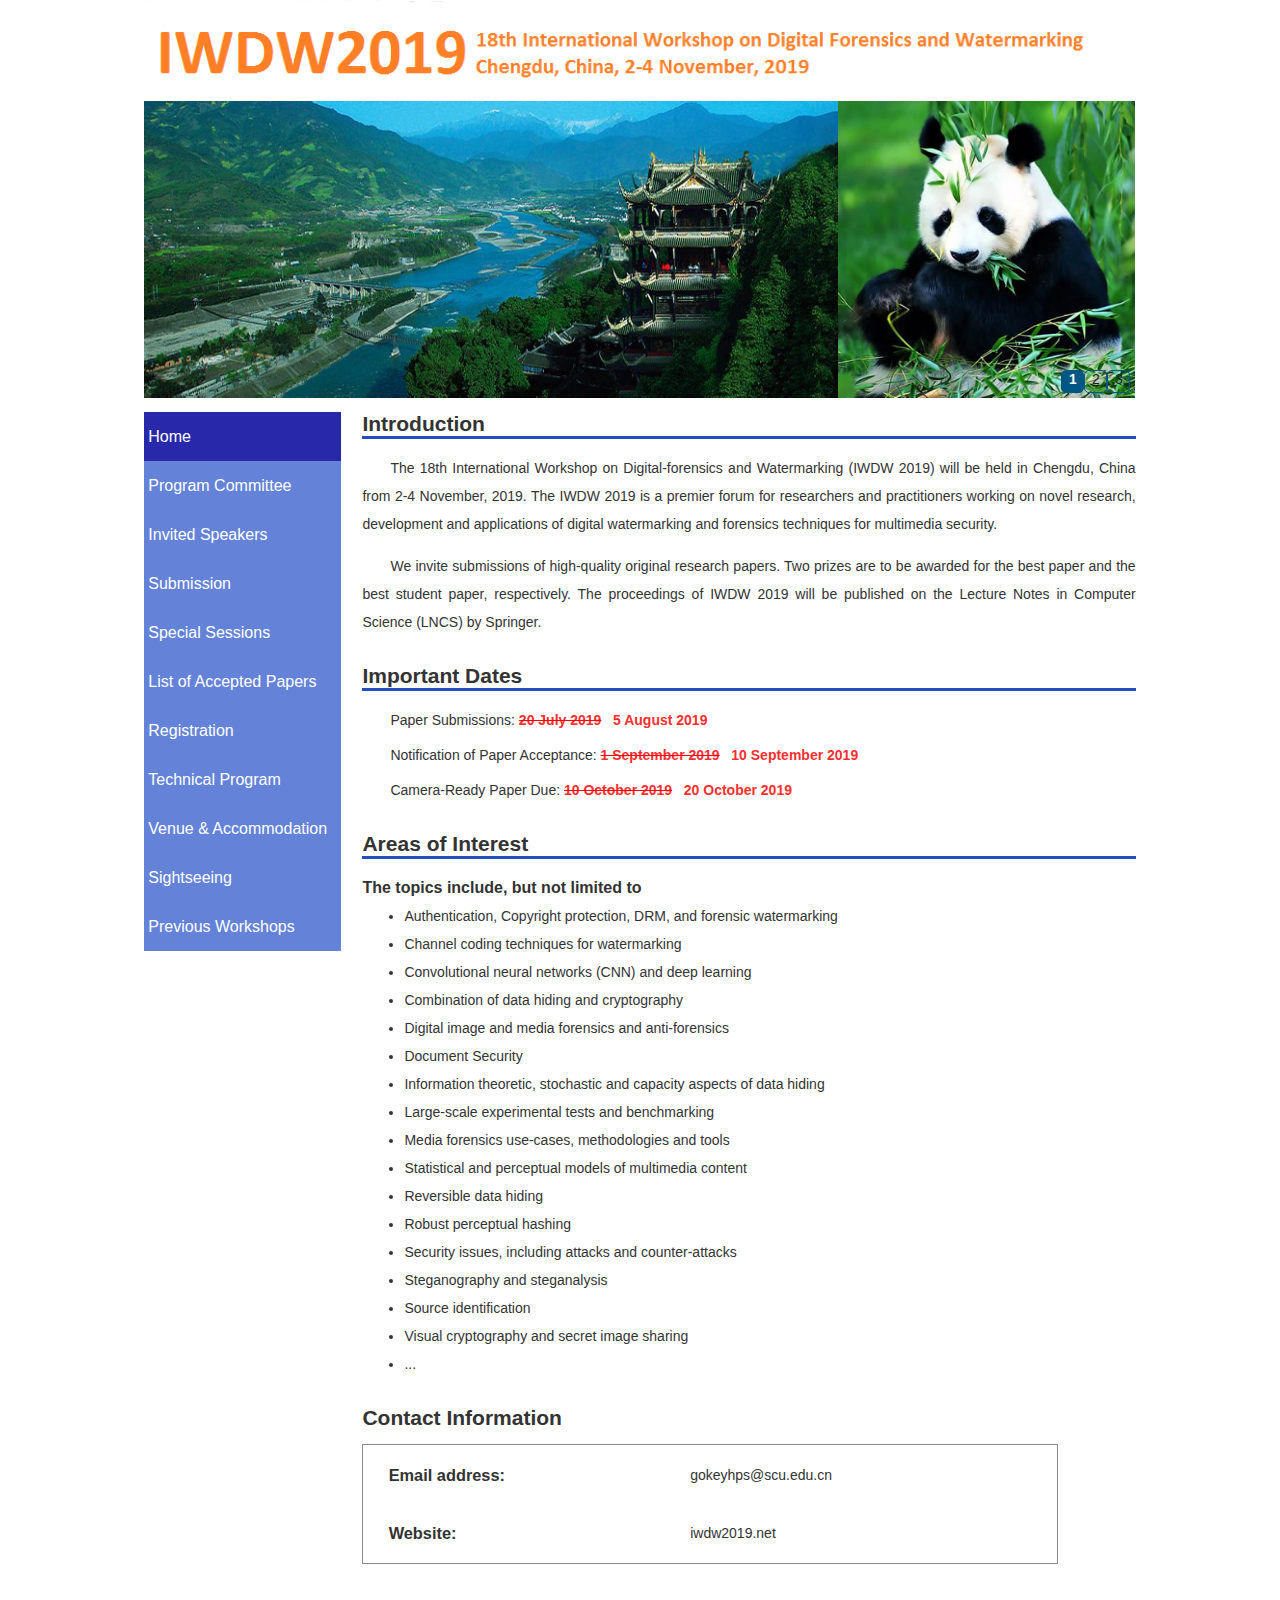
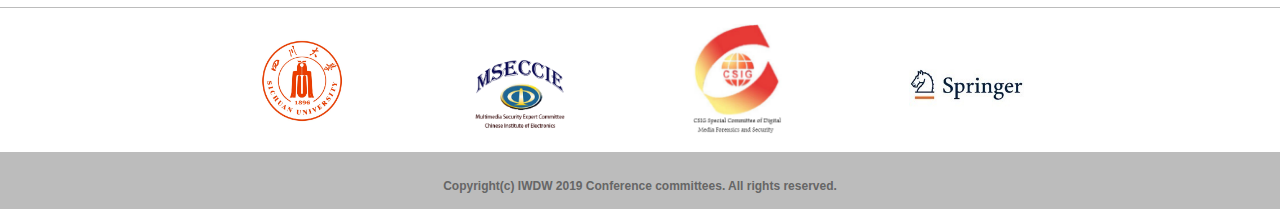
<file: index.html>
<!DOCTYPE HTML>
<html lang="en">

<head>
  <meta charset="UTF-8">
  <meta name="google-site-verification" content="bpzvitkHxhbvAi93K3dnaF9Y1T93u3_dXLk3fM9UjfI">
  <meta name="description"
    content="IWDW2019 IWDW 2019 The 18th International Workshop on Digital-forensics and Watermarking (IWDW 2019), Chengdu, China">
  <title>IWDW2019</title>
  <link rel="canonical" href="http://iwdw2019.net/">
  <link rel="stylesheet" href="css/fading-circle.css">
  <link rel="stylesheet" href="css/style.css" type="text/css" />
  <link rel="stylesheet" href="css/specific.css" type="text/css" />  
  <style>
    .text {
      padding-left: 0px;
      line-height: 2em;
      word-break: keep-all;
    }
    .line-through {
      text-decoration: line-through solid red;
    }
  </style>
</head>

<body id='home'>
  <div id="main">
    <div class="body-wrapper">
      <!--顶部图像集-->
      <div class="theme-title"></div>

      <div id="table">
        <div id="table-row">

          <!--导航栏-->
          <div class="navbox"></div>

          <!--正文-->
          <div class="content-home">
            <div class="textbox">
              <h2>Introduction</h2>
              <hr class="line">
              <div class="text indentation">
                <p>The 18th International Workshop on Digital-forensics and Watermarking (IWDW 2019) will be held in
                  Chengdu, China from 2-4 November, 2019.
                  The IWDW 2019 is a premier forum for researchers and practitioners working on novel research,
                  development and applications of digital watermarking and forensics techniques for multimedia security.
                </p>
                <p>We invite submissions of high-quality original research papers. Two prizes are to be awarded for the best paper and the best student paper,
                  respectively.
                  The proceedings of IWDW 2019 will be published on the Lecture Notes in Computer Science (LNCS) by
                  Springer.
              </div>
            </div>

            <div class="textbox">
              <h2>Important Dates</h2>
              <hr class="line">
              <div class="text" style="padding-left: 2em">
                <p style="margin-top:0.5em; margin-bottom: 0">Paper Submissions:
                  <strong class="red">
                    <span class="line-through">20 July 2019</span>
                    <span>&nbsp;&nbsp;5 August 2019</span></strong></p>
                <p style="margin-top:0.5em; margin-bottom: 0">Notification of Paper Acceptance:
                  <strong class="red">
                    <span class="line-through">1 September 2019</span>
                    <span>&nbsp;&nbsp;10 September 2019</span></strong></p>
                <p style="margin-top:0.5em; margin-bottom: 0">Camera-Ready Paper Due:
                  <strong class="red">
                    <span class="line-through">10 October 2019</span>
                    <span>&nbsp;&nbsp;20 October 2019</span></strong></p>
              </div>
            </div>

            <div class="textbox">
              <h2>Areas of Interest</h2>
              <hr class="line">
              <div class="text">
                <p style="margin-top: 0%; margin-bottom: 0%; font-weight: bold; font-size: initial">The topics include,
                  but not limited to</p>
                <ul style="padding-left:3em">
                  <li>Authentication, Copyright protection, DRM, and forensic watermarking</li>
                  <li>Channel coding techniques for watermarking</li>
                  <li>Convolutional neural networks (CNN) and deep learning</li>
                  <li>Combination of data hiding and cryptography</li>
                  <li>Digital image and media forensics and anti-forensics</li>
                  <li>Document Security</li>
                  <li>Information theoretic, stochastic and capacity aspects of data hiding</li>
                  <li>Large-scale experimental tests and benchmarking</li>
                  <li>Media forensics use-cases, methodologies and tools</li>
                  <li>Statistical and perceptual models of multimedia content</li>
                  <li>Reversible data hiding</li>
                  <li>Robust perceptual hashing</li>
                  <li>Security issues, including attacks and counter-attacks</li>
                  <li>Steganography and steganalysis</li>
                  <li>Source identification</li>
                  <li>Visual cryptography and secret image sharing</li>
                  <li>...</li>
                </ul>
              </div>
            </div>

            <div class="textbox">
              <h2>Contact Information</h2>
              <div class="text">
                <table>
                  <tr>
                    <td>
                      <h3>Email address:</h3>
                    </td>
                    <td>
                      <p>gokeyhps@scu.edu.cn</p>
                    </td>
                  </tr>
                  <tr>
                    <td>
                      <h3>Website:</h3>
                    </td>
                    <td>
                      <p>iwdw2019.net</p>
                    </td>
                  </tr>
                </table>
              </div>
            </div>
          </div>
        </div>
      </div>
    </div>

    <!---浮动窗口
		<div id="site_nav" style="display:none">
			<button type="button" class="button">Close</button>
			<hr class="line">
			<div>
				<p>Paper submission :<strong>April 10, 2019</strong></p>				
				<p>Notification of acceptance :<strong>June 1, 2019</strong></p>
				<p>Final submission and author registration :<strong>June 20, 2019</strong></p>				
			</div>
		</div>-->
  </div>

  <hr width="100%" noshade class="line-gray" />
  <div id='bottom'>
    <div class="sponsors"></div>
    <footer class="footer"></footer>
  </div>

  <script type="text/javascript" src="js/jquery-1.4.2.min.js"></script>
  <script type="text/javascript" src="js/ddsmoothmenu.js"></script>
  <script type="text/javascript" src="js/jquery.Xslider.js"></script>
  <script src="js/iwdw_2019.js"></script>
  <script type="text/javascript">
    ddsmoothmenu.init({
      mainmenuid: "smoothmenu1", //menu DIV id		
      orientation: 'h', //Horizontal or vertical menu: Set to "h" or "v"			
      classname: 'nav'
    });
    $(document).ready(function () {
      // 焦点图片淡隐淡现
      $(".slider").Xslider({
        affect: 'fade',
        ctag: 'div'
      });
      $(".button").click(function () {
        $("#site_nav").fadeOut("slow");

      });
    });
  </script>
</body>
</html>
</file>
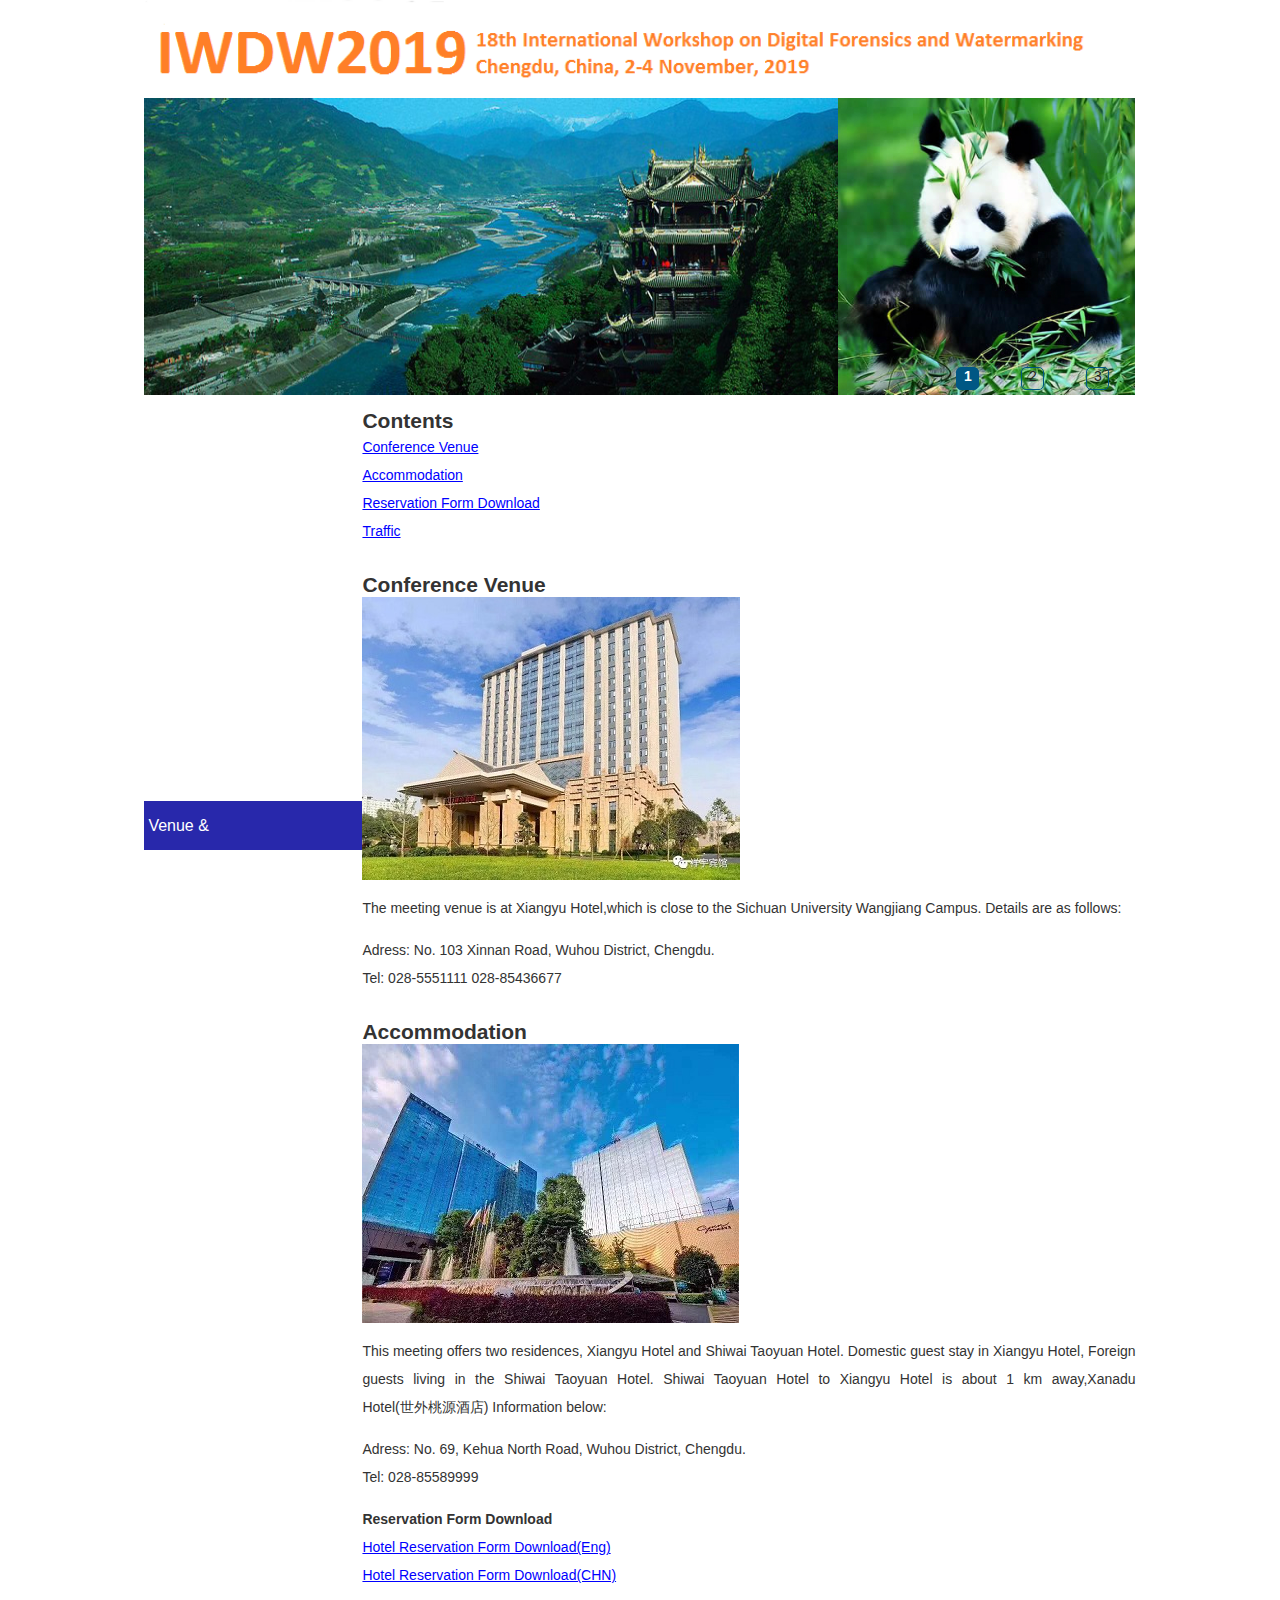
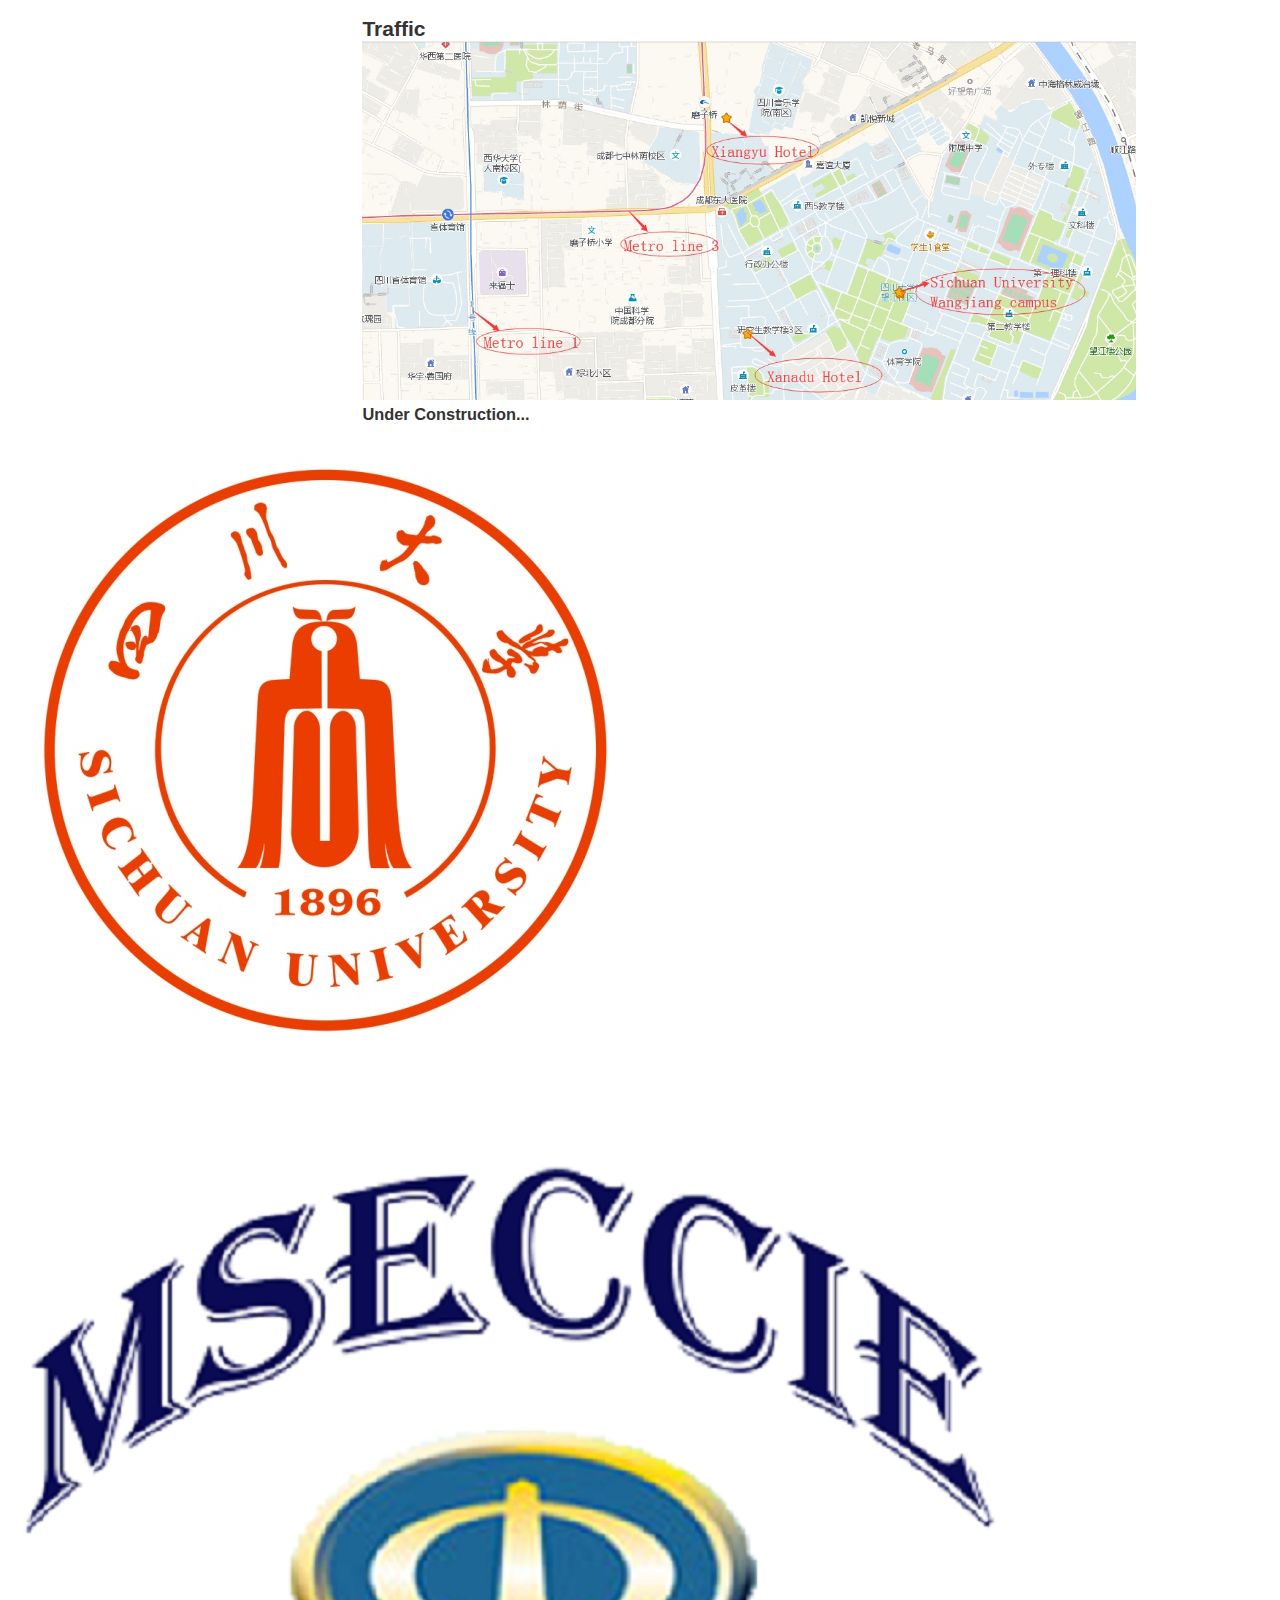
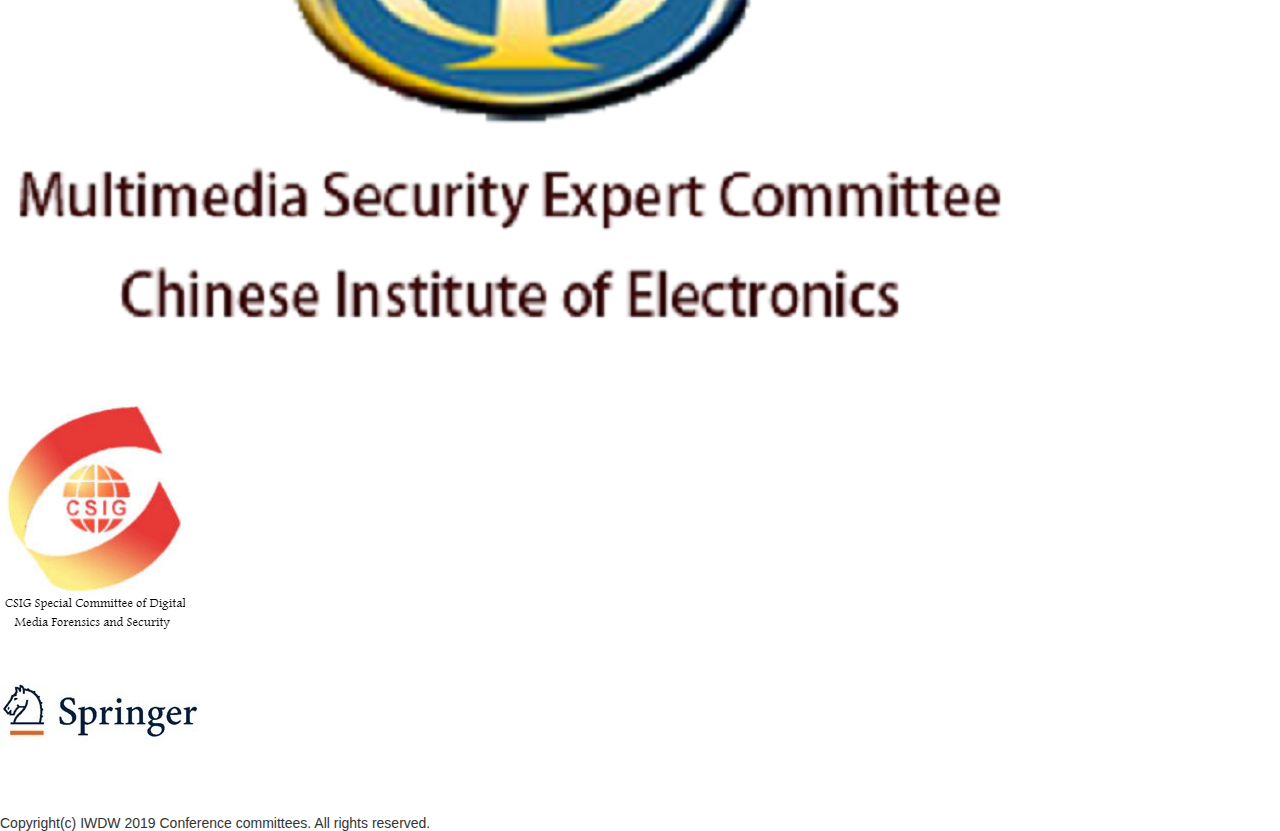
<file: accormado.html>
<!DOCTYPE html PUBLIC "-//W3C//DTD XHTML 1.0 Transitional//EN" "http://www.w3.org/TR/xhtml1/DTD/xhtml1-transitional.dtd">
<html xmlns="http://www.w3.org/1999/xhtml">
<head>
	<meta http-equiv="Content-Type" content="text/html; charset=utf-8" />
	<title>IWDW2019</title>
	<link rel="stylesheet" href="css/style.css" type="text/css"/>
	<script type="text/javascript" src="js/jquery-1.4.2.min.js"></script>
	<script type="text/javascript" src="js/ddsmoothmenu.js"></script>
	<script type="text/javascript" src="js/jquery.Xslider.js"></script>
	
	<script src="js/iwdw_2019.js"></script>
	<script type="text/javascript">
		ddsmoothmenu.init({

			mainmenuid: "smoothmenu1", //menu DIV id
			
			orientation: 'h', //Horizontal or vertical menu: Set to "h" or "v"
			
			classname: 'nav'

		});
		$(document).ready(function(){
			// 焦点图片淡隐淡现
			$(".slider").Xslider({
				affect:'fade',
				ctag: 'div'
			});
		});
	</script>	
</head>

<body id="venue">
<div id="main">
	<div class="body-wrapper">
		<div class="theme-title"></div>
		
		<div id="table">
		<div id="table-row">

			<!--导航栏-->
			<div class="navbox"></div>

			<div class="content-home">
			<!-- <h1 class="red">尚在完善...</h1> -->
			<div class="textbox nodot">
				<h2>Contents</h2>
				<div class="no-indentation">
				<ul>
					<li><a href="#subvenue">Conference Venue</a></li>
					<li><a href="#accommodation">Accommodation</a></li>
					<li><a href="#form-down">Reservation Form Download</a></li>
					<li><a href="#traffic">Traffic</a></li>
				</ul></div>
			</div>

			<div class="textbox" id="subvenue">
				<h2>Conference Venue</h2>
				<hr width="100%" noshade id="line"/>
				<div class="no-indentation">
					<img class="float-right" src="images/xiangyu.jpg">
					<p>The meeting venue is at Xiangyu Hotel,which is close to the Sichuan University Wangjiang Campus.
						Details are as follows: 
						<ul<>
						<li>Adress: No. 103 Xinnan Road, Wuhou District, Chengdu.</li>
						<li>Tel: 028-5551111 028-85436677</li></ul></p>
					<div class="clear-float"></div>
				</div>
			</div>

			<div class="textbox" id="accommodation">
			<h2>Accommodation</h2>
			<hr width="100%" noshade id="line"/>
			<div class="no-indentation">
				<img class="float-right" src="images/shiwai.jpg" alt="shiwai.jpg">
				<p>This meeting offers two residences, Xiangyu Hotel and Shiwai Taoyuan Hotel.
					Domestic guest stay in Xiangyu Hotel, Foreign guests living in the Shiwai Taoyuan Hotel.
					Shiwai Taoyuan Hotel to Xiangyu Hotel is about 1 km away,Xanadu Hotel(世外桃源酒店) Information below: </p>				
				<ul>
					<li>Adress: No. 69, Kehua North Road, Wuhou District, Chengdu.</li>
					<li>Tel: 028-85589999</li></ul>
				<div id="form-down" class="nodot">
					<p style="margin-bottom: 0%"><strong>Reservation Form Download</strong></p>
					<ul>
						<li><a href="resource/Hotel-resevation-Eng.docx">Hotel Reservation Form Download(Eng)</a></li>
						<li><a href="resource/Hotel-resevation-CHN.docx">Hotel Reservation Form Download(CHN)</a></li></ul></div>								
				<div class="clear-float"></div>
			</div>
			</div>
			
			<div class="textbox" id="traffic">
				<h2>Traffic</h2>
				<hr width="100%" noshade id="line"/>
				<div class="no-indentation">
					<img src="images/map.jpg" width=100% height=auto>

					<div class="inline">
					<h3>Under Construction...</h3>
					
					<div style="display:none">
					<h3>The route to Xiangyu Hotel</h3>
					<p><strong>双流机场至Venue</strong></p>
					<ul><li>By taxi: estimated 55 RMB, 35 minutes.</li>
						<li>By subway:  estimated ** RMB, 40 minutes.
							从双流机场1航站楼C口乘坐地铁10号线--->到太平园站, 换乘地铁3号线(开往成都医学院方向)--->到磨子桥站,从A口出步行300米到达venue.</li>							
					</ul>

					<p><strong>成都站至Venue</strong></p>
					<ul><li>By taxi: estimated 30 minutes</li>
						<li>By subway: 约30分钟.步行100米乘坐地铁1号线(开往科学城方向)--->到省体育馆,换乘地铁3号线(开往成都医学院方向)--->到磨子桥站,从A口出步行300米到达venue.</li>
					</ul>

					<p><strong>成都东站至Venue</strong></p>
					<ul><li>By taxi: estimated 25 minutes</li>
						<li>By subway: 乘坐地铁2号线(开往犀浦方向)--->到春熙路,换乘地铁3号线(开往双流西站方向)--->到磨子桥站,从A口出步行300米到达venue.</li>
					</ul>

					<p><strong>成都南站至Venue</strong></p>
					<ul><li>By taxi: estimated 20 minutes</li>
						<li>By subway: 约25分钟.从火车南站乘坐地铁1号线(开往韦家碾方向)--->到省体育馆,换乘地铁3号线(开往成都医学院方向)--->到磨子桥站,从A口出步行300米到达venue.</li>
					</ul>

					<p><strong>成都西站至Venue</strong></p>
					<ul><li>By taxi: estimated 35 minutes</li>
						<li>By subway: 约50分钟.步行1千米至成都西站,乘坐地铁4号线(开往西河方向)--->到市二医院,换乘地铁3号线(开往双流西站方向)--->到磨子桥站,从A口出步行300米到达venue.</li>
						<li>By bus: 约1小时10分钟(直达)。步行500米至清河一支路口站，乘坐35路公交车(开往新南门汽车站方向)--->到新南门汽车站，步行800米到达venue</li>
					</ul>

					</div>
					</div>
				</div>
			</div>

			</div>
		</div>
		</div>
	</div>
</div>

<div id='bottom'>
	<div class="sponsors"></div>
	<footer class="footer"></footer>
</div>

</body>
</html>
</file>
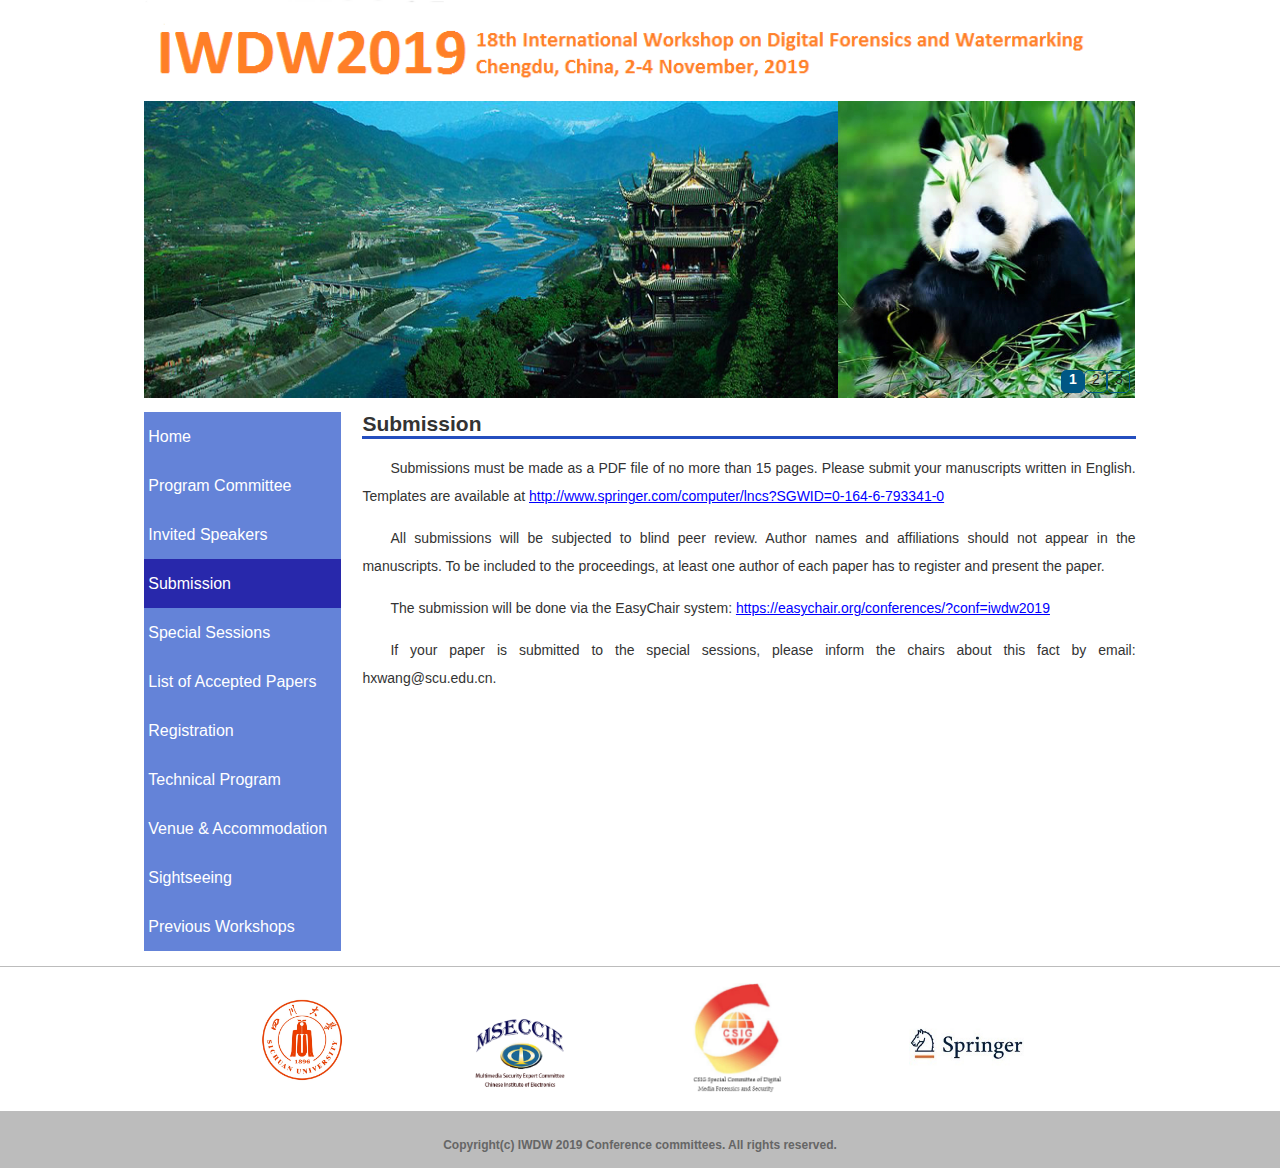
<file: callPaper.html>
<!DOCTYPE HTML>
<html lang="en">
<head>
	<meta charset="UTF-8">
	<meta name="google-site-verification" content="bpzvitkHxhbvAi93K3dnaF9Y1T93u3_dXLk3fM9UjfI">
	<meta name="description" content="IWDW2019 IWDW 2019 The 18th International Workshop on Digital-forensics and Watermarking (IWDW 2019), Chengdu, China">
	<title>IWDW 2019</title>

	<link rel="stylesheet" href="css/fading-circle.css">
    <link rel="stylesheet" href="css/style.css" type="text/css"/>
    <link rel="stylesheet" href="css/specific.css" type="text/css"/>
    
	<script type="text/javascript" src="js/jquery-1.4.2.min.js"></script>
	<script type="text/javascript" src="js/ddsmoothmenu.js"></script>
	<script type="text/javascript" src="js/jquery.Xslider.js"></script>
	
	<script src="js/iwdw_2019.js"></script>
	<script type="text/javascript">	
		ddsmoothmenu.init({

			mainmenuid: "smoothmenu1", //menu DIV id
			
			orientation: 'h', //Horizontal or vertical menu: Set to "h" or "v"
			
			classname: 'nav'

		});
		$(document).ready(function(){
			// 焦点图片淡隐淡现
			$(".slider").Xslider({
				affect:'fade',
				ctag: 'div'
			});

			//导航栏li选择		
			//$('.clearfix').children('.selected').removeClass('selected');
			//$('.clearfix').children('.cfp').addClass('selected');
		});
	</script>
</head>

<body id='submission'>
<div id="main">
<div class="body-wrapper">
	<!--图片集-->
	<div class="theme-title"></div>

	<div id="table">
	<div id="table-row">
		<!--导航栏-->
		<div class="navbox"></div>
		
		<div class="content-home">
			<div class="textbox">
				<h2>Submission</h2>
				<hr class="line">
				<div class="text indentation">
				<p>Submissions must be made as a PDF file of no more than 15 pages. Please submit your manuscripts written in English. Templates are available at 
					<span><a href="http://www.springer.com/computer/lncs?SGWID=0-164-6-793341-0">http://www.springer.com/computer/lncs?SGWID=0-164-6-793341-0</a></span></p>
				
				<p>All submissions will be subjected to blind peer review. Author names and affiliations should not appear in the manuscripts. To be included to the proceedings, at least one author of each paper has to register and present the paper.</p>
				<p>The submission will be done via the EasyChair system: <a href="https://easychair.org/conferences/?conf=iwdw2019">https://easychair.org/conferences/?conf=iwdw2019</a></p>
				<p>If your paper is submitted to the special sessions, please inform the chairs about this fact by email: hxwang@scu.edu.cn.</p>
				</div>
			</div>
		</div>
	</div>
	</div>
</div>

</div>
<hr width="100%" noshade class="line-gray"/>
<div id='bottom'>
	<div class="sponsors"></div>
	<footer class="footer"></footer>
</div>
</body>
</html>
</file>
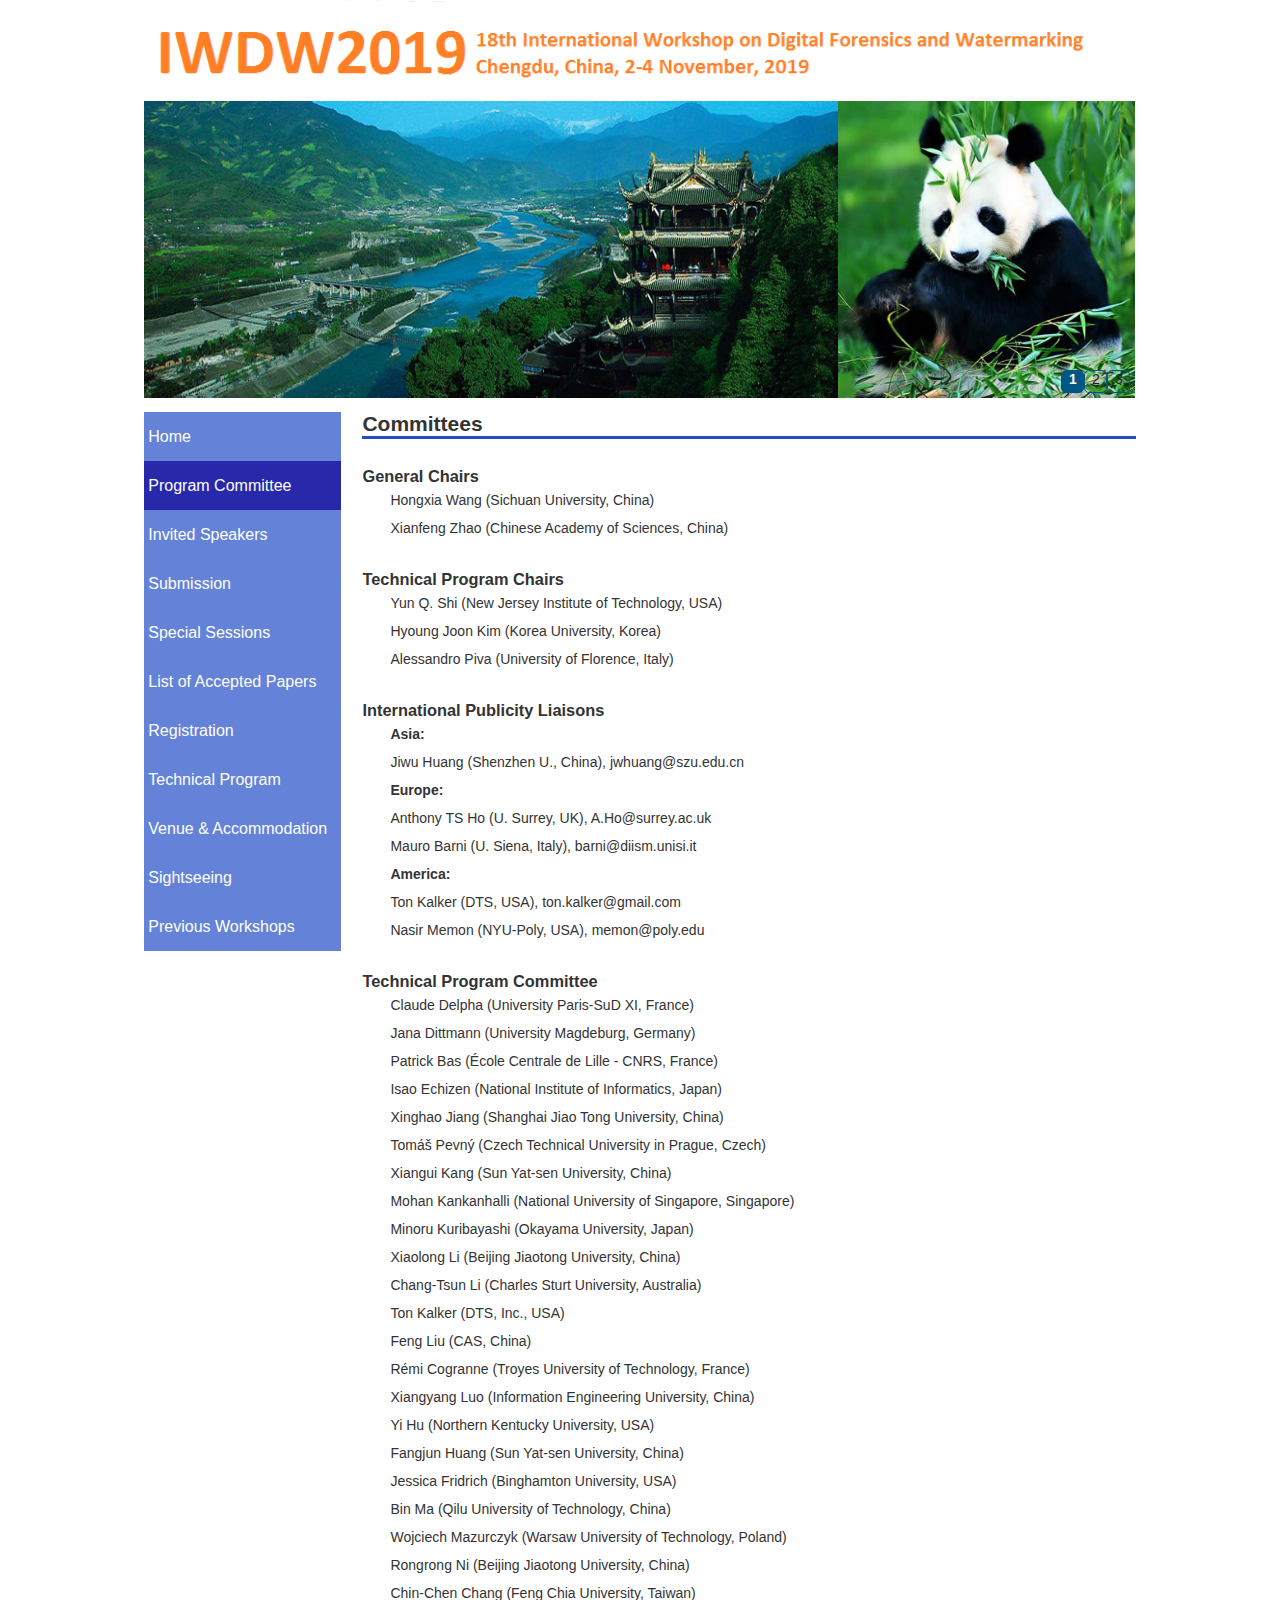
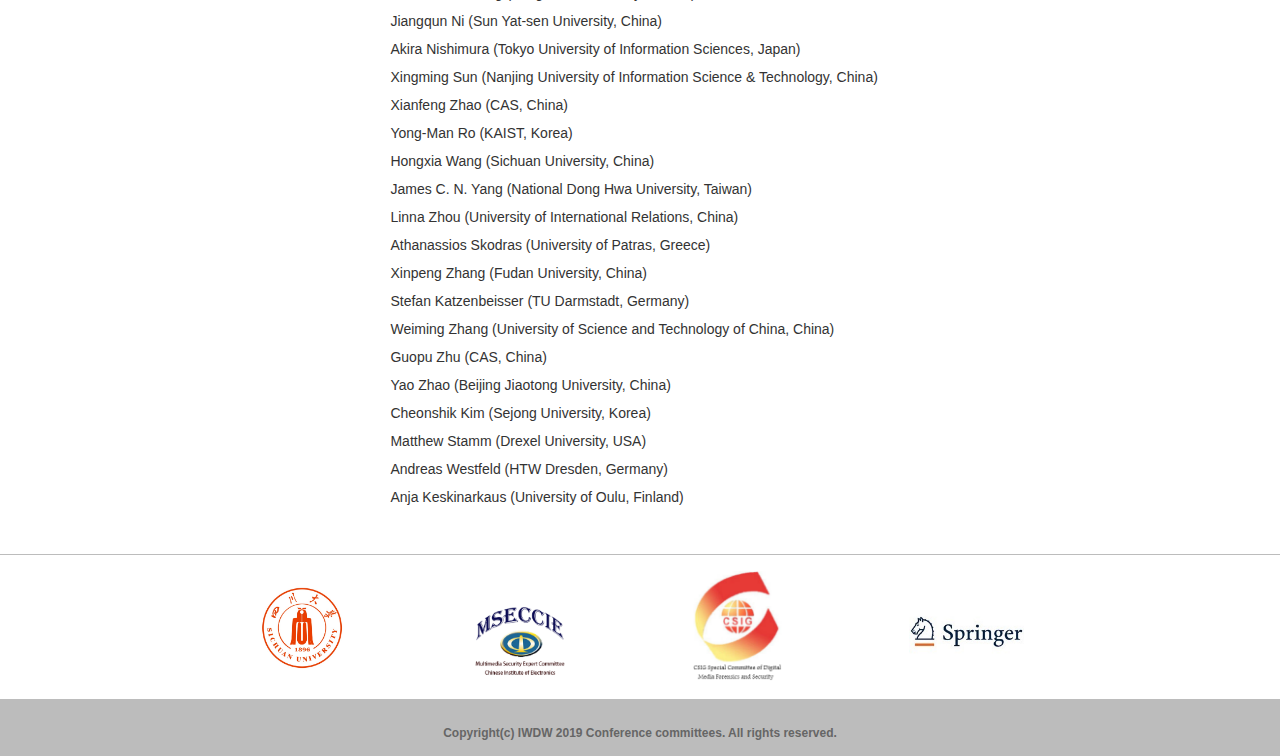
<file: Committee.html>
﻿<!DOCTYPE HTML>
<html lang="en">

<head>
  <meta charset="UTF-8">
  <meta name="google-site-verification" content="bpzvitkHxhbvAi93K3dnaF9Y1T93u3_dXLk3fM9UjfI">
  <meta name="description"
    content="IWDW2019 IWDW 2019 The 18th International Workshop on Digital-forensics and Watermarking (IWDW 2019), Chengdu, China">
  <title>IWDW 2019</title>

  <link rel="stylesheet" href="css/fading-circle.css">
  <link rel="stylesheet" href="css/style.css" type="text/css" />
  <link rel="stylesheet" href="css/specific.css" type="text/css" />

  <script src="js/jquery-1.4.2.min.js"></script>
  <script src="js/ddsmoothmenu.js"></script>
  <script src="js/jquery.Xslider.js"></script>
  <script src="js/Vue-2.6.8.min.js"></script>

  <script src="js/iwdw_2019.js"></script>
  <script type="text/javascript">
    ddsmoothmenu.init({

      mainmenuid: "smoothmenu1", //menu DIV id

      orientation: 'h', //Horizontal or vertical menu: Set to "h" or "v"

      classname: 'nav'

    });
    $(document).ready(function () {
      // 焦点图片淡隐淡现
      $(".slider").Xslider({
        affect: 'fade',
        ctag: 'div'
      });
    });
  </script>

  <style>
    .ul-indent ul {
      padding-left: 0em;
    }
  </style>
</head>

<body id="committee">
  <div id="main">
    <div class="body-wrapper">
      <div class="theme-title"></div>

      <div id="table">
        <div id="table-row">
          <!--导航栏-->
          <div class="navbox"></div>

          <div class="content-home nodot ul-indent">
            <div class="textbox">
              <h2>Committees</h2>
              <hr class="line">
            </div>

            <div class="textbox">
              <h3>General Chairs</h3>
              <div class="text">
                <ul>
                  <li>Hongxia Wang (Sichuan University, China)</li>
                  <li>Xianfeng Zhao (Chinese Academy of Sciences, China)</li>
                </ul>
              </div>
            </div>

            <div class="textbox">
              <h3>Technical Program Chairs</h3>
              <div class="text">
                <ul>
                  <li>Yun Q. Shi (New Jersey Institute of Technology, USA)</li>
                  <li>Hyoung Joon Kim (Korea University, Korea)</li>
                  <li>Alessandro Piva (University of Florence, Italy)</li>
                </ul>
              </div>
            </div>

            <div class="textbox">
              <h3>International Publicity Liaisons</h3>
              <div class="text">
                <h4>Asia: </h4>
                <ul>
                  <li>Jiwu Huang (Shenzhen U., China), jwhuang@szu.edu.cn</li>
                  <!-- <li>Heung-Kyu Lee (KAIST, Korea), hklee@mmc.kaist.ac.kr</li> -->
                </ul>

                <h4>Europe: </h4>
                <ul>
                  <li>Anthony TS Ho (U. Surrey, UK), A.Ho@surrey.ac.uk</li>
                  <li>Mauro Barni (U. Siena, Italy), barni@diism.unisi.it</li>
                </ul>

                <h4>America: </h4>
                <ul>
                  <li>Ton Kalker (DTS, USA), ton.kalker@gmail.com</li>
                  <li>Nasir Memon (NYU-Poly, USA), memon@poly.edu</li>
                </ul>
              </div>
            </div>

            <div class="textbox">
              <h3>Technical Program Committee</h3>
              <div id="TCPS" class="text">
                <ul>
                  <li v-for="list in lists">{{list}}</li>
                </ul>
              </div>
              <script src="js/vue.js"></script>
              <script>
                var vueObj = new Vue({
                  el: "#TCPS",
                  data: {
                    lists: tcps_arrays
                  }
                });
              </script>
            </div>
          </div>
        </div>
      </div>
    </div>
  </div>
  <hr width="100%" noshade class="line-gray" />
  <div id='bottom'>
    <div class="sponsors"></div>
    <footer class="footer"></footer>
  </div>

</body>

</html>
</file>
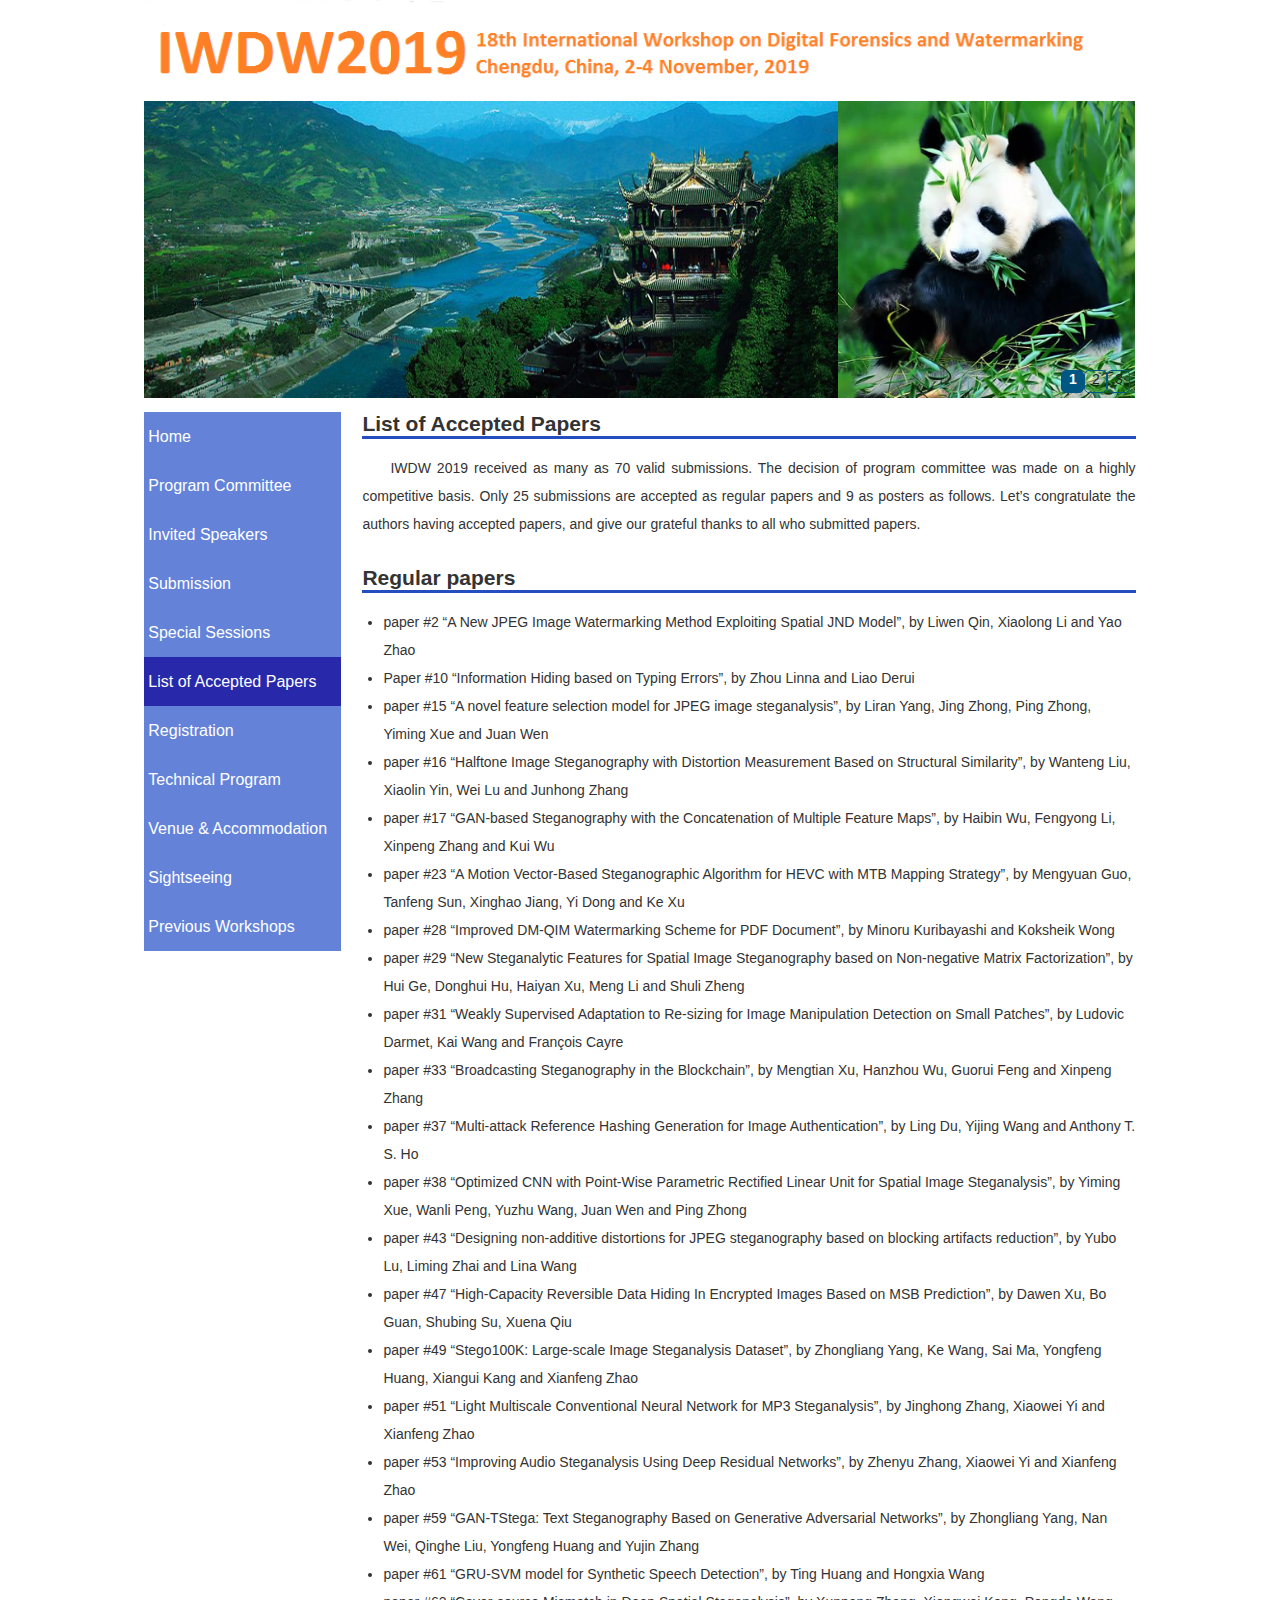
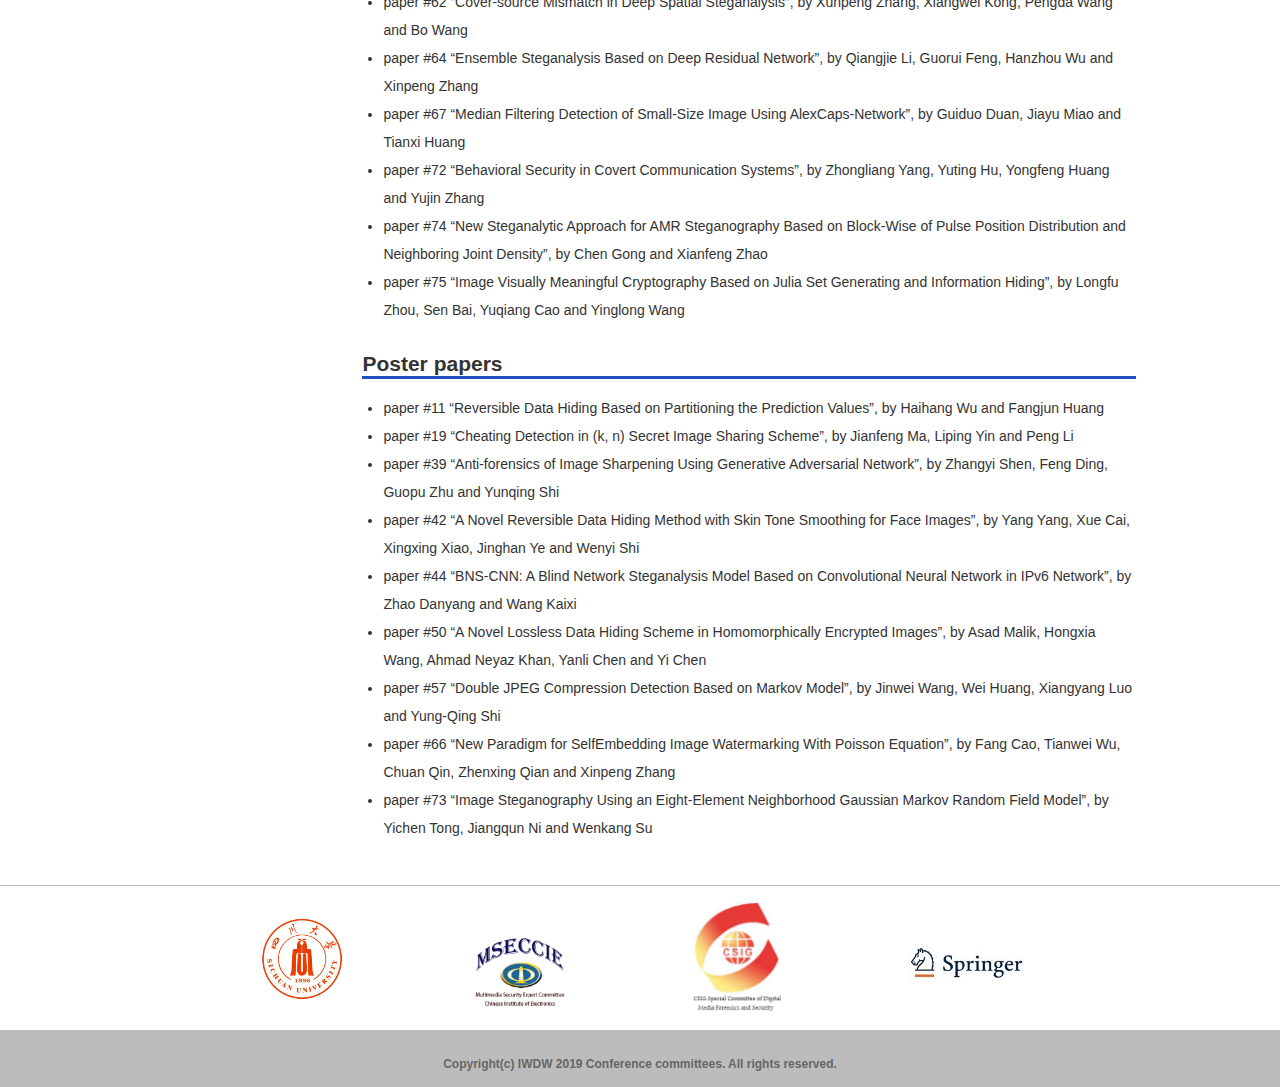
<file: paper-lists.html>
<!DOCTYPE HTML>
<html lang="en">

<head>
  <meta charset="UTF-8">
  <meta name="google-site-verification" content="bpzvitkHxhbvAi93K3dnaF9Y1T93u3_dXLk3fM9UjfI">
  <meta name="description"
    content="IWDW2019 IWDW 2019 The 18th International Workshop on Digital-forensics and Watermarking (IWDW 2019), Chengdu, China">
  <title>IWDW2019</title>

  <link rel="canonical" href="http://iwdw2019.net/">
  <link rel="stylesheet" href="css/fading-circle.css">
  <link rel="stylesheet" href="css/style.css" type="text/css" />
  <link rel="stylesheet" href="css/specific.css" type="text/css" />

  <script type="text/javascript" src="js/jquery-1.4.2.min.js"></script>
  <script type="text/javascript" src="js/ddsmoothmenu.js"></script>
  <script type="text/javascript" src="js/jquery.Xslider.js"></script>

  <script src="js/iwdw_2019.js"></script>
  <script type="text/javascript">
    ddsmoothmenu.init({
      mainmenuid: "smoothmenu1", //menu DIV id		
      orientation: 'h', //Horizontal or vertical menu: Set to "h" or "v"			
      classname: 'nav'
    });
    $(document).ready(function () {
      // 焦点图片淡隐淡现
      $(".slider").Xslider({
        affect: 'fade',
        ctag: 'div'
      });
      $(".button").click(function () {
        $("#site_nav").fadeOut("slow");

      });
    });
  </script>

  <style>
    .text {
      padding-left: 0px;
      line-height: 2em;
      word-break: keep-all;
    }

    .line-through {
      text-decoration: line-through solid red;
    }
  </style>
</head>

<body id='navpaperlist'>
  <div id="main">
    <div class="body-wrapper">
      <!--顶部图像集-->
      <div class="theme-title"></div>

      <div id="table">
        <div id="table-row">
          <!--导航栏-->
          <div class="navbox"></div>
          <!--正文-->
          <div class="content-home">
            <div class="textbox">
              <h2>List of Accepted Papers</h2>
              <hr class="line">
              <div class="text indentation">
                <p>IWDW 2019 received as many as 70 valid submissions.
                  The decision of program committee was made on a highly competitive basis. Only 25 submissions are
                  accepted as regular papers and 9 as posters as follows.
                  Let’s congratulate the authors having accepted papers, and give our grateful thanks to all who
                  submitted papers.
                </p>
              </div>
            </div>

            <div class="textbox">
              <h2>Regular papers</h2>
              <hr class="line">
              <div class="text">
                <ul style="margin-left:1.5em">
                  <li>paper #2 “A New JPEG Image Watermarking Method Exploiting Spatial JND Model”, by Liwen Qin,
                    Xiaolong Li and Yao Zhao</li>
                  <li>Paper #10 “Information Hiding based on Typing Errors”, by Zhou Linna and Liao Derui</li>
                  <li>paper #15 “A novel feature selection model for JPEG image steganalysis”, by Liran Yang, Jing
                    Zhong, Ping Zhong, Yiming Xue and Juan Wen</li>
                  <li>paper #16 “Halftone Image Steganography with Distortion Measurement Based on Structural
                    Similarity”, by Wanteng Liu, Xiaolin Yin, Wei Lu and Junhong Zhang</li>
                  <li>paper #17 “GAN-based Steganography with the Concatenation of Multiple Feature Maps”, by Haibin Wu,
                    Fengyong Li, Xinpeng Zhang and Kui Wu</li>
                  <li>paper #23 “A Motion Vector-Based Steganographic Algorithm for HEVC with MTB Mapping Strategy”, by
                    Mengyuan Guo, Tanfeng Sun, Xinghao Jiang, Yi Dong and Ke Xu</li>
                  <li>paper #28 “Improved DM-QIM Watermarking Scheme for PDF Document”, by Minoru Kuribayashi and
                    Koksheik Wong</li>
                  <li>paper #29 “New Steganalytic Features for Spatial Image Steganography based on Non-negative Matrix
                    Factorization”, by Hui Ge, Donghui Hu, Haiyan Xu, Meng Li and Shuli Zheng</li>
                  <li>paper #31 “Weakly Supervised Adaptation to Re-sizing for Image Manipulation Detection on Small
                    Patches”, by Ludovic Darmet, Kai Wang and François Cayre</li>
                  <li>paper #33 “Broadcasting Steganography in the Blockchain”, by Mengtian Xu, Hanzhou Wu, Guorui Feng
                    and Xinpeng Zhang</li>
                  <li>paper #37 “Multi-attack Reference Hashing Generation for Image Authentication”, by Ling Du, Yijing
                    Wang and Anthony T. S. Ho</li>
                  <li>paper #38 “Optimized CNN with Point-Wise Parametric Rectified Linear Unit for Spatial Image
                    Steganalysis”, by Yiming Xue, Wanli Peng, Yuzhu Wang, Juan Wen and Ping Zhong</li>
                  <li>paper #43 “Designing non-additive distortions for JPEG steganography based on blocking artifacts
                    reduction”, by Yubo Lu, Liming Zhai and Lina Wang</li>
                  <li>paper #47 “High-Capacity Reversible Data Hiding In Encrypted Images Based on MSB Prediction”, by
                    Dawen Xu, Bo Guan, Shubing Su, Xuena Qiu</li>
                  <li>paper #49 “Stego100K: Large-scale Image Steganalysis Dataset”, by Zhongliang Yang, Ke Wang, Sai
                    Ma, Yongfeng Huang, Xiangui Kang and Xianfeng Zhao</li>
                  <li>paper #51 “Light Multiscale Conventional Neural Network for MP3 Steganalysis”, by Jinghong Zhang,
                    Xiaowei Yi and Xianfeng Zhao</li>
                  <li>paper #53 “Improving Audio Steganalysis Using Deep Residual Networks”, by Zhenyu Zhang, Xiaowei Yi
                    and Xianfeng Zhao</li>
                  <li>paper #59 “GAN-TStega: Text Steganography Based on Generative Adversarial Networks”, by Zhongliang
                    Yang, Nan Wei, Qinghe Liu, Yongfeng Huang and Yujin Zhang</li>
                  <li>paper #61 “GRU-SVM model for Synthetic Speech Detection”, by Ting Huang and Hongxia Wang</li>
                  <li>paper #62 “Cover-source Mismatch in Deep Spatial Steganalysis”, by Xunpeng Zhang, Xiangwei Kong,
                    Pengda Wang and Bo Wang</li>
                  <li>paper #64 “Ensemble Steganalysis Based on Deep Residual Network”, by Qiangjie Li, Guorui Feng,
                    Hanzhou Wu and Xinpeng Zhang</li>
                  <li>paper #67 “Median Filtering Detection of Small-Size Image Using AlexCaps-Network”, by Guiduo Duan,
                    Jiayu Miao and Tianxi Huang</li>
                  <li>paper #72 “Behavioral Security in Covert Communication Systems”, by Zhongliang Yang, Yuting Hu,
                    Yongfeng Huang and Yujin Zhang</li>
                  <li>paper #74 “New Steganalytic Approach for AMR Steganography Based on Block-Wise of Pulse Position
                    Distribution and Neighboring Joint Density”, by Chen Gong and Xianfeng Zhao</li>
                  <li>paper #75 “Image Visually Meaningful Cryptography Based on Julia Set Generating and Information
                    Hiding”, by Longfu Zhou, Sen Bai, Yuqiang Cao and Yinglong Wang</li>
                </ul>
              </div>
            </div>

            <div class="textbox">
              <h2>Poster papers</h2>
              <hr class="line">
              <div class="text">
                <ul style="margin-left:1.5em">
                  <li>paper #11 “Reversible Data Hiding Based on Partitioning the Prediction Values”, by Haihang Wu and Fangjun Huang</li>
                  <li>paper #19 “Cheating Detection in (k, n) Secret Image Sharing Scheme”, by Jianfeng Ma, Liping Yin and Peng Li</li>
                  <li>paper #39 “Anti-forensics of Image Sharpening Using Generative Adversarial Network”, by Zhangyi Shen, Feng Ding, Guopu Zhu and Yunqing Shi</li>
                  <li>paper #42 “A Novel Reversible Data Hiding Method with Skin Tone Smoothing for Face Images”, by Yang Yang, Xue Cai, Xingxing Xiao, Jinghan Ye and Wenyi Shi</li>
                  <li>paper #44 “BNS-CNN: A Blind Network Steganalysis Model Based on Convolutional Neural Network in IPv6 Network”, by Zhao Danyang and Wang Kaixi</li>
                  <li>paper #50 “A Novel Lossless Data Hiding Scheme in Homomorphically Encrypted Images”, by Asad Malik, Hongxia Wang, Ahmad Neyaz Khan, Yanli Chen and Yi Chen</li>
                  <li>paper #57 “Double JPEG Compression Detection Based on Markov Model”, by Jinwei Wang, Wei Huang, Xiangyang Luo and Yung-Qing Shi</li>
                  <li>paper #66 “New Paradigm for SelfEmbedding Image Watermarking With Poisson Equation”, by Fang Cao, Tianwei Wu, Chuan Qin, Zhenxing Qian and Xinpeng Zhang</li>
                  <li>paper #73 “Image Steganography Using an Eight-Element Neighborhood Gaussian Markov Random Field Model”, by Yichen Tong, Jiangqun Ni and Wenkang Su</li>                  
                </ul>
              </div>
            </div>
          </div>
        </div>
      </div>
    </div>
  </div>

  <hr width="100%" noshade class="line-gray" />
  <div id='bottom'>
    <div class="sponsors"></div>
    <footer class="footer"></footer>
  </div>
</body>

</html>
</file>
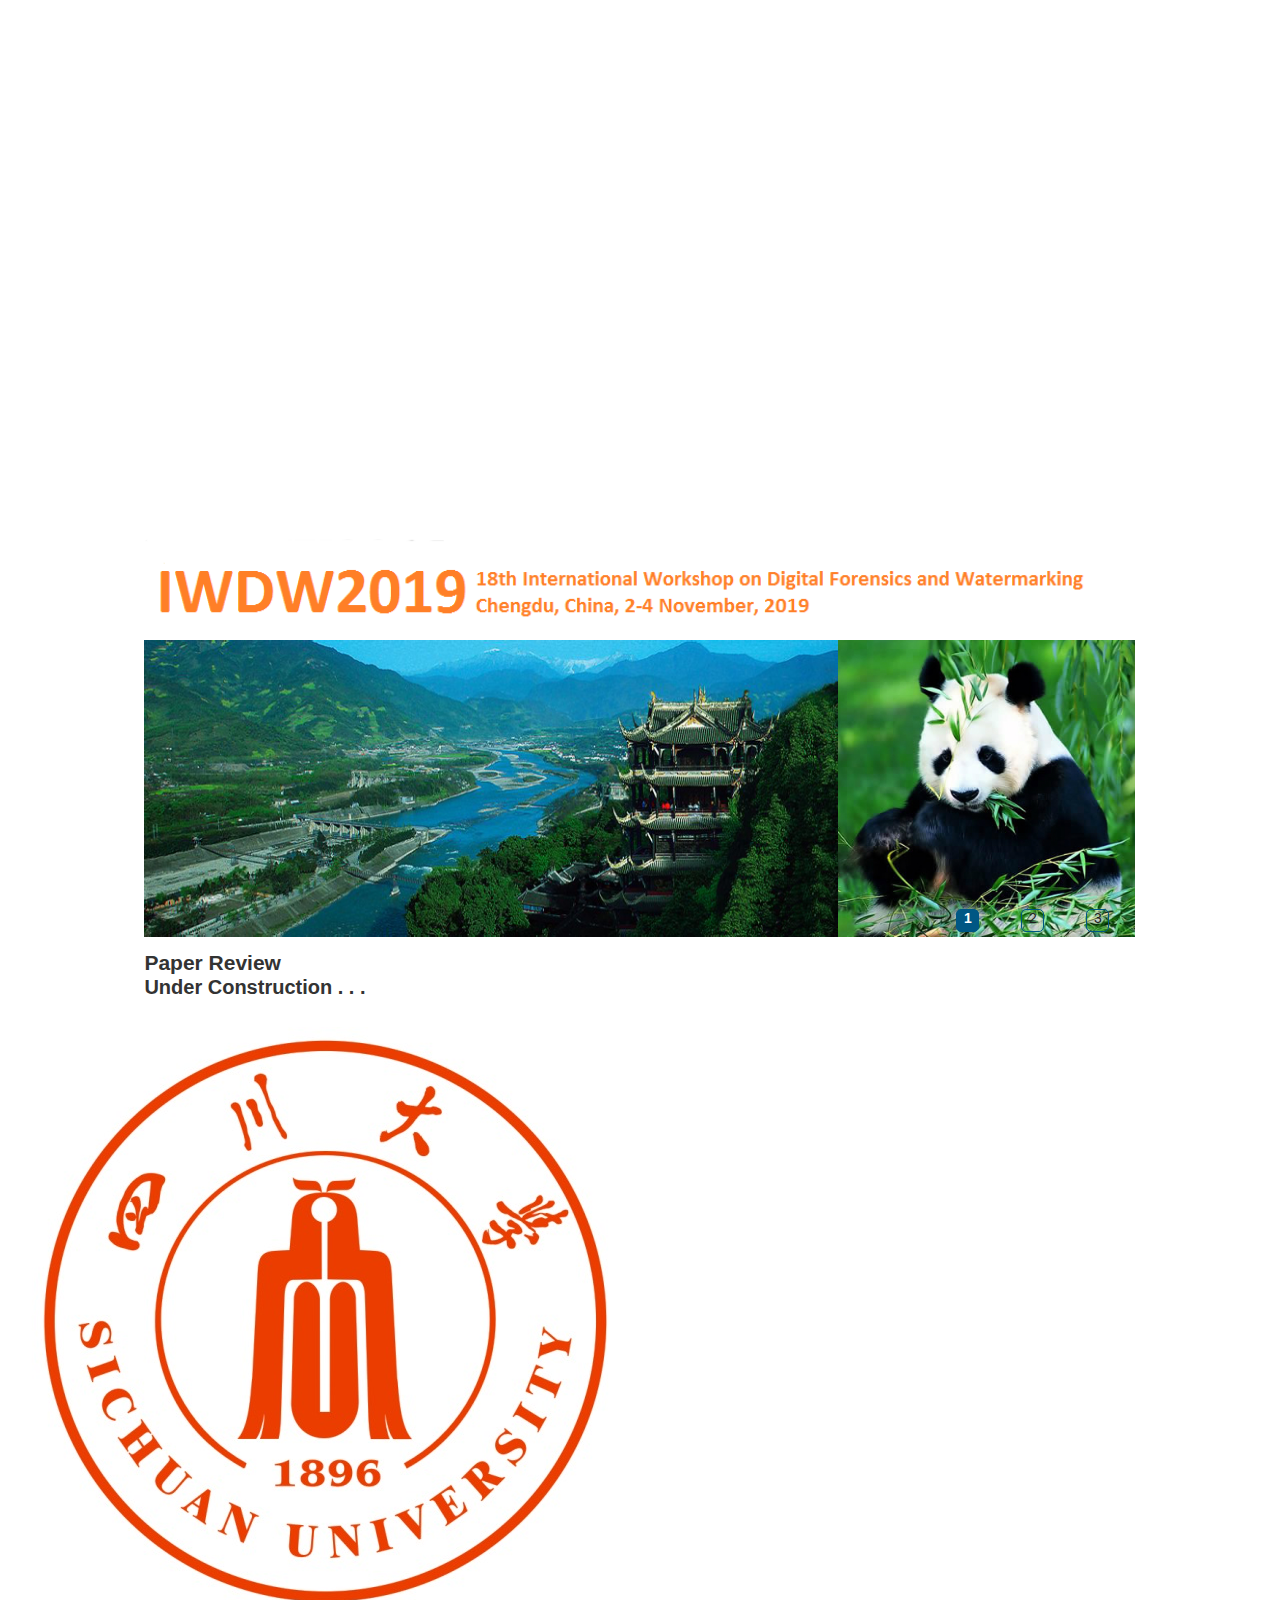
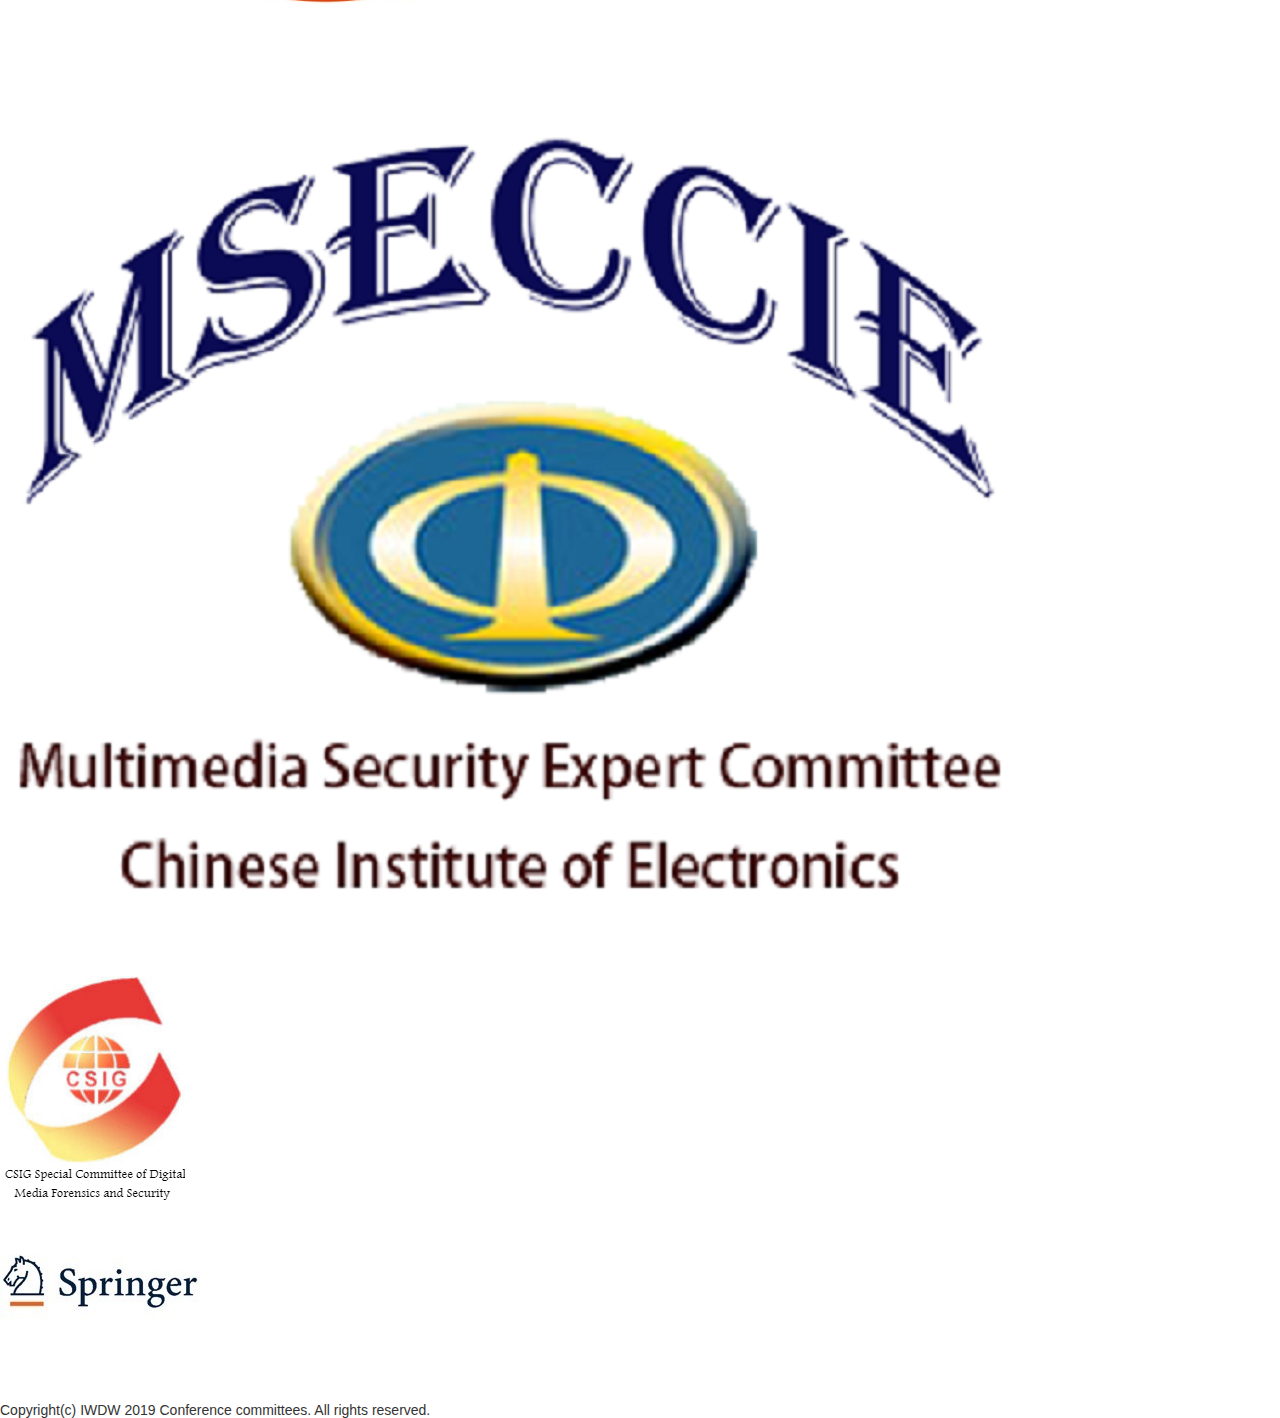
<file: paperRe.html>
<!DOCTYPE HTML>
<head>
	<meta charset="UTF-8">
	<title>IWDW2019</title>
	<link rel="stylesheet" href="css/style.css" type="text/css"/>	
	<script type="text/javascript" src="js/jquery-1.4.2.min.js"></script>
	<script type="text/javascript" src="js/ddsmoothmenu.js"></script>
	<script type="text/javascript" src="js/jquery.Xslider.js"></script>
	
	<script src="js/iwdw_2019.js"></script>
	<script type="text/javascript">
		ddsmoothmenu.init({

			mainmenuid: "smoothmenu1", //menu DIV id
			
			orientation: 'h', //Horizontal or vertical menu: Set to "h" or "v"
			
			classname: 'nav'

		});
		$(document).ready(function(){
			// 焦点图片淡隐淡现
			$(".slider").Xslider({
				affect:'fade',
				ctag: 'div'
			});
		});
	</script>
</head>

<body id="cfp">
	<div id="main">
		<div class="navbox"></div>

		<div class="body-wrapper">
			<div class="theme-title"></div>
			
			<div class="content-home">
				<div class="textbox">
					<h1>Paper Review  </h1>
					<hr width="100%" noshade id="line"/>
					<h2><strong>Under Construction . . . </strong></h2>
					<hr width="100%" noshade id="line-gray"/>
				</div>
			</div>
		</div>
	</div>

	<div id='bottom'>
		<div class="sponsors"></div>
		<footer class="footer"></footer>
	</div>
</body>
</html>
</file>
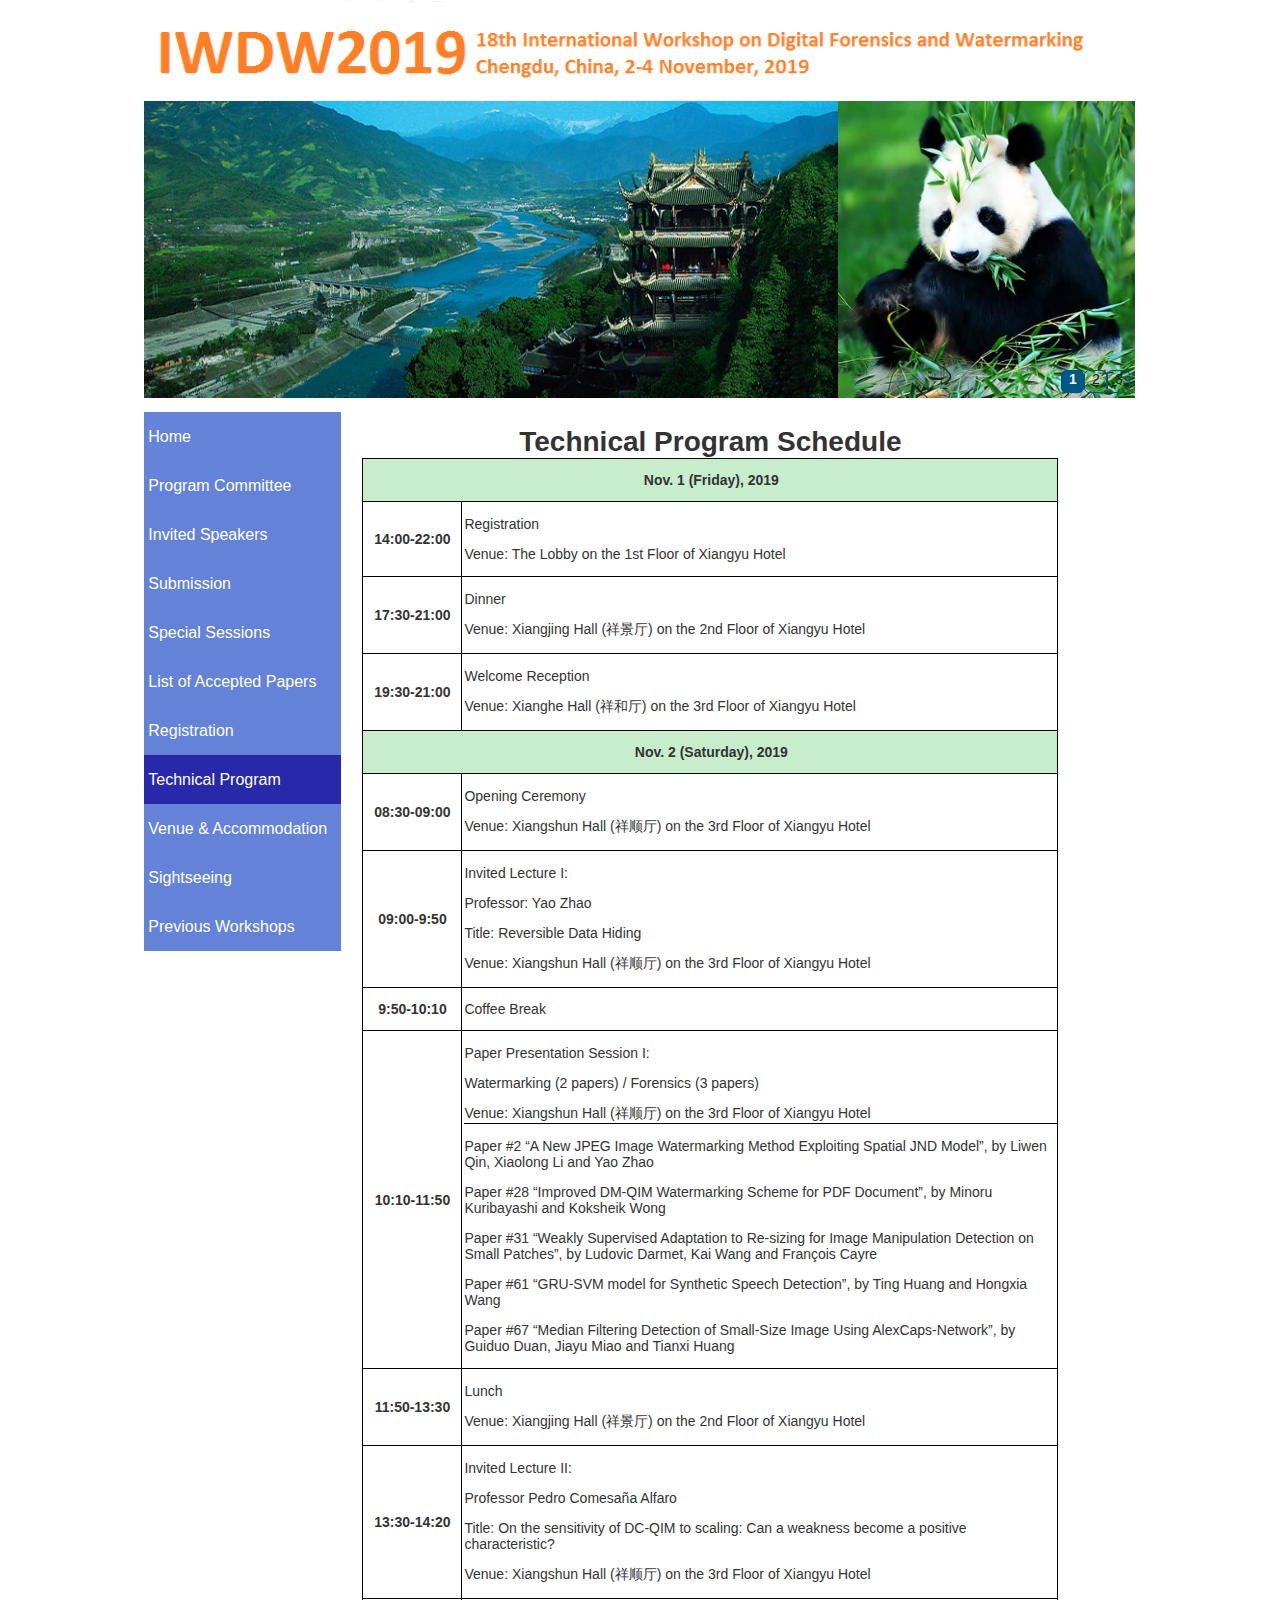
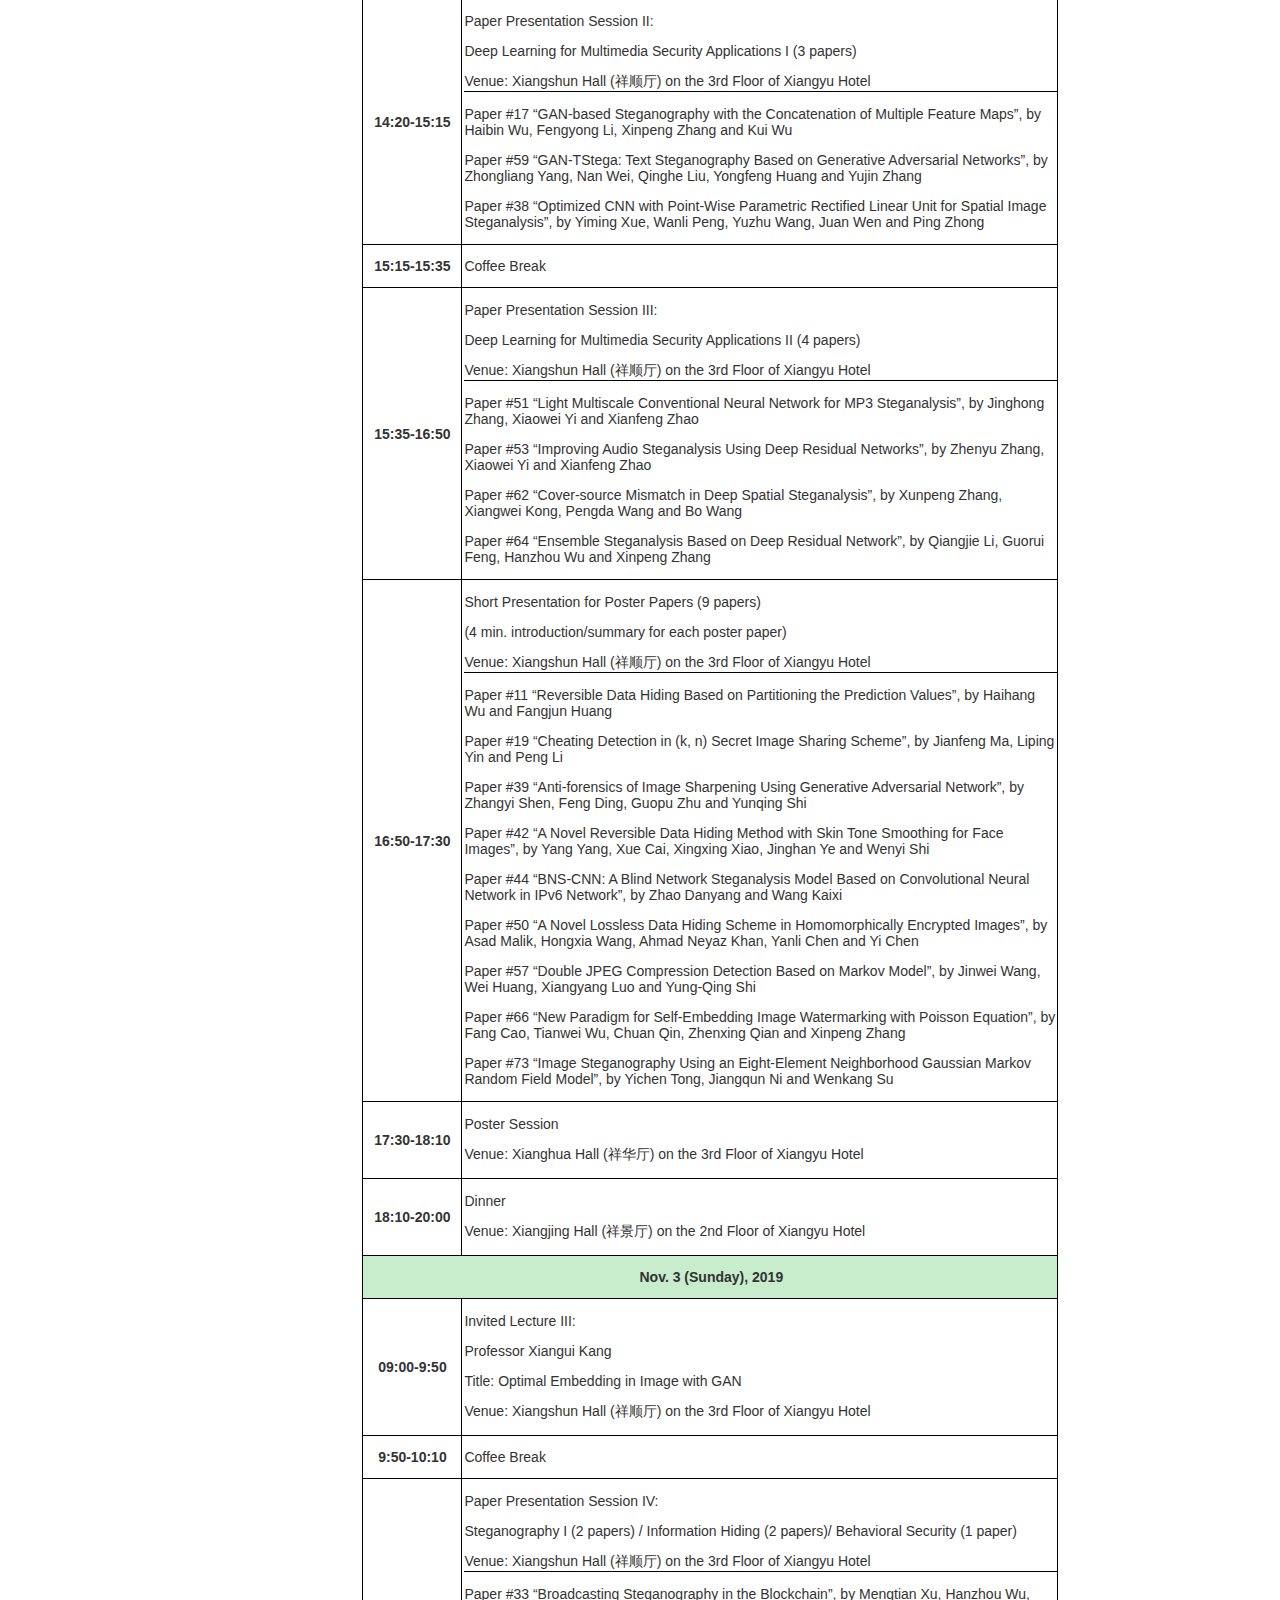
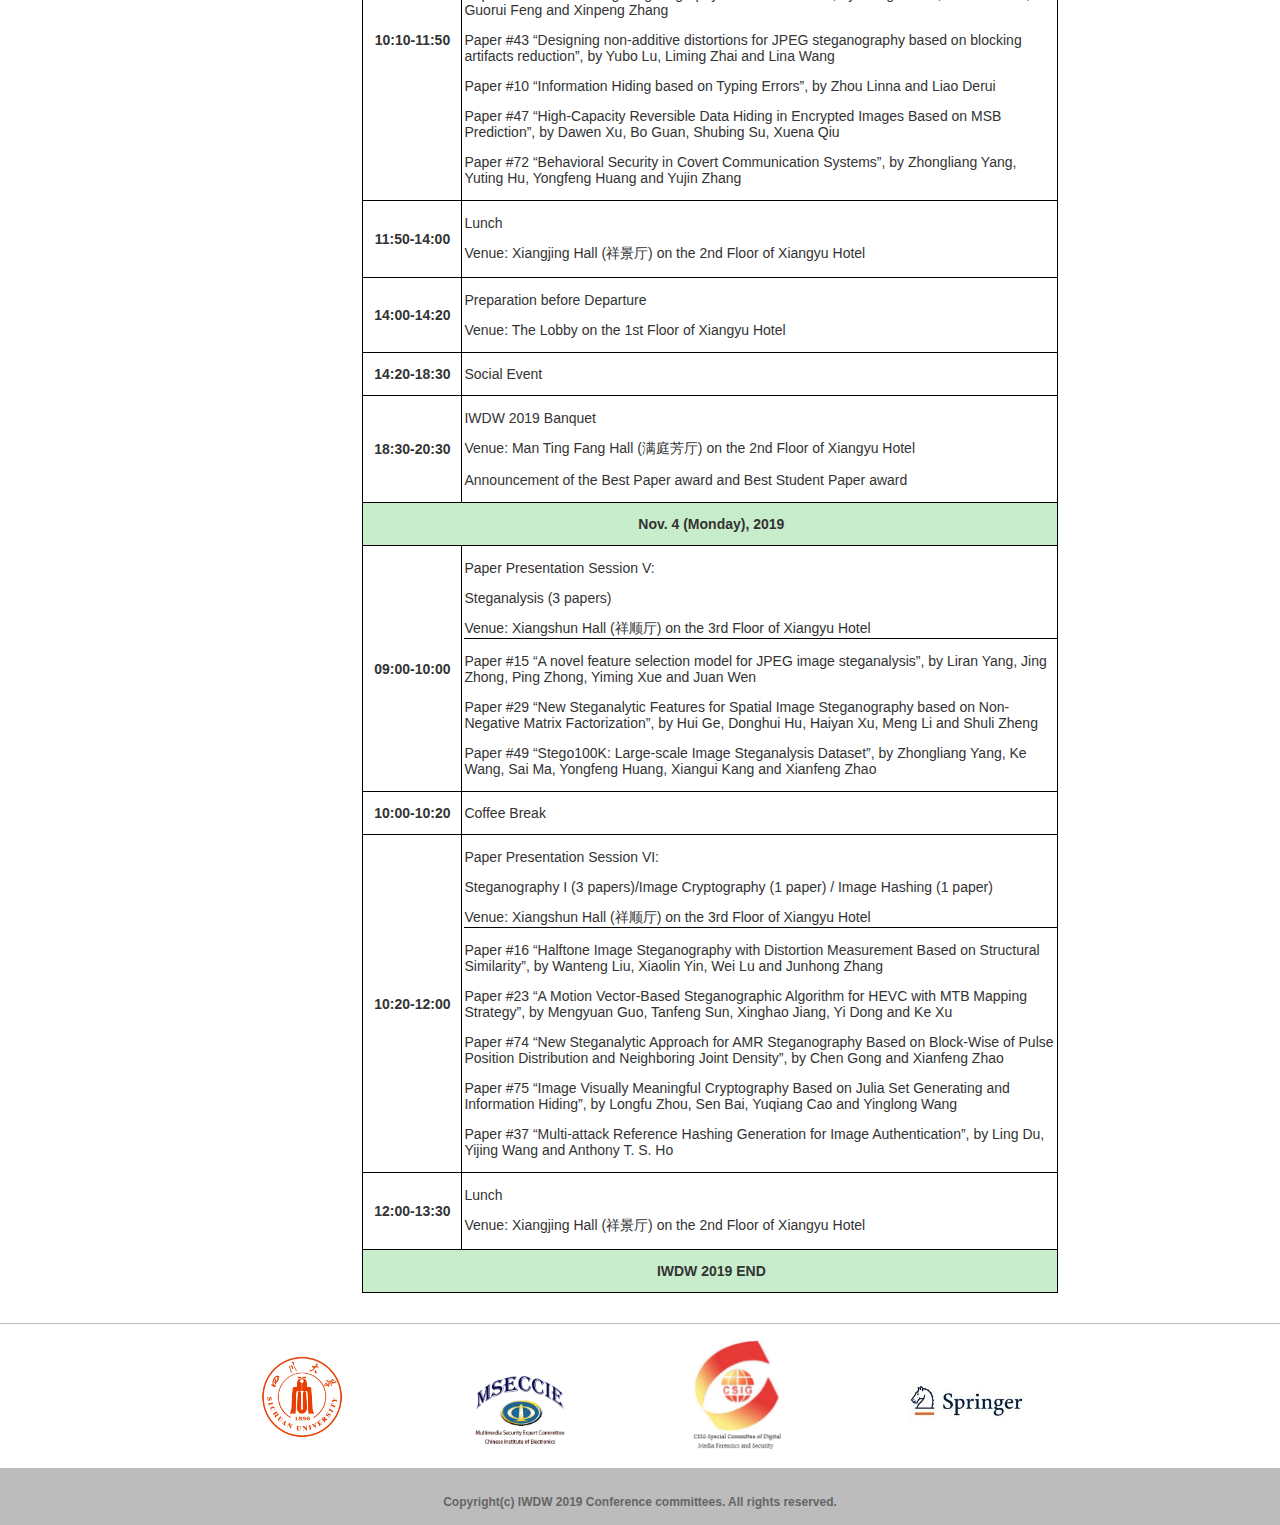
<file: program.html>
<!DOCTYPE HTML>
<html lang="en">
<head>
  <meta charset="UTF-8">
  <meta name="google-site-verification" content="bpzvitkHxhbvAi93K3dnaF9Y1T93u3_dXLk3fM9UjfI">
  <meta name="description"
    content="IWDW2019 IWDW 2019 The 18th International Workshop on Digital-forensics and Watermarking (IWDW 2019), Chengdu, China">
  <title>IWDW 2019</title>

  <link rel="stylesheet" href="css/fading-circle.css">
  <link rel="stylesheet" href="css/style.css" type="text/css" />
  <link rel="stylesheet" href="css/specific.css" type="text/css" />
  <style>
    table {
      border-collapse: collapse;
    }
    table,td,th {
      border: 1px solid black;
    }
    td{
      text-align: center;
    }
    .align-center {
      text-align: center;
    }
    th {
      width: 7em;
      height: 3em;
    }
    td{
      text-align: left;
      padding-left: 2px;
    }
    .day-head {
      height: 3em;
      text-align: center;
      background-color: rgb(200,237,204);
      font-weight: bold;
    }
    .border-bottom {
      border-bottom: solid 1px black;
    }    
  </style>
  <script type="text/javascript" src="js/jquery-1.4.2.min.js"></script>
  <script type="text/javascript" src="js/ddsmoothmenu.js"></script>
  <script type="text/javascript" src="js/jquery.Xslider.js"></script>

  <script src="js/iwdw_2019.js"></script>
  <script type="text/javascript">
    ddsmoothmenu.init({
      mainmenuid: "smoothmenu1", //menu DIV id
      orientation: 'h', //Horizontal or vertical menu: Set to "h" or "v"
      classname: 'nav'
    });
    $(document).ready(function () {
      // 焦点图片淡隐淡现
      $(".slider").Xslider({
        affect: 'fade',
        ctag: 'div'
      });
    });
  </script>
</head>

<body id="program">
  <div id="main">
    <div class="body-wrapper">
      <div class="theme-title"></div>

      <div id="table">
        <div id="table-row">
          <!--导航栏-->
          <div class="navbox"></div>
          <div class="content-home">
            <table>
              <caption style="font-size: 2em;"><b>Technical Program Schedule</b></caption>
              <tbody>
                <tr>
                  <td colspan="2" class="day-head">Nov. 1 (Friday), 2019</td>
                </tr>
                <tr>
                  <th>14:00-22:00</th>
                  <td><p>Registration</p><p>Venue: The Lobby on the 1st Floor of Xiangyu Hotel</p></td>
                </tr>
                <tr>
                  <th>17:30-21:00</th>
                  <td><p>Dinner</p><p>Venue: Xiangjing Hall (祥景厅) on the 2nd Floor of Xiangyu Hotel</p></td>
                </tr>
                <tr>
                  <th>19:30-21:00</th>
                  <td><p>Welcome Reception</p><p>Venue: Xianghe Hall (祥和厅) on the 3rd Floor of Xiangyu Hotel</p></td>
                </tr>

                <tr><td colspan="2" class="day-head">Nov. 2 (Saturday), 2019</td></tr>                
                <tr>
                  <th>08:30-09:00</th>
                  <td><p>Opening Ceremony</p><p>Venue: Xiangshun Hall (祥顺厅) on the 3rd Floor of Xiangyu Hotel</p></td>
                </tr>
                <tr>
                  <th>09:00-9:50</th>
                  <td><p>Invited Lecture I:</p>
                      <p>Professor: Yao Zhao</p>
                      <p>Title: Reversible Data Hiding</p>
                      <p>Venue: Xiangshun Hall (祥顺厅) on the 3rd Floor of Xiangyu Hotel</p>
                  </td>
                </tr>
                <tr>
                  <th>9:50-10:10</th>
                  <td>Coffee Break</td>
                </tr>
                <tr>
                  <th>10:10-11:50</th>
                  <td><p>Paper Presentation Session I: </p>
                      <p>Watermarking (2 papers) / Forensics (3 papers)</p>
                      <p class="border-bottom">Venue: Xiangshun Hall (祥顺厅) on the 3rd Floor of Xiangyu Hotel</p>
                      <p>Paper #2 “A New JPEG Image Watermarking Method Exploiting Spatial JND Model”, by Liwen Qin, Xiaolong Li and Yao Zhao</p>
                      <p>Paper #28 “Improved DM-QIM Watermarking Scheme for PDF Document”, by Minoru Kuribayashi and Koksheik Wong</p>
                      <p>Paper #31 “Weakly Supervised Adaptation to Re-sizing for Image Manipulation Detection on Small Patches”, by Ludovic Darmet, Kai Wang and François Cayre</p>
                      <p>Paper #61 “GRU-SVM model for Synthetic Speech Detection”, by Ting Huang and Hongxia Wang</p>
                      <p>Paper #67 “Median Filtering Detection of Small-Size Image Using AlexCaps-Network”, by Guiduo Duan, Jiayu Miao and Tianxi Huang</p>
                  </td>
                </tr>
                <tr>
                  <th>11:50-13:30</th>
                  <td><p>Lunch</p>
                      <p>Venue: Xiangjing Hall (祥景厅) on the 2nd Floor of Xiangyu Hotel</p>
                  </td>
                </tr>
                <tr>
                  <th>13:30-14:20</th>
                  <td><p>Invited Lecture II:</p>
                      <p>Professor Pedro Comesaña Alfaro</p>
                      <p>Title: On the sensitivity of DC-QIM to scaling: Can a weakness become a positive characteristic?</p>
                      <p>Venue: Xiangshun Hall (祥顺厅) on the 3rd Floor of Xiangyu Hotel</p>
                  </td>
                </tr>
                <tr>
                  <th>14:20-15:15</th>
                  <td><p>Paper Presentation Session II: </p>
                      <p>Deep Learning for Multimedia Security Applications I (3 papers)</p>
                      <p class="border-bottom">Venue: Xiangshun Hall (祥顺厅) on the 3rd Floor of Xiangyu Hotel</p>
                      <p>Paper #17 “GAN-based Steganography with the Concatenation of Multiple Feature Maps”, by Haibin Wu, Fengyong Li, Xinpeng Zhang and Kui Wu</p>
                      <p>Paper #59 “GAN-TStega: Text Steganography Based on Generative Adversarial Networks”, by Zhongliang Yang, Nan Wei, Qinghe Liu, Yongfeng Huang and Yujin Zhang</p>
                      <p>Paper #38 “Optimized CNN with Point-Wise Parametric Rectified Linear Unit for Spatial Image Steganalysis”, by Yiming Xue, Wanli Peng, Yuzhu Wang, Juan Wen and Ping Zhong</p>
                  </td>
                </tr>
                <tr>
                  <th>15:15-15:35</th>
                  <td>Coffee Break</td>
                </tr>
                <tr>
                  <th>15:35-16:50</th>
                  <td>
                    <p>Paper Presentation Session III: </p>
                    <p>Deep Learning for Multimedia Security Applications II (4 papers)</p>
                    <p class="border-bottom">Venue: Xiangshun Hall (祥顺厅) on the 3rd Floor of Xiangyu Hotel</p>                    
                    <p>Paper #51 “Light Multiscale Conventional Neural Network for MP3 Steganalysis”, by Jinghong Zhang, Xiaowei Yi and Xianfeng Zhao</p>
                    <p>Paper #53 “Improving Audio Steganalysis Using Deep Residual Networks”, by Zhenyu Zhang, Xiaowei Yi and Xianfeng Zhao</p>
                    <p>Paper #62 “Cover-source Mismatch in Deep Spatial Steganalysis”, by Xunpeng Zhang, Xiangwei Kong, Pengda Wang and Bo Wang</p>
                    <p>Paper #64 “Ensemble Steganalysis Based on Deep Residual Network”, by Qiangjie Li, Guorui Feng, Hanzhou Wu and Xinpeng Zhang</p>
                  </td>
                </tr>
                <tr>
                  <th>16:50-17:30</th>
                  <td>
                    <p>Short Presentation for Poster Papers (9 papers)</p>
                    <p>(4 min. introduction/summary for each poster paper)</p>
                    <p class="border-bottom">Venue: Xiangshun Hall (祥顺厅) on the 3rd Floor of Xiangyu Hotel</p>
                    <p>Paper #11 “Reversible Data Hiding Based on Partitioning the Prediction Values”, by Haihang Wu and Fangjun Huang</p>
                    <p>Paper #19 “Cheating Detection in (k, n) Secret Image Sharing Scheme”, by Jianfeng Ma, Liping Yin and Peng Li</p>
                    <p>Paper #39 “Anti-forensics of Image Sharpening Using Generative Adversarial Network”, by Zhangyi Shen, Feng Ding, Guopu Zhu and Yunqing Shi</p>
                    <p>Paper #42 “A Novel Reversible Data Hiding Method with Skin Tone Smoothing for Face Images”, by Yang Yang, Xue Cai, Xingxing Xiao, Jinghan Ye and Wenyi Shi</p>
                    <p>Paper #44 “BNS-CNN: A Blind Network Steganalysis Model Based on Convolutional Neural Network in IPv6 Network”, by Zhao Danyang and Wang Kaixi</p>
                    <p>Paper #50 “A Novel Lossless Data Hiding Scheme in Homomorphically Encrypted Images”, by Asad Malik, Hongxia Wang, Ahmad Neyaz Khan, Yanli Chen and Yi Chen</p>
                    <p>Paper #57 “Double JPEG Compression Detection Based on Markov Model”, by Jinwei Wang, Wei Huang, Xiangyang Luo and Yung-Qing Shi</p>
                    <p>Paper #66 “New Paradigm for Self-Embedding Image Watermarking with Poisson Equation”, by Fang Cao, Tianwei Wu, Chuan Qin, Zhenxing Qian and Xinpeng Zhang</p>
                    <p>Paper #73 “Image Steganography Using an Eight-Element Neighborhood Gaussian Markov Random Field Model”, by Yichen Tong, Jiangqun Ni and Wenkang Su</p>
                  </td>
                </tr>
                <tr>
                  <th>17:30-18:10</th>
                  <td>
                    <p>Poster Session </p>
                    <p>Venue: Xianghua Hall (祥华厅) on the 3rd Floor of Xiangyu Hotel</p>
                  </td>
                </tr>
                <tr>
                  <th>18:10-20:00</th>
                  <td>
                    <p>Dinner</p>                    
                    <p>Venue: Xiangjing Hall (祥景厅) on the 2nd Floor of Xiangyu Hotel</p>
                  </td>
                </tr>
                <tr>
                  <td colspan="2" class="day-head">Nov. 3 (Sunday), 2019</td>
                </tr>
                <tr>
                  <th>09:00-9:50</th>
                  <td>
                    <p>Invited Lecture III: </p>
                    <p>Professor Xiangui Kang</p>
                    <p>Title: Optimal Embedding in Image with GAN</p>
                    <p>Venue: Xiangshun Hall (祥顺厅) on the 3rd Floor of Xiangyu Hotel</p>
                  </td>
                </tr>
                <tr>
                  <th>9:50-10:10</th>
                  <td>Coffee Break</td>
                </tr>
                <tr>
                  <th>10:10-11:50</th>
                  <td>
                    <p>Paper Presentation Session IV:</p>
                    <p>Steganography I (2 papers) / Information Hiding (2 papers)/ Behavioral Security (1 paper)</p>
                    <p class="border-bottom">Venue: Xiangshun Hall (祥顺厅) on the 3rd Floor of Xiangyu Hotel</p>
                    <p>Paper #33 “Broadcasting Steganography in the Blockchain”, by Mengtian Xu, Hanzhou Wu, Guorui Feng and Xinpeng Zhang</p>
                    <p>Paper #43 “Designing non-additive distortions for JPEG steganography based on blocking artifacts reduction”, by Yubo Lu, Liming Zhai and Lina Wang</p>
                    <p>Paper #10 “Information Hiding based on Typing Errors”, by Zhou Linna and Liao Derui</p>
                    <p>Paper #47 “High-Capacity Reversible Data Hiding in Encrypted Images Based on MSB Prediction”, by Dawen Xu, Bo Guan, Shubing Su, Xuena Qiu</p>
                    <p>Paper #72 “Behavioral Security in Covert Communication Systems”, by Zhongliang Yang, Yuting Hu, Yongfeng Huang and Yujin Zhang</p>
                  </td>
                </tr>
                <tr>
                  <th>11:50-14:00</th>
                  <td>
                    <p>Lunch</p>
                    <p>Venue: Xiangjing Hall (祥景厅) on the 2nd Floor of Xiangyu Hotel</p>
                  </td>
                </tr>
                <tr>
                  <th>14:00-14:20</th>
                  <td>
                    <p>Preparation before Departure</p>
                    <p>Venue: The Lobby on the 1st Floor of Xiangyu Hotel</p>
                  </td>
                </tr>
                <tr>
                  <th>14:20-18:30</th>
                  <td>Social Event</td>
                </tr>
                <tr>
                  <th>18:30-20:30</th>
                  <td>
                    <p>IWDW 2019 Banquet </p>
                    <p>Venue: Man Ting Fang Hall (满庭芳厅) on the 2nd Floor of Xiangyu Hotel </p>
                    <p>Announcement of the Best Paper award and Best Student Paper award</p>
                  </td>
                </tr>
                <tr>
                  <td colspan="2" class="day-head">Nov. 4 (Monday), 2019</td>
                </tr>
                <tr>
                  <th>09:00-10:00</th>
                  <td>
                    <p>Paper Presentation Session V: </p>
                    <p>Steganalysis (3 papers)</p>
                    <p class="border-bottom">Venue: Xiangshun Hall (祥顺厅) on the 3rd Floor of Xiangyu Hotel</p>
                    <p>Paper #15 “A novel feature selection model for JPEG image steganalysis”, by Liran Yang, Jing Zhong, Ping Zhong, Yiming Xue and Juan Wen</p>
                    <p>Paper #29 “New Steganalytic Features for Spatial Image Steganography based on Non-Negative Matrix Factorization”, by Hui Ge, Donghui Hu, Haiyan Xu, Meng Li and Shuli Zheng</p>
                    <p>Paper #49 “Stego100K: Large-scale Image Steganalysis Dataset”, by Zhongliang Yang, Ke Wang, Sai Ma, Yongfeng Huang, Xiangui Kang and Xianfeng Zhao</p>
                  </td>
                </tr>
                <tr>
                  <th>10:00-10:20</th>
                  <td>Coffee Break</td>
                </tr>
                <tr>
                  <th>10:20-12:00</th>
                  <td>
                    <p>Paper Presentation Session VI:</p>
                    <p>Steganography I (3 papers)/Image Cryptography (1 paper) / Image Hashing (1 paper)</p>
                    <p class="border-bottom">Venue: Xiangshun Hall (祥顺厅) on the 3rd Floor of Xiangyu Hotel</p>
                    <p>Paper #16 “Halftone Image Steganography with Distortion Measurement Based on Structural Similarity”, by Wanteng Liu, Xiaolin Yin, Wei Lu and Junhong Zhang</p>
                    <p>Paper #23 “A Motion Vector-Based Steganographic Algorithm for HEVC with MTB Mapping Strategy”, by Mengyuan Guo, Tanfeng Sun, Xinghao Jiang, Yi Dong and Ke Xu</p>
                    <p>Paper #74 “New Steganalytic Approach for AMR Steganography Based on Block-Wise of Pulse Position Distribution and Neighboring Joint Density”, by Chen Gong and Xianfeng Zhao</p>
                    <p>Paper #75 “Image Visually Meaningful Cryptography Based on Julia Set Generating and Information Hiding”, by Longfu Zhou, Sen Bai, Yuqiang Cao and Yinglong Wang</p>
                    <p>Paper #37 “Multi-attack Reference Hashing Generation for Image Authentication”, by Ling Du, Yijing Wang and Anthony T. S. Ho</p>
                  </td>
                </tr>
                <tr>
                  <th>12:00-13:30</th>
                  <td>
                    <p>Lunch </p>
                    <p>Venue: Xiangjing Hall (祥景厅) on the 2nd Floor of Xiangyu Hotel</p>
                  </td>
                </tr>
                <tr><td colspan="2" class="day-head">IWDW 2019 END</td></tr>                
              </tbody>
            </table>
          </div>
        </div>
      </div>
    </div>
  </div>
  <hr width="100%" noshade class="line-gray" />
  <div id='bottom'>
    <div class="sponsors"></div>
    <footer class="footer"></footer>
  </div>
</body>

</html>
</file>
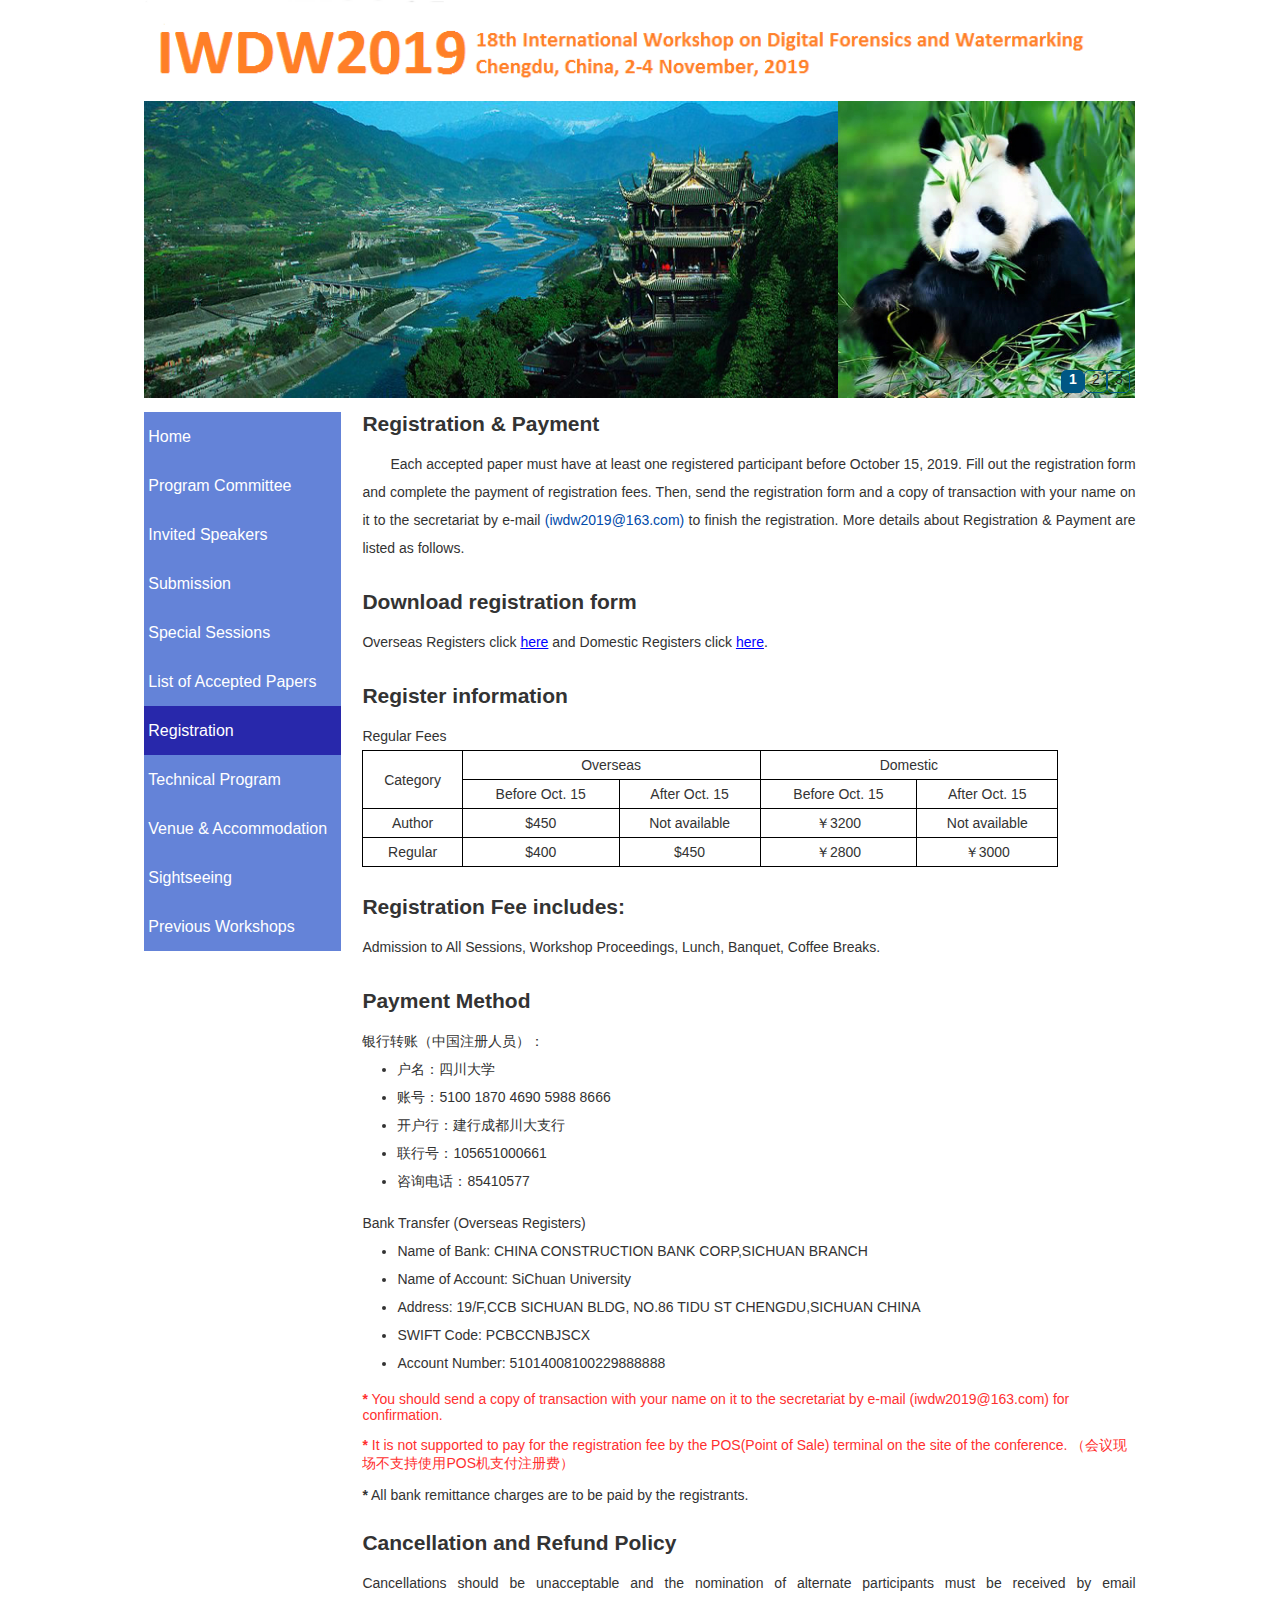
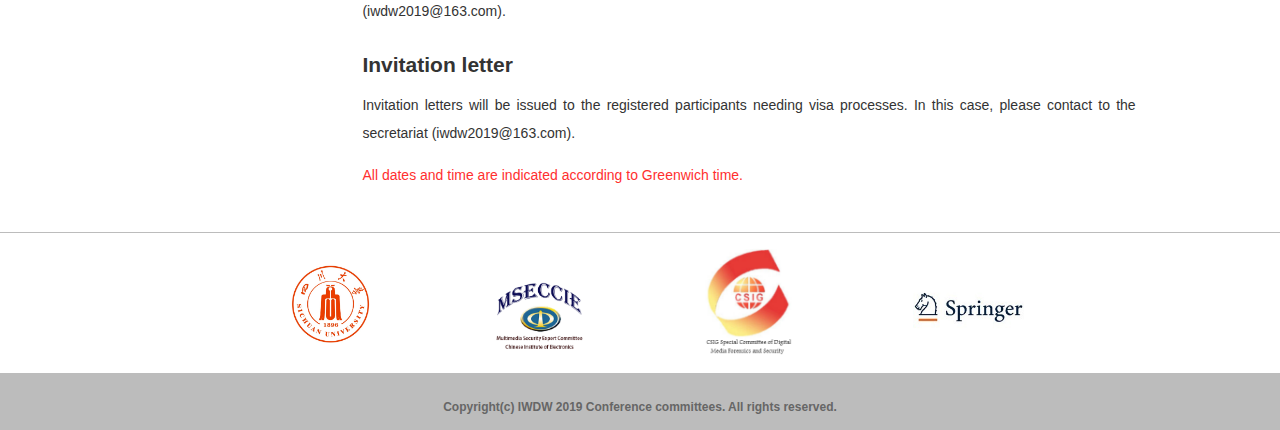
<file: regist.html>
<!DOCTYPE HTML>
<html lang="en">

<head>
  <meta charset="UTF-8">
  <meta name="google-site-verification" content="bpzvitkHxhbvAi93K3dnaF9Y1T93u3_dXLk3fM9UjfI">
  <meta name="description"
    content="IWDW2019 IWDW 2019 The 18th International Workshop on Digital-forensics and Watermarking (IWDW 2019), Chengdu, China">
  <title>IWDW 2019</title>

  <link rel="stylesheet" href="css/fading-circle.css">
  <link rel="stylesheet" href="css/style.css" type="text/css" />
  <link rel="stylesheet" href="css/specific.css" type="text/css" />
  <style>
    .text {
      padding-left: 0px;
      line-height: 2em;
      word-break: keep-all;
    }

    ul {
      padding-left: 2.5em;
    }

    table {
      border-collapse: collapse;
    }

    table,td,th {
      border: 1px solid black;
    }
    td{
      text-align: center;
    }
  </style>
</head>

<body id="registration">
  <div id="main">
    <div class="body-wrapper">
      <div class="theme-title"></div>

      <div id="table">
        <div id="table-row">
          <!--导航栏-->
          <div class="navbox"></div>
          <div class="content-home">
            <div class="textbox">
              <h2>Registration & Payment</h2>
              <div class="text indentation">
                <p>Each accepted paper must have at least one registered participant before October 15, 2019. Fill out
                  the registration form and complete the payment of registration fees.
                  Then, send the registration form and a copy of transaction with your name on it to the secretariat by
                  e-mail <span class="blue">(iwdw2019@163.com)</span> to finish the registration.
                  More details about Registration & Payment are listed as follows.</p>
              </div>
            </div>

            <div class="textbox">
              <h2>Download registration form</h2>
              <div class="text">
                <p>Overseas Registers click <a href="resource/IWDW2019registration_eng-2.doc">here</a> and Domestic Registers click <a href="resource/IWDW2019registration_cn-2.doc">here</a>.</p>
              </div>
            </div>

            <div class="textbox">
              <h2>Register information</h2>
              <div class="text">
                <table>
                  <caption style="text-align: left">Regular Fees</caption>                  
                  <tbody>
                    <tr>
                      <td rowspan="2">Category</td>
                      <td colspan="2">Overseas</td>
                      <td colspan="2">Domestic</td>
                    </tr>
                    <tr>
                      <td>Before Oct. 15</td>
                      <td>After Oct. 15</td>
                      <td>Before Oct. 15</td>
                      <td>After Oct. 15</td>
                    </tr>
                    <tr>
                      <td>Author</td>
                      <td>$450</td>
                      <td>Not available</td>
                      <td>￥3200</td>
                      <td>Not available</td>
                    </tr>
                    <tr>
                      <td>Regular</td>
                      <td>$400</td>
                      <td>$450</td>
                      <td>￥2800</td>
                      <td>￥3000</td>
                    </tr>
                  </tbody>
                </table>
              </div>
            </div>

            <div class="textbox">
              <h2>Registration Fee includes:</h2>
              <div class="text">
                <p>Admission to All Sessions, Workshop Proceedings, Lunch, Banquet, Coffee Breaks.</p>
              </div>
            </div>

            <div class="textbox">
              <h2>Payment Method</h2>
              <div class="text">
                <p style="margin-bottom: 0">银行转账（中国注册人员）：</p>
                <ul>
                  <li>户名：四川大学</li>
                  <li>账号：5100 1870 4690 5988 8666</li>
                  <li>开户行：建行成都川大支行</li>
                  <li>联行号：105651000661</li>
                  <li>咨询电话：85410577</li>
                </ul>
              </div>
              <div class="text">
                <p style="margin-bottom: 0">Bank Transfer (Overseas Registers)</p>
                <ul>
                  <li>Name of Bank: CHINA CONSTRUCTION BANK CORP,SICHUAN BRANCH</li>
                  <li>Name of Account: SiChuan University</li>
                  <li>Address: 19/F,CCB SICHUAN BLDG, NO.86 TIDU ST CHENGDU,SICHUAN CHINA</li>
                  <li>SWIFT Code: PCBCCNBJSCX</li>
                  <li>Account Number: 51014008100229888888</li>
                </ul>
              </div>
              <p class="red"><b>*</b> You should send a copy of transaction with your name on it to the secretariat by
                e-mail
                (iwdw2019@163.com) for confirmation.</p>
              <p class="red"><b>*</b> It is not supported to pay for the registration fee by the POS(Point of Sale) terminal on the site of the conference.
                （会议现场不支持使用POS机支付注册费）</p>
              <p><b>*</b> All bank remittance charges are to be paid by the registrants.</p>
            </div>

            <div class="textbox">
              <h2>Cancellation and Refund Policy</h2>
              <div class="text">
                <p>Cancellations should be unacceptable and the nomination of alternate participants must be received by
                  email (iwdw2019@163.com).</p>
              </div>
            </div>

            <div class="textbox">
              <h2>Invitation letter</h2>
              <div class="text">
                <p>Invitation letters will be issued to the registered participants needing visa processes. In this
                  case, please contact to the secretariat (iwdw2019@163.com).</p>
                <p class="red">All dates and time are indicated according to Greenwich time.</p>
              </div>
            </div>
          </div>
        </div>
      </div>
    </div>
  </div>

  <hr width="100%" noshade class="line-gray" />
  <div id='bottom'>
    <div class="sponsors"></div>
    <footer class="footer"></footer>
  </div>

  <script type="text/javascript" src="js/jquery-1.4.2.min.js"></script>
  <script type="text/javascript" src="js/ddsmoothmenu.js"></script>
  <script type="text/javascript" src="js/jquery.Xslider.js"></script>
  <script src="js/iwdw_2019.js"></script>
  <script type="text/javascript">
    ddsmoothmenu.init({
      mainmenuid: "smoothmenu1", //menu DIV id
      orientation: 'h', //Horizontal or vertical menu: Set to "h" or "v"
      classname: 'nav'
    });
    $(document).ready(function () {
      // 焦点图片淡隐淡现
      $(".slider").Xslider({
        affect: 'fade',
        ctag: 'div'
      });
    });
  </script>
</body>

</html>
</file>
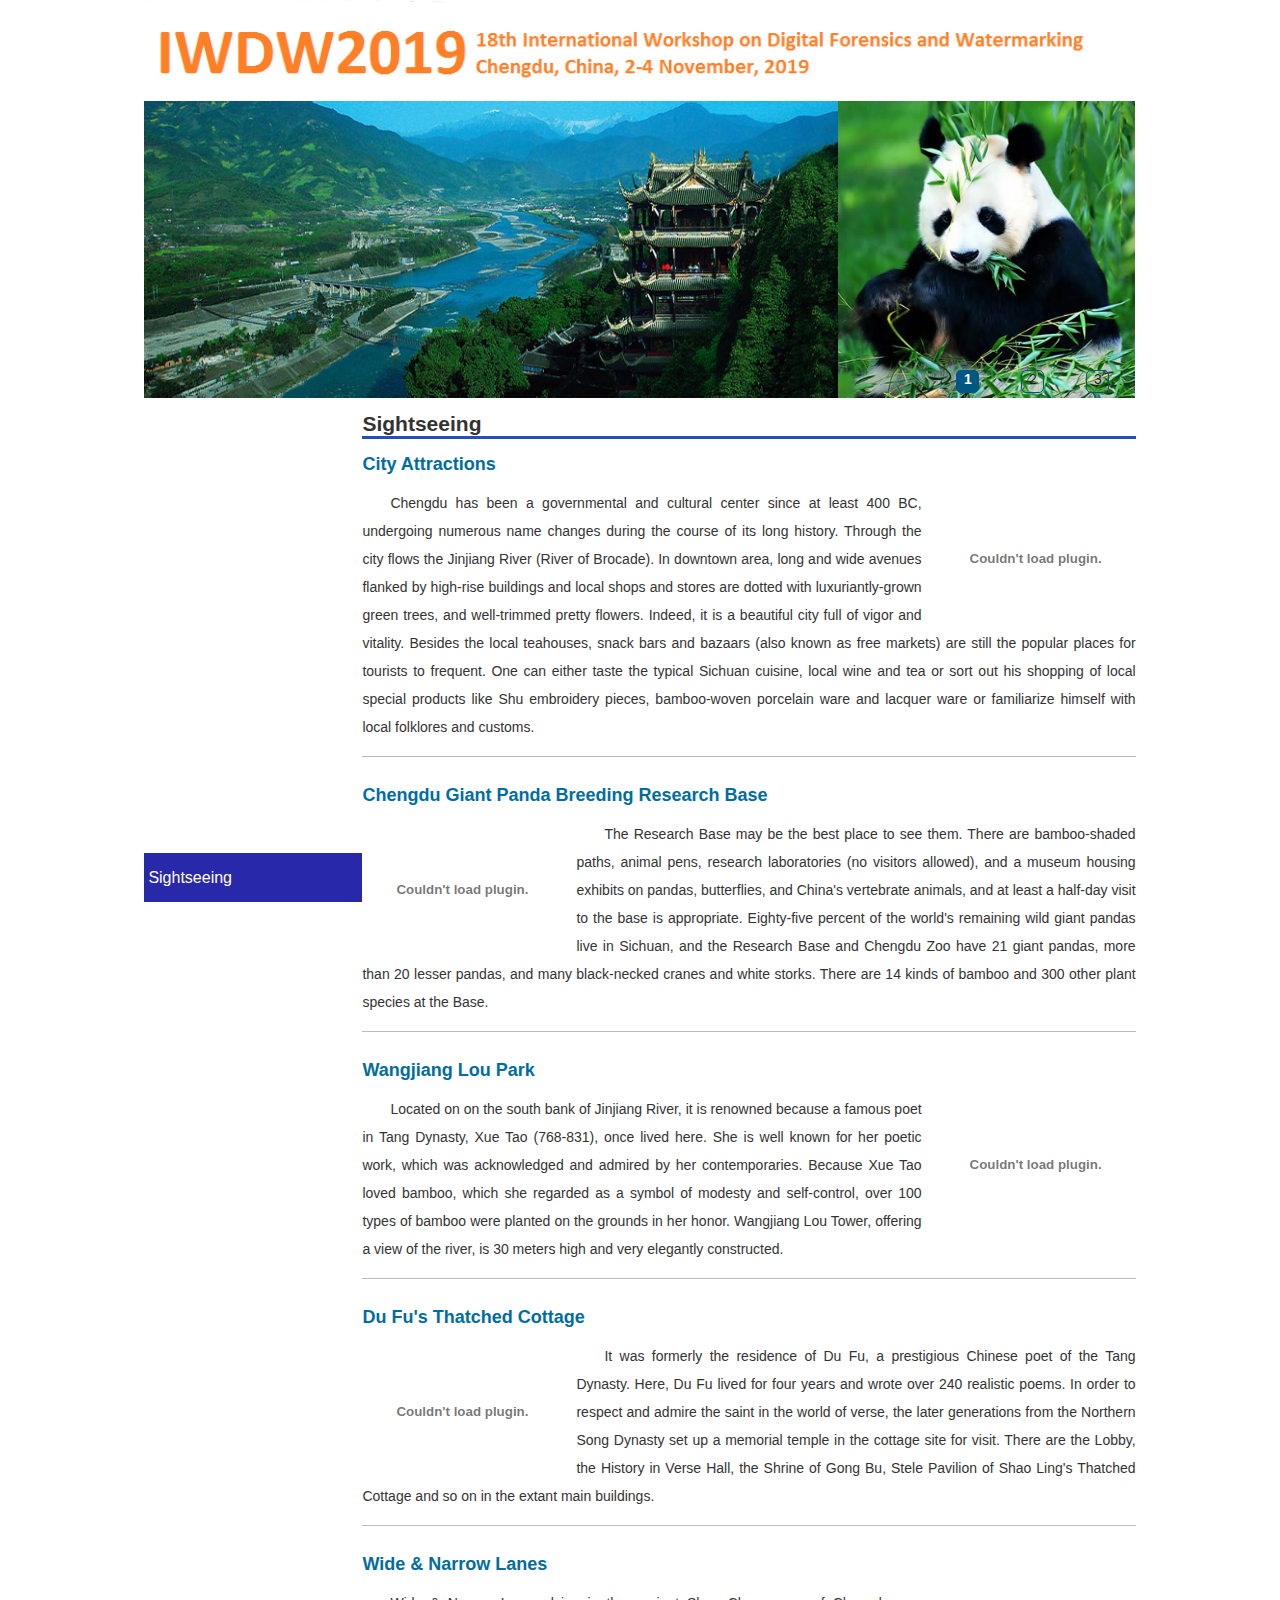
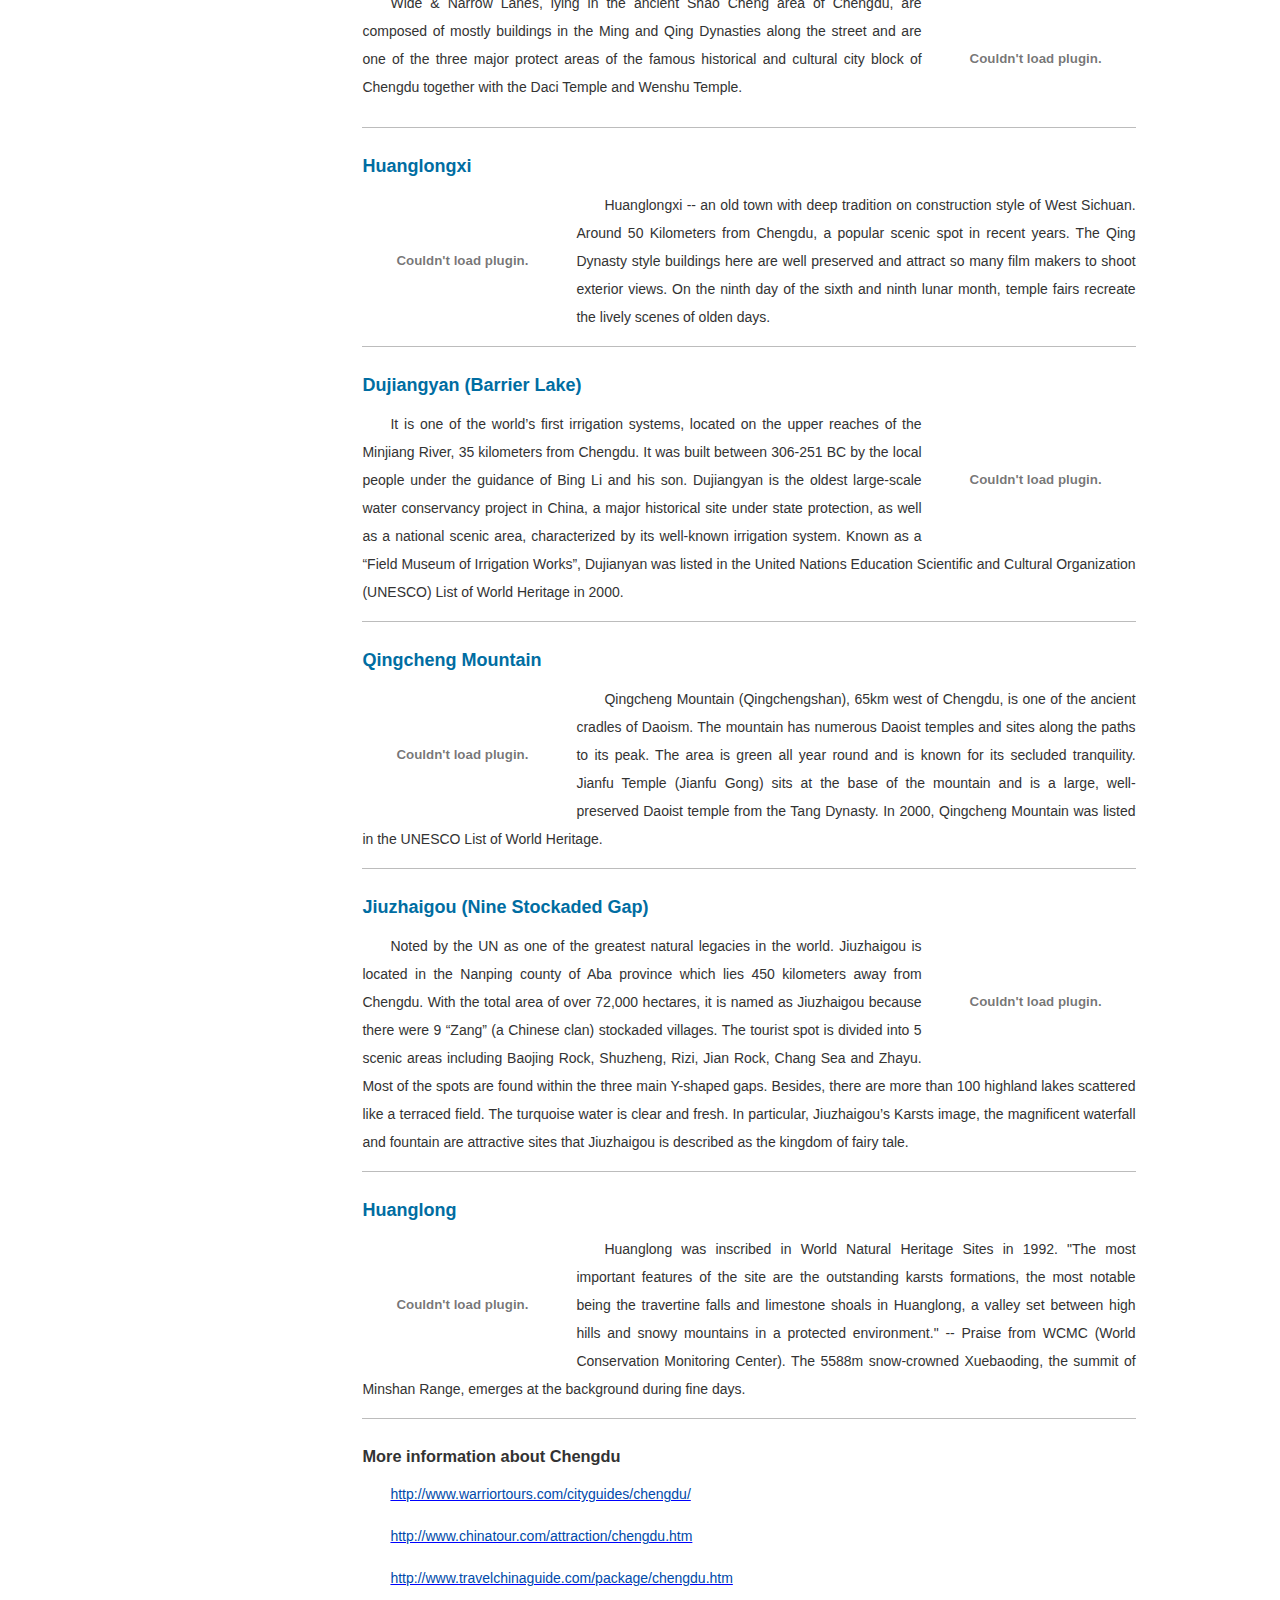
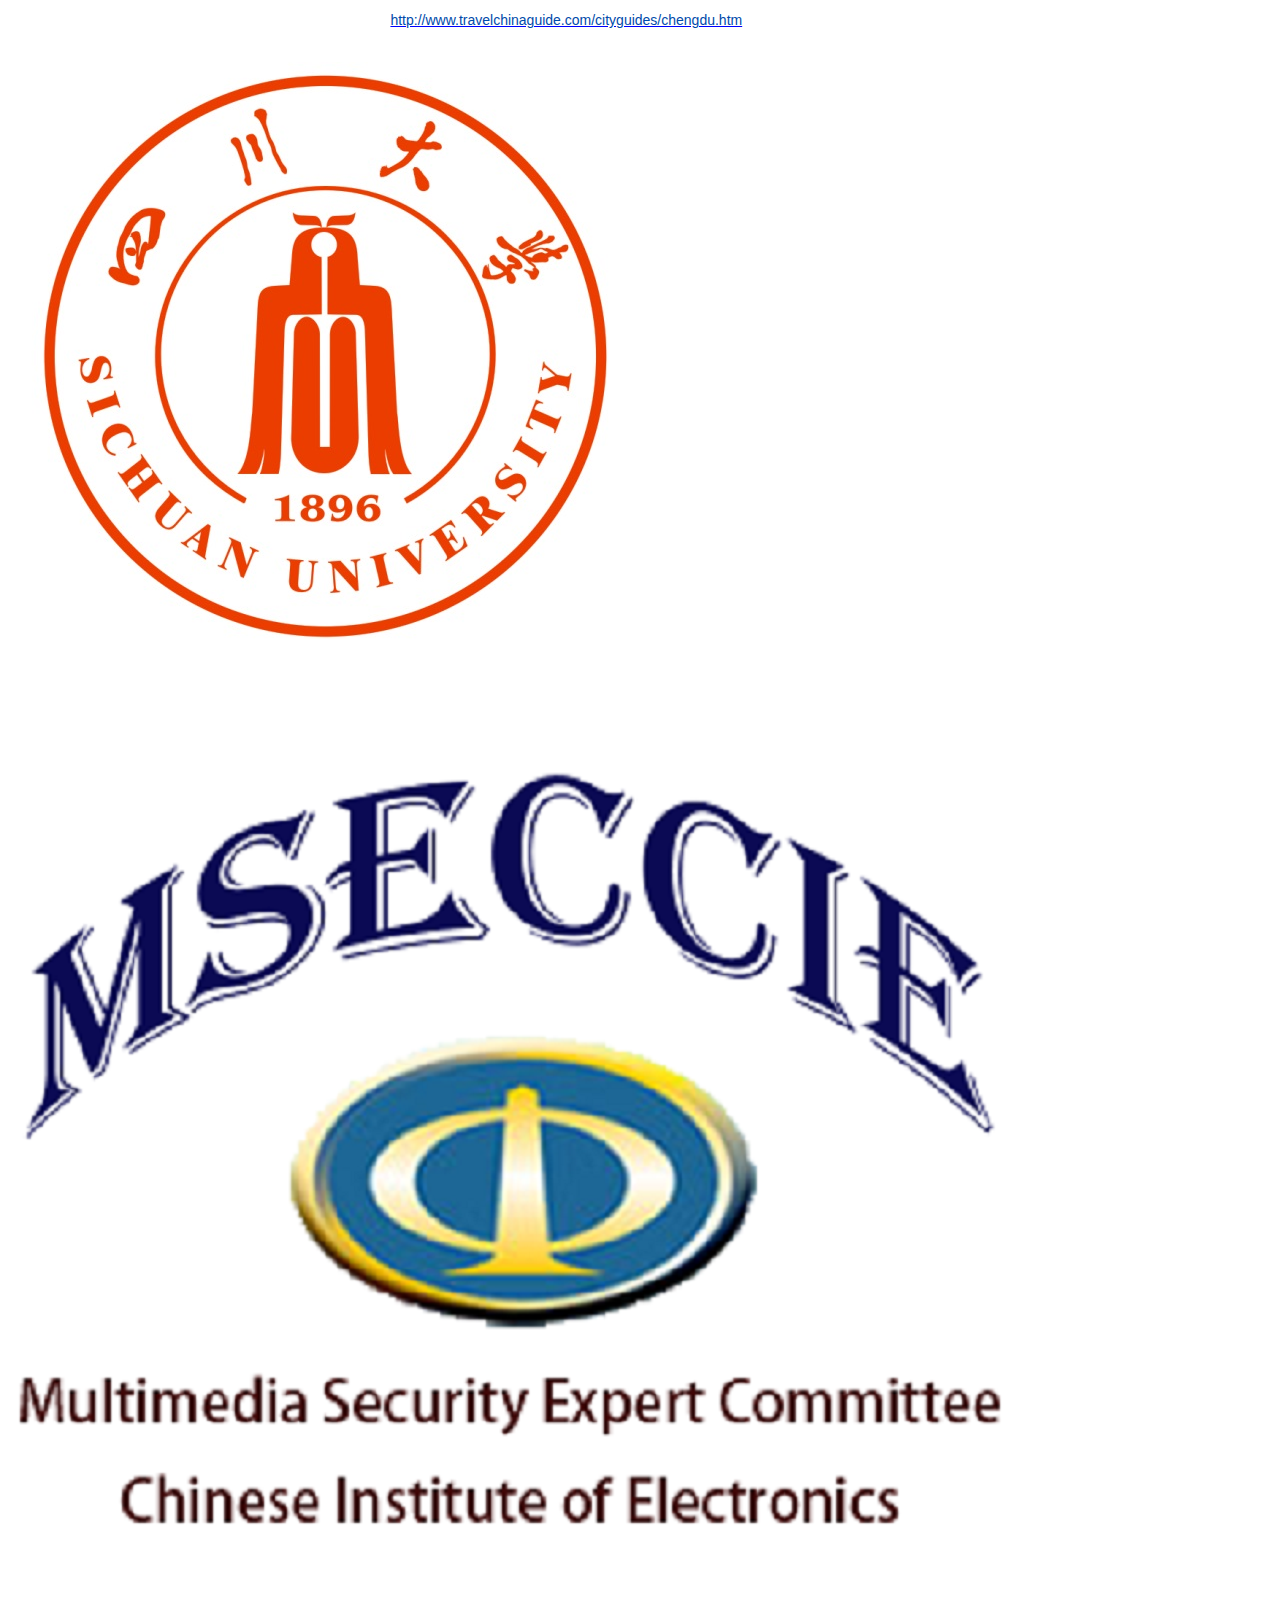
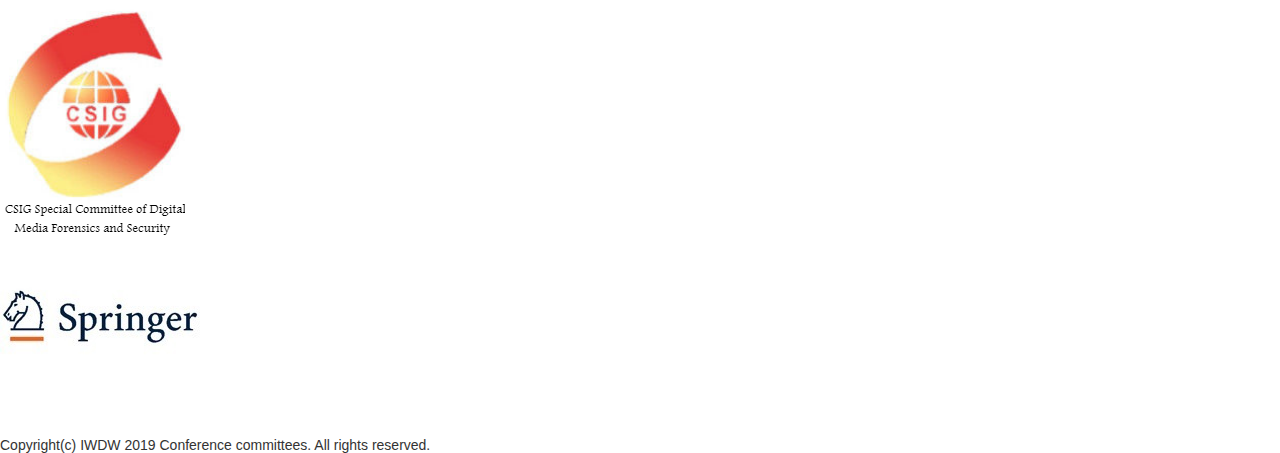
<file: sight.html>
<!DOCTYPE HTML>
<html lang="en">
<head>
	<meta charset="UTF-8">
	<meta name="google-site-verification" content="bpzvitkHxhbvAi93K3dnaF9Y1T93u3_dXLk3fM9UjfI">
	<meta name="description" content="IWDW2019 IWDW 2019 The 18th International Workshop on Digital-forensics and Watermarking (IWDW 2019), Chengdu, China">
	<title>IWDW 2019</title>
	
	<link rel="stylesheet" href="css/style.css" type="text/css"/>
	<script type="text/javascript" src="js/jquery-1.4.2.min.js"></script>
	<script type="text/javascript" src="js/ddsmoothmenu.js"></script>
	<script type="text/javascript" src="js/jquery.Xslider.js"></script>

	<script src="js/iwdw_2019.js"></script>
	<script type="text/javascript">
		ddsmoothmenu.init({

			mainmenuid: "smoothmenu1", //menu DIV id
			
			orientation: 'h', //Horizontal or vertical menu: Set to "h" or "v"
			
			classname: 'nav'

		});
		$(document).ready(function(){
			// 焦点图片淡隐淡现
			$(".slider").Xslider({
			affect:'fade',
			ctag: 'div'
			});
		});
	</script>

	<style>
		.right, .left {
			text-indent: 0;			
		}
		.right{
			margin-left: 1em;
		}
		.left{
			margin-right: 1em;
		}

		.textbox p{
			text-align: justify;
		}
	</style>
</head>

<body id="sight">
<div id="main">	
	<div class="body-wrapper">
		<div class="theme-title"></div>
				
		<div id="table">
		<div id="table-row">

			<!--导航栏-->
			<div class="navbox"></div>

			<div class="content-home">
				<h1>Sightseeing</h1>
				<hr class="line">

				<div class="textbox">
					<h3><strong>City Attractions</strong></h3>
					<div class="text indentation">
					<object class="right" classid="clsid:D27CDB6E-AE6D-11cf-96B8-444553540000" codebase="http://download.macromedia.com/pub/shockwave/cabs/flash/swflash.cab#version=6,0,29,0" width="200" height="138">
						<param name="movie" value="images/chengdu.swf" tppabs="http://cilab.uestc.edu.cn/isnn2006/images/chengdu.swf">
						<param name="quality" value="high">
						<embed src="images/chengdu.swf" tppabs="http://cilab.uestc.edu.cn/isnn2006/images/chengdu.swf" quality="high" pluginspage="http://www.macromedia.com/go/getflashplayer" type="application/x-shockwave-flash" width="200" height="138"></embed>
					</object>
					<p>Chengdu has been a governmental and cultural center since at least 400 BC, undergoing numerous name changes during the course
						of its long history. Through the city flows the Jinjiang River (River of Brocade). In downtown area, long and wide avenues 
						flanked by high-rise buildings and local shops and stores are dotted with luxuriantly-grown green trees, and well-trimmed pretty flowers.
						Indeed, it is a beautiful city full of vigor and vitality. Besides the local teahouses, snack bars and bazaars (also known as free markets)
						are still the popular places for tourists to frequent. One can either taste the typical Sichuan cuisine, local wine and tea or sort out his shopping
						of local special products like Shu embroidery pieces, bamboo-woven porcelain ware and lacquer ware or familiarize himself with local 
						folklores and customs. </p>
					</div>
					<hr class="line-gray">
				</div>

				<div class="textbox">
					<h3><strong>Chengdu Giant Panda Breeding Research Base</strong></h3>
					<div class="text indentation">
					<object class="left" classid="clsid:D27CDB6E-AE6D-11cf-96B8-444553540000" codebase="http://download.macromedia.com/pub/shockwave/cabs/flash/swflash.cab#version=6,0,29,0" width="200" height="138">
						<param name="movie" value="images/panda.swf" tppabs="http://cilab.uestc.edu.cn/isnn2006/images/panda.swf">
						<param name="quality" value="high">
						<embed src="images/panda.swf" tppabs="http://cilab.uestc.edu.cn/isnn2006/images/panda.swf" quality="high" pluginspage="http://www.macromedia.com/go/getflashplayer" type="application/x-shockwave-flash" width="200" height="138"></embed>
					</object>
					<p>The Research Base may be the best place to see them. There are bamboo-shaded paths, animal pens, research laboratories (no visitors allowed), and a museum housing exhibits on pandas, butterflies, and China's vertebrate animals, and at least a half-day visit to the base is appropriate. Eighty-five percent of the world's remaining wild giant pandas live in Sichuan, and the Research Base and Chengdu Zoo have 21 giant pandas, more than 20 lesser pandas, and many black-necked cranes and white storks. There are 14 kinds of bamboo and 300 other plant species at the Base.</p>
					</div>
					<hr class="line-gray">
				</div>

				<div class="textbox">
					<h3><strong>Wangjiang Lou Park</strong></h3>
					<div class="text indentation">
						<object class="right" classid="clsid:D27CDB6E-AE6D-11cf-96B8-444553540000" codebase="http://download.macromedia.com/pub/shockwave/cabs/flash/swflash.cab#version=6,0,29,0" width="200" height="138">
							<param name="movie" value="images/wangjianglou.swf" tppabs="http://cilab.uestc.edu.cn/isnn2006/images/wangjianglou.swf">
							<param name="quality" value="high">
							<embed src="images/wangjianglou.swf" tppabs="http://cilab.uestc.edu.cn/isnn2006/images/wangjianglou.swf" quality="high" pluginspage="http://www.macromedia.com/go/getflashplayer" type="application/x-shockwave-flash" width="200" height="138"></embed>
						</object>
						<p>Located on on the south bank of Jinjiang River, it is renowned because a famous poet in Tang Dynasty, Xue Tao (768-831), once lived here. She is well known for her poetic work, which was acknowledged and admired by her contemporaries. Because Xue Tao loved bamboo, which she regarded as a symbol of modesty and self-control, over 100 types of bamboo were planted on the grounds in her honor. Wangjiang Lou Tower, offering a view of the river, is 30 meters high and very elegantly constructed.</p>
					</div>
					<hr class="line-gray">
				</div>

				<div class="textbox">
					<h3><strong>Du Fu's Thatched Cottage</strong></h3>
					<div class="text indentation">
					<object class="left" classid="clsid:D27CDB6E-AE6D-11cf-96B8-444553540000" codebase="http://download.macromedia.com/pub/shockwave/cabs/flash/swflash.cab#version=6,0,29,0" width="200" height="138">
						<param name="movie" value="images/dufu.swf" tppabs="http://cilab.uestc.edu.cn/isnn2006/images/dufu.swf">
						<param name="quality" value="high">
						<embed src="images/dufu.swf" tppabs="http://cilab.uestc.edu.cn/isnn2006/images/dufu.swf" quality="high" pluginspage="http://www.macromedia.com/go/getflashplayer" type="application/x-shockwave-flash" width="200" height="138"></embed>
					</object>
					<p>It was formerly the residence of Du Fu, a prestigious Chinese poet of the Tang Dynasty. Here, Du Fu lived for four years and wrote over 240 realistic poems. In order to respect and admire the saint in the world of verse, the later generations from the Northern Song Dynasty set up a memorial temple in the cottage site for visit. There are the Lobby, the History in Verse Hall, the Shrine of Gong Bu, Stele Pavilion of Shao Ling's Thatched Cottage and so on in the extant main buildings.</p>			
					</div>
					<hr class="line-gray">
				</div>

				<div class="textbox">
					<h3><strong>Wide & Narrow Lanes</strong></h3>
					<div class="text indentation">			
						<object class="right" classid="clsid:D27CDB6E-AE6D-11cf-96B8-444553540000" codebase="http://download.macromedia.com/pub/shockwave/cabs/flash/swflash.cab#version=6,0,29,0" width="200" height="138">
							<param name="movie" value="images/widestreet.swf" tppabs="http://cilab.uestc.edu.cn/isnn2006/images/widestreet.swf">
							<param name="quality" value="high">
							<embed src="images/widestreet.swf" tppabs="http://cilab.uestc.edu.cn/isnn2006/images/widestreet.swf" quality="high" pluginspage="http://www.macromedia.com/go/getflashplayer" type="application/x-shockwave-flash" width="200" height="138"></embed>
						</object>
						<p>Wide & Narrow Lanes, lying in the ancient Shao Cheng area of Chengdu, are composed of mostly buildings in the Ming and Qing Dynasties along the street and are one of the three major protect areas of the famous historical and cultural city block of Chengdu together with the Daci Temple and Wenshu Temple. </p>
					</div>
					<hr class="line-gray">
				</div>

				<div class="textbox">
					<h3><strong>Huanglongxi</strong></h3>
					<div class="text indentation">
						<object class="left" classid="clsid:D27CDB6E-AE6D-11cf-96B8-444553540000" codebase="http://download.macromedia.com/pub/shockwave/cabs/flash/swflash.cab#version=6,0,29,0" width="200" height="138">
							<param name="movie" value="images/huanglongxi.swf" tppabs="http://cilab.uestc.edu.cn/isnn2006/images/huanglongxi.swf">
							<param name="quality" value="high">
							<embed src="images/huanglongxi.swf" tppabs="http://cilab.uestc.edu.cn/isnn2006/images/huanglongxi.swf" quality="high" pluginspage="http://www.macromedia.com/go/getflashplayer" type="application/x-shockwave-flash" width="200" height="138"></embed>
						</object>
						<p>Huanglongxi -- an old town with deep tradition on construction style of West Sichuan. Around 50 Kilometers from Chengdu, a popular scenic spot in recent years. The Qing Dynasty style buildings here are well preserved and attract so many film makers to shoot exterior views. On the ninth day of the sixth and ninth lunar month, temple fairs recreate the lively scenes of olden days. </p>			
					</div>
					<hr class="line-gray">
				</div>

				<div class="textbox">
					<h3><strong>Dujiangyan (Barrier Lake) </strong></h3>
					<div class="text indentation">
						<object class="right" classid="clsid:D27CDB6E-AE6D-11cf-96B8-444553540000" codebase="http://download.macromedia.com/pub/shockwave/cabs/flash/swflash.cab#version=6,0,29,0" width="200" height="138">
							<param name="movie" value="images/dujiangyan.swf" tppabs="http://cilab.uestc.edu.cn/isnn2006/images/dujiangyan.swf">
							<param name="quality" value="high">
							<embed src="images/dujiangyan.swf" tppabs="http://cilab.uestc.edu.cn/isnn2006/images/dujiangyan.swf" quality="high" pluginspage="http://www.macromedia.com/go/getflashplayer" type="application/x-shockwave-flash" width="200" height="138"></embed>
						</object>
						<p>It is one of the world’s first irrigation systems, located on the upper reaches of the Minjiang River, 35 kilometers from Chengdu. It was built between 306-251 BC by the local people under the guidance of Bing Li and his son. Dujiangyan is the oldest large-scale water conservancy project in China, a major historical site under state protection, as well as a national scenic area, characterized by its well-known irrigation system. Known as a “Field Museum of Irrigation Works”, Dujianyan was listed in the United Nations Education Scientific and Cultural Organization (UNESCO) List of World Heritage in 2000.  </p>
					</div>
					<hr class="line-gray">
				</div>

				<div class="textbox">
					<h3><strong>Qingcheng Mountain </strong></h3>
					<div class="text indentation">
						<object class="left" classid="clsid:D27CDB6E-AE6D-11cf-96B8-444553540000" codebase="http://download.macromedia.com/pub/shockwave/cabs/flash/swflash.cab#version=6,0,29,0" width="200" height="138">
							<param name="movie" value="images/qingchengshan.swf" tppabs="http://cilab.uestc.edu.cn/isnn2006/images/qingchengshan.swf">
							<param name="quality" value="high">
							<embed src="images/qingchengshan.swf" tppabs="http://cilab.uestc.edu.cn/isnn2006/images/qingchengshan.swf" quality="high" pluginspage="http://www.macromedia.com/go/getflashplayer" type="application/x-shockwave-flash" width="200" height="138"></embed>
						</object>
						<p>Qingcheng Mountain (Qingchengshan), 65km west of Chengdu, is one of the ancient cradles of Daoism. The mountain has numerous Daoist temples and sites along the paths to its peak. The area is green all year round and is known for its secluded tranquility. Jianfu Temple (Jianfu Gong) sits at the base of the mountain and is a large, well-preserved Daoist temple from the Tang Dynasty. In 2000, Qingcheng Mountain was listed in the UNESCO List of World Heritage. </p>
					</div>
					<hr class="line-gray">
				</div>
				
				<div class="textbox">
					<h3><strong>Jiuzhaigou (Nine Stockaded Gap)</strong></h3>
					<div class="text indentation">
						<object class="right" classid="clsid:D27CDB6E-AE6D-11cf-96B8-444553540000" codebase="http://download.macromedia.com/pub/shockwave/cabs/flash/swflash.cab#version=6,0,29,0" width="200" height="138">
							<param name="movie" value="images/jiu.swf" tppabs="http://cilab.uestc.edu.cn/isnn2006/images/jiu.swf">
							<param name="quality" value="high">
							<embed src="images/jiu.swf" tppabs="http://cilab.uestc.edu.cn/isnn2006/images/jiu.swf" quality="high" pluginspage="http://www.macromedia.com/go/getflashplayer" type="application/x-shockwave-flash" width="200" height="138"></embed>
						</object>
						<p>Noted by the UN as one of the greatest natural legacies in the world. Jiuzhaigou is located in the Nanping county of Aba province which lies 450 kilometers away from Chengdu. With the total area of over 72,000 hectares, it is named as Jiuzhaigou because there were 9 “Zang” (a Chinese clan) stockaded villages. The tourist spot is divided into 5 scenic areas including Baojing Rock, Shuzheng, Rizi, Jian Rock, Chang Sea and Zhayu. Most of the spots are found within the three main Y-shaped gaps. Besides, there are more than 100 highland lakes scattered like a terraced field. The turquoise water is clear and fresh. In particular, Jiuzhaigou’s Karsts image, the magnificent waterfall and fountain are attractive sites that Jiuzhaigou is described as the kingdom of fairy tale. </p>
					</div>
					<hr class="line-gray">
				</div>

				<div class="textbox">
					<h3><strong> Huanglong </strong></h3>
					<div class="text indentation">
						<object class="left" classid="clsid:D27CDB6E-AE6D-11cf-96B8-444553540000" codebase="http://download.macromedia.com/pub/shockwave/cabs/flash/swflash.cab#version=6,0,29,0" width="200" height="138">
							<param name="movie" value="images/huanglong.swf" tppabs="http://cilab.uestc.edu.cn/isnn2006/images/huanglong.swf">
							<param name="quality" value="high">
							<embed src="images/huanglong.swf" tppabs="http://cilab.uestc.edu.cn/isnn2006/images/huanglong.swf" quality="high" pluginspage="http://www.macromedia.com/go/getflashplayer" type="application/x-shockwave-flash" width="200" height="138"></embed>
						</object>
						<p>Huanglong was inscribed in World Natural Heritage Sites in 1992. "The most important features of the site are the outstanding karsts formations, the most notable being the travertine falls and limestone shoals in Huanglong, a valley set between high hills and snowy mountains in a protected environment." -- Praise from WCMC (World Conservation Monitoring Center). The 5588m snow-crowned Xuebaoding, the summit of Minshan Range, emerges at the background during fine days. </p>
					</div>
					<hr class="line-gray">
				</div>

				<div class="textbox">
					<h3>More information about Chengdu</h3>
					<div class="text indentation">										
					<p><a href="http://www.warriortours.com/cityguides/chengdu/"><span class="blue">http://www.warriortours.com/cityguides/chengdu/</span></a><p>
					<p><a href="http://www.chinatour.com/attraction/chengdu.htm"><span class="blue">http://www.chinatour.com/attraction/chengdu.htm</span></a><p>
					<p><a href="http://www.travelchinaguide.com/package/chengdu.htm"><span class="blue">http://www.travelchinaguide.com/package/chengdu.htm</span></a><p>										
					<p><a href="http://www.travelchinaguide.com/cityguides/chengdu.htm"><span class="blue">http://www.travelchinaguide.com/cityguides/chengdu.htm</span></a><p>										
					</div>				
				</div>
			</div>
		</div>
		</div>
	</div>
</div>

<div id='bottom'>
	<div class="sponsors"></div>
	<footer class="footer"></footer>
</div>
</body>
</html>
</file>
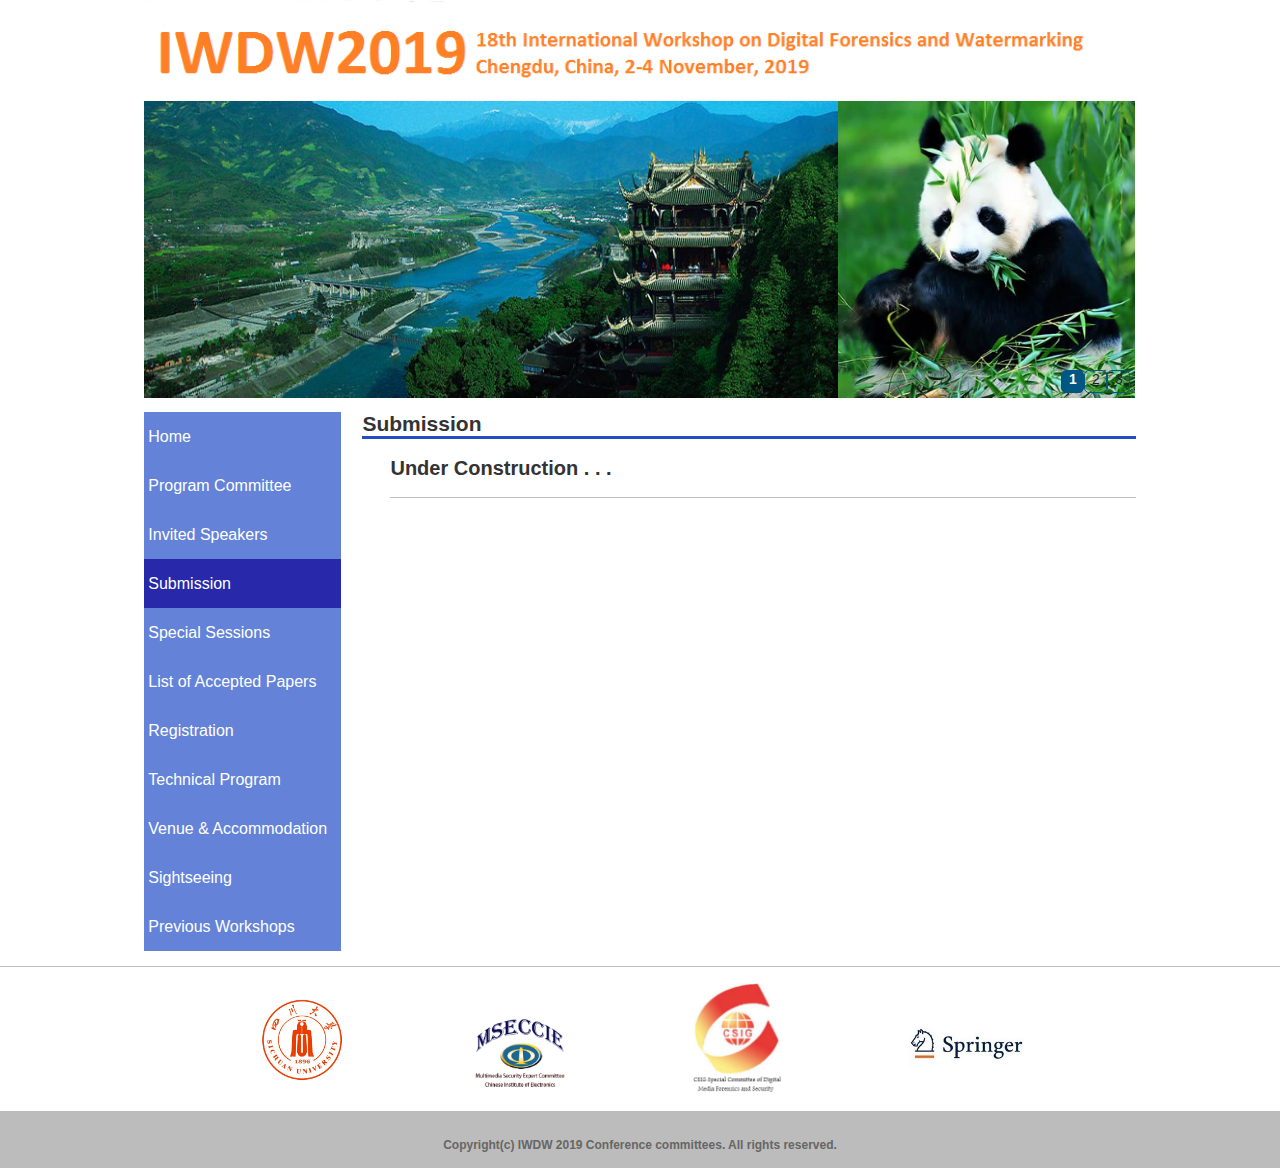
<file: submission.html>
<!DOCTYPE HTML>
<html lang="en">
<head>
	<meta charset="UTF-8">
	<meta name="google-site-verification" content="bpzvitkHxhbvAi93K3dnaF9Y1T93u3_dXLk3fM9UjfI">
	<meta name="description" content="IWDW2019 IWDW 2019 The 18th International Workshop on Digital-forensics and Watermarking (IWDW 2019), Chengdu, China">
	<title>IWDW 2019</title>

	<link rel="stylesheet" href="css/fading-circle.css">
    <link rel="stylesheet" href="css/style.css" type="text/css"/>
    <link rel="stylesheet" href="css/specific.css" type="text/css"/>
    
	<script type="text/javascript" src="js/jquery-1.4.2.min.js"></script>
	<script type="text/javascript" src="js/ddsmoothmenu.js"></script>
	<script type="text/javascript" src="js/jquery.Xslider.js"></script>
	
	<script src="js/iwdw_2019.js"></script>
	<script type="text/javascript">	
		ddsmoothmenu.init({

			mainmenuid: "smoothmenu1", //menu DIV id
			
			orientation: 'h', //Horizontal or vertical menu: Set to "h" or "v"
			
			classname: 'nav'

		});
		$(document).ready(function(){
			// 焦点图片淡隐淡现
			$(".slider").Xslider({
				affect:'fade',
				ctag: 'div'
			});
		});
	</script>
</head>
<body id="submission">
	<div id="main">		
		<div class="body-wrapper">
			<div class="theme-title"></div>

			<div id="table">
			<div id="table-row">
	
				<!--导航栏-->
				<div class="navbox"></div>

				<div class="content-home">
					<div class="textbox">
						<h1>Submission </h1>
						<hr class="line">
						<div class="text">
							<h2><strong>Under Construction . . . </strong></h2>
							<hr class="line-gray">
						</div>
					</div>
				</div>
			</div>
			</div>
		</div>
	</div>
    <hr width="100%" noshade class="line-gray"/>
	<div id='bottom'>
		<div class="sponsors"></div>
		<footer class="footer"></footer>
	</div>
</body>
</html>
</file>
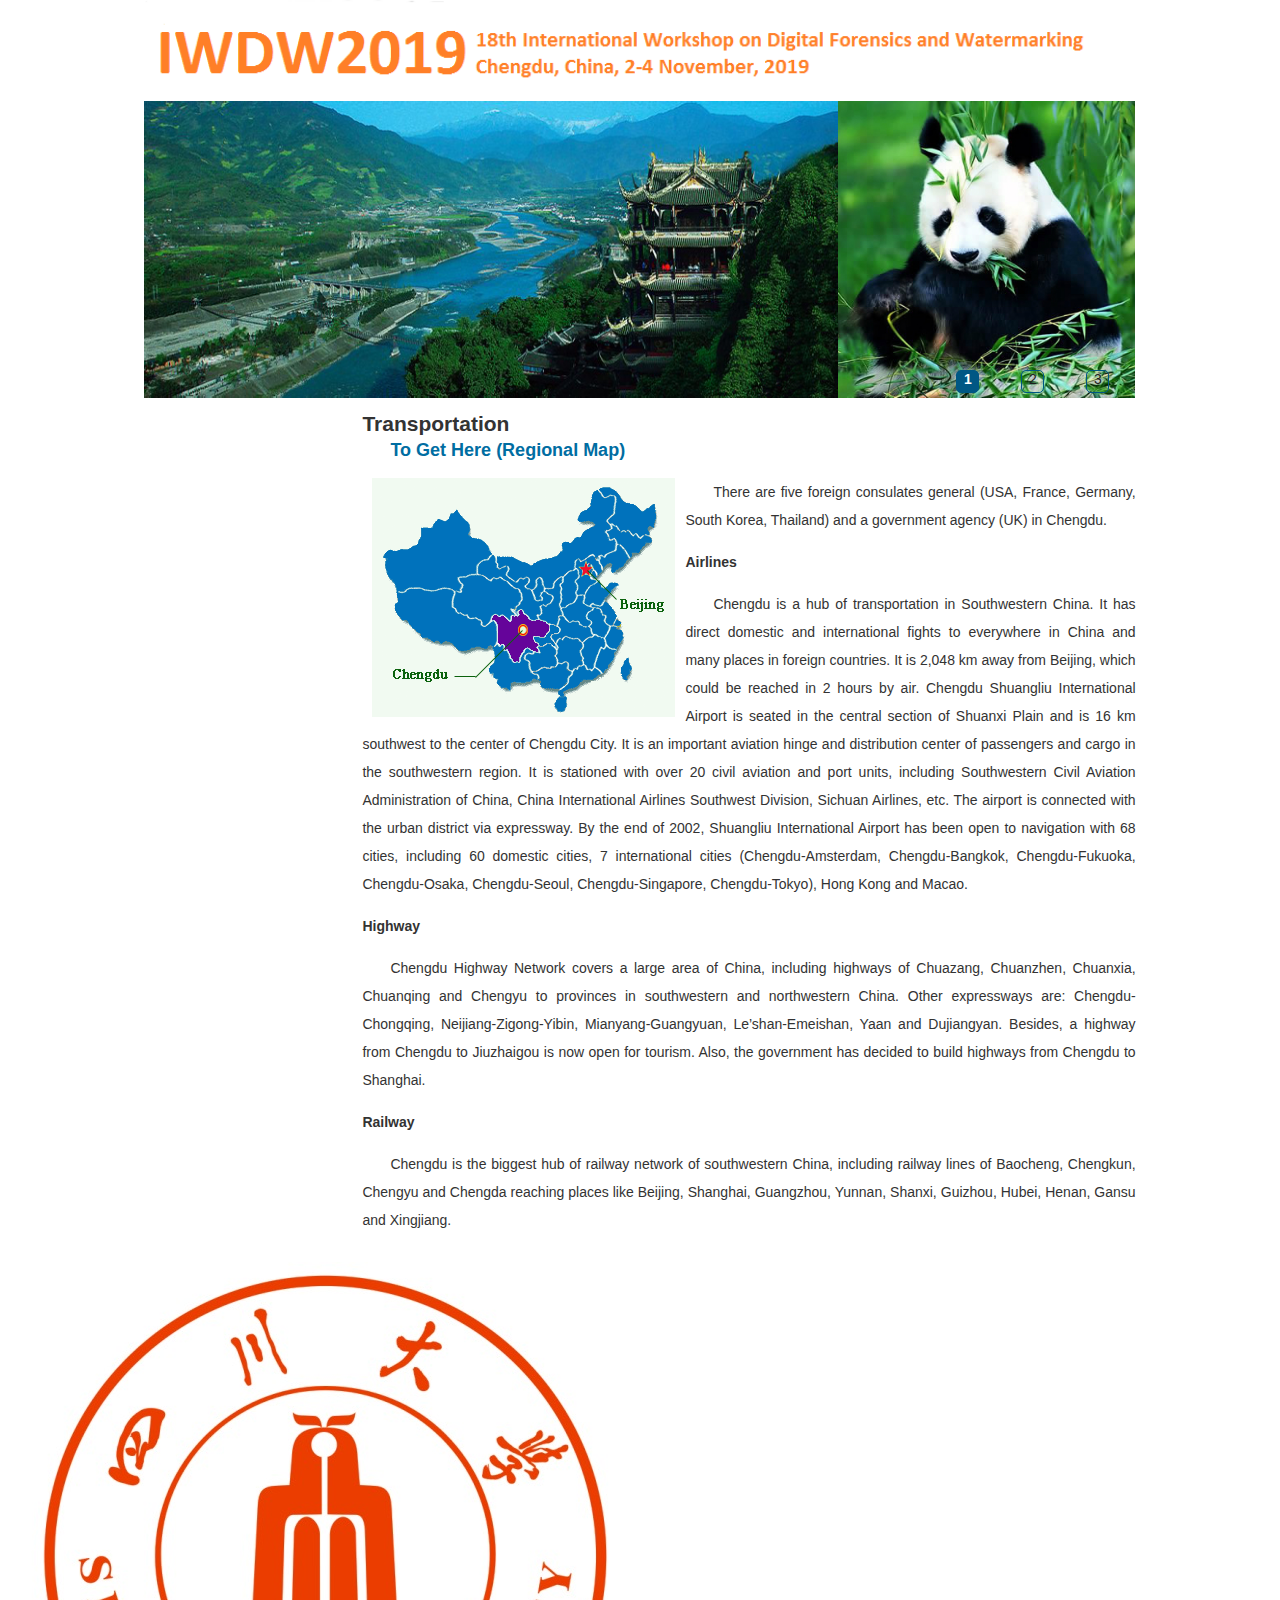
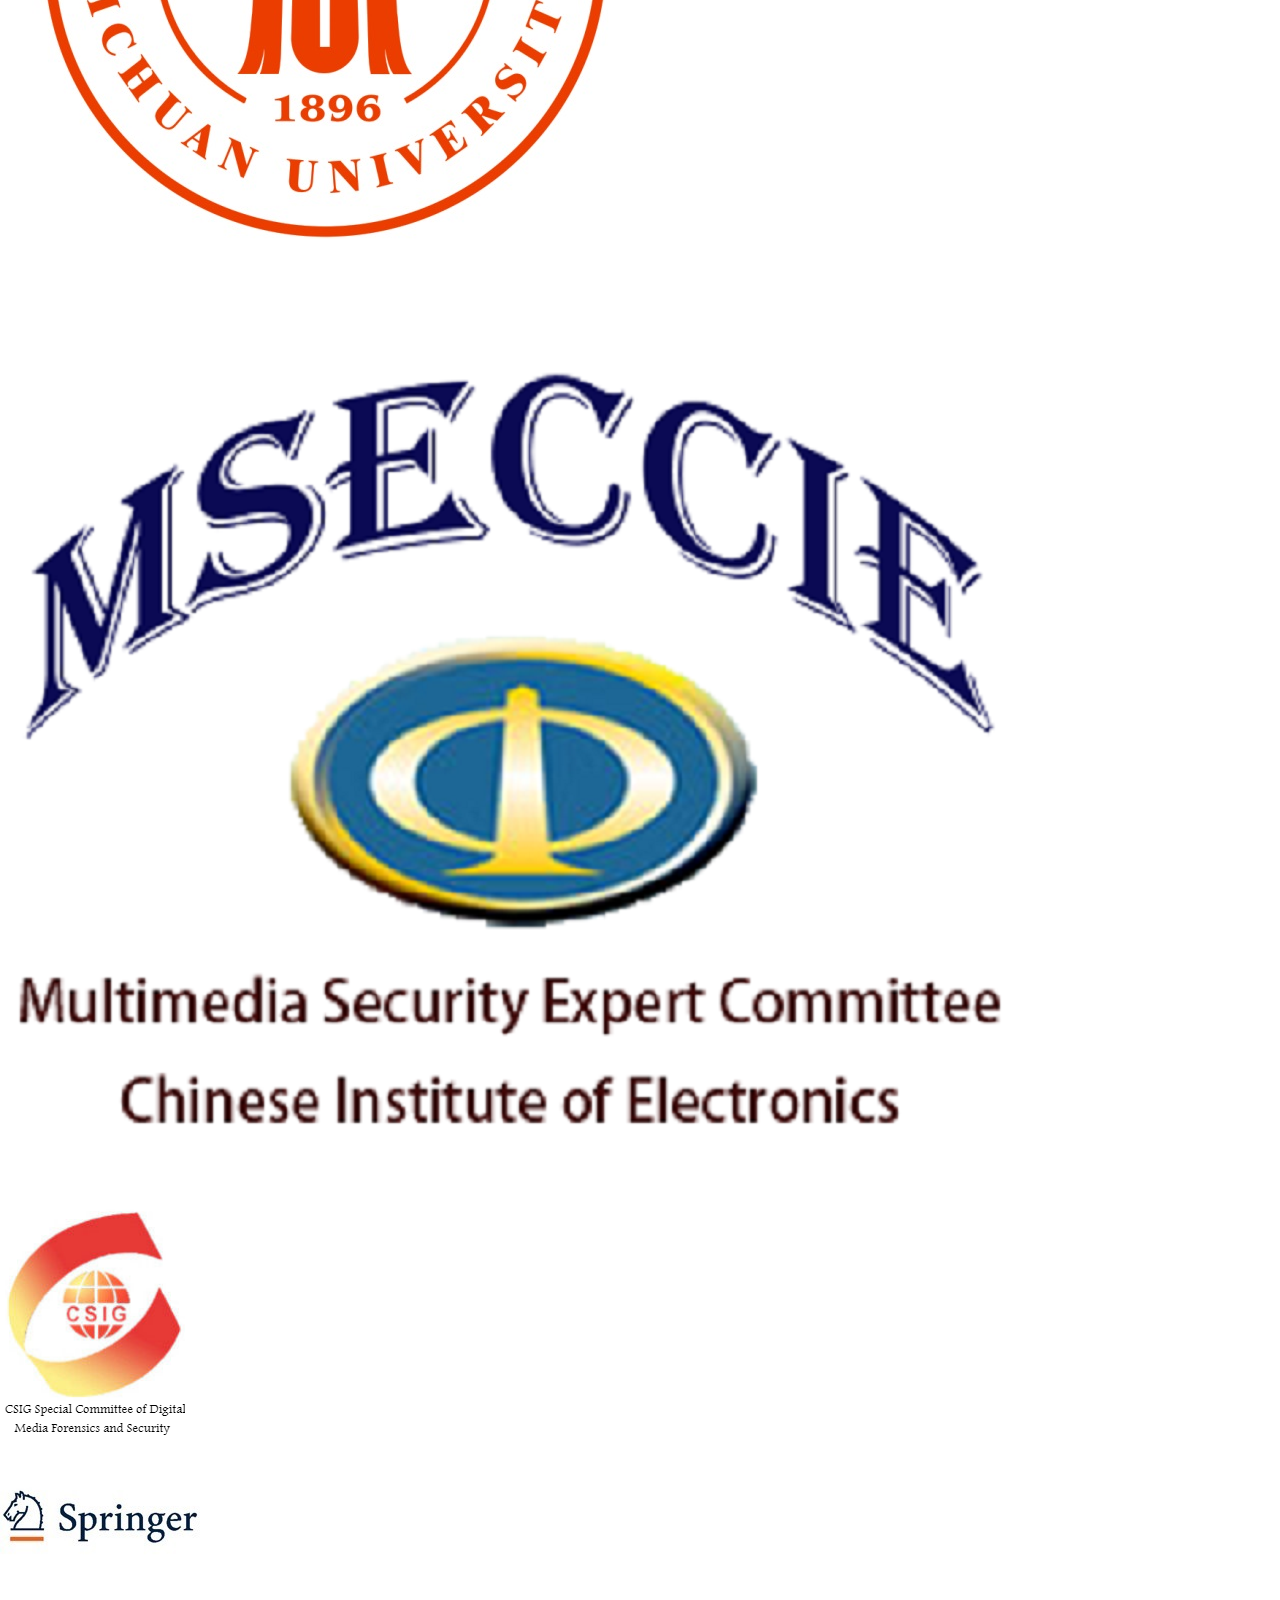
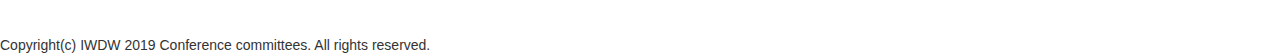
<file: transpor.html>
<!DOCTYPE HTML>

<head>
	<meta charset="UTF-8">
	<title>IWDW2019</title>
	<link rel="stylesheet" href="css/style.css" type="text/css"/>
	<script type="text/javascript" src="js/jquery-1.4.2.min.js"></script>
	<script type="text/javascript" src="js/ddsmoothmenu.js"></script>
	<script type="text/javascript" src="js/jquery.Xslider.js"></script>

	<script src="js/iwdw_2019.js"></script>
	<script type="text/javascript">
		ddsmoothmenu.init({

			mainmenuid: "smoothmenu1", //menu DIV id
			
			orientation: 'h', //Horizontal or vertical menu: Set to "h" or "v"
			
			classname: 'nav'

		});
		$(document).ready(function(){
			// 焦点图片淡隐淡现
			$(".slider").Xslider({
				affect:'fade',
				ctag: 'div'
			});
		});
	</script>

	<style>
		h4 {
			text-indent: 0em;
		}
	</style>
</head>

<body id="location">
<div id="main">		
	<div class="body-wrapper">
	<div class="theme-title"></div>
			
	<div id="table">
	<div id="table-row">

		<!--导航栏-->
		<div class="navbox"></div>
		
		<div class="content-home" id="trans-img">
			<div class="textbox">
			<h1>Transportation</h1>
			<hr width="100%" noshade id="line"/>
			<div class="text float indentation">
				<h3><strong>To Get Here (Regional Map)</strong></h3>
				<p><img src="images/Chengdumap.gif" />There are five foreign consulates general (USA, France, Germany, South Korea, Thailand) and a government agency (UK) in Chengdu. </p>
				<h4>Airlines </h4>
				<p>Chengdu is a hub of transportation in Southwestern China. It has direct domestic and international fights to everywhere in China and many places in foreign countries. It is 2,048 km away from Beijing, which could be reached in 2 hours by air. Chengdu Shuangliu International Airport is seated in the central section of Shuanxi Plain and is 16 km southwest to the center of Chengdu City. It is an important aviation hinge and distribution center of passengers and cargo in the southwestern region. It is stationed with over 20 civil aviation and port units, including Southwestern Civil Aviation Administration of China, China International Airlines Southwest Division, Sichuan Airlines, etc. The airport is connected with the urban district via expressway. By the end of 2002, Shuangliu International Airport has been open to navigation with 68 cities, including 60 domestic cities, 7 international cities (Chengdu-Amsterdam, Chengdu-Bangkok, Chengdu-Fukuoka, Chengdu-Osaka, Chengdu-Seoul, Chengdu-Singapore, Chengdu-Tokyo), Hong Kong and Macao.</p>
				<h4>Highway  </h4>
				<p>Chengdu Highway Network covers a large area of China, including highways of Chuazang, Chuanzhen, Chuanxia, Chuanqing and Chengyu to provinces in southwestern and northwestern China. Other expressways are: Chengdu-Chongqing, Neijiang-Zigong-Yibin, Mianyang-Guangyuan, Le’shan-Emeishan, Yaan and Dujiangyan. Besides, a highway from Chengdu to Jiuzhaigou is now open for tourism. Also, the government has decided to build highways from Chengdu to Shanghai.</p>
				<h4>Railway </h4>
				<p>Chengdu is the biggest hub of railway network of southwestern China, including railway lines of Baocheng, Chengkun, Chengyu and Chengda reaching places like Beijing, Shanghai, Guangzhou, Yunnan, Shanxi, Guizhou, Hubei, Henan, Gansu and Xingjiang. </p>				
			</div>
			</div>
		</div>
	</div>
	</div>
	</div>
</div>

<div id='bottom'>
	<div class="sponsors"></div>
	<footer class="footer"></footer>
</div>
</body>
</html>
</file>
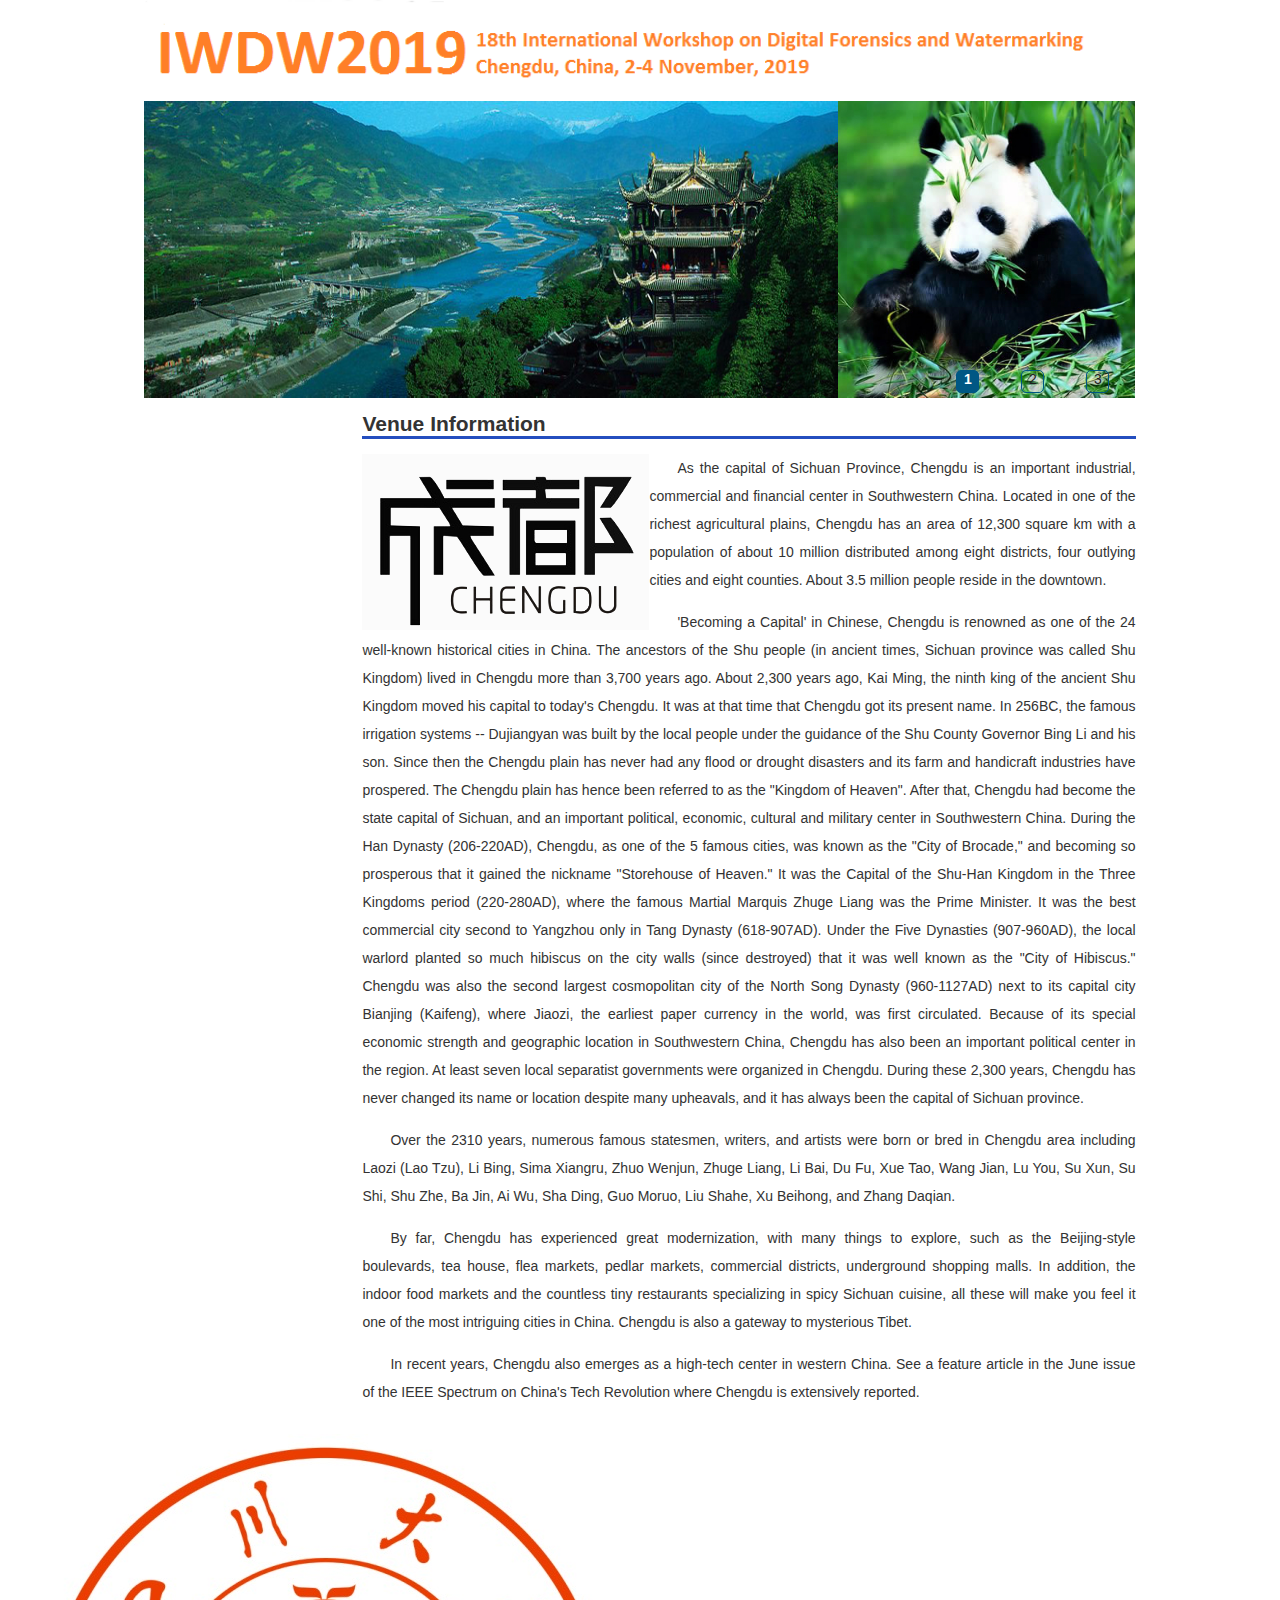
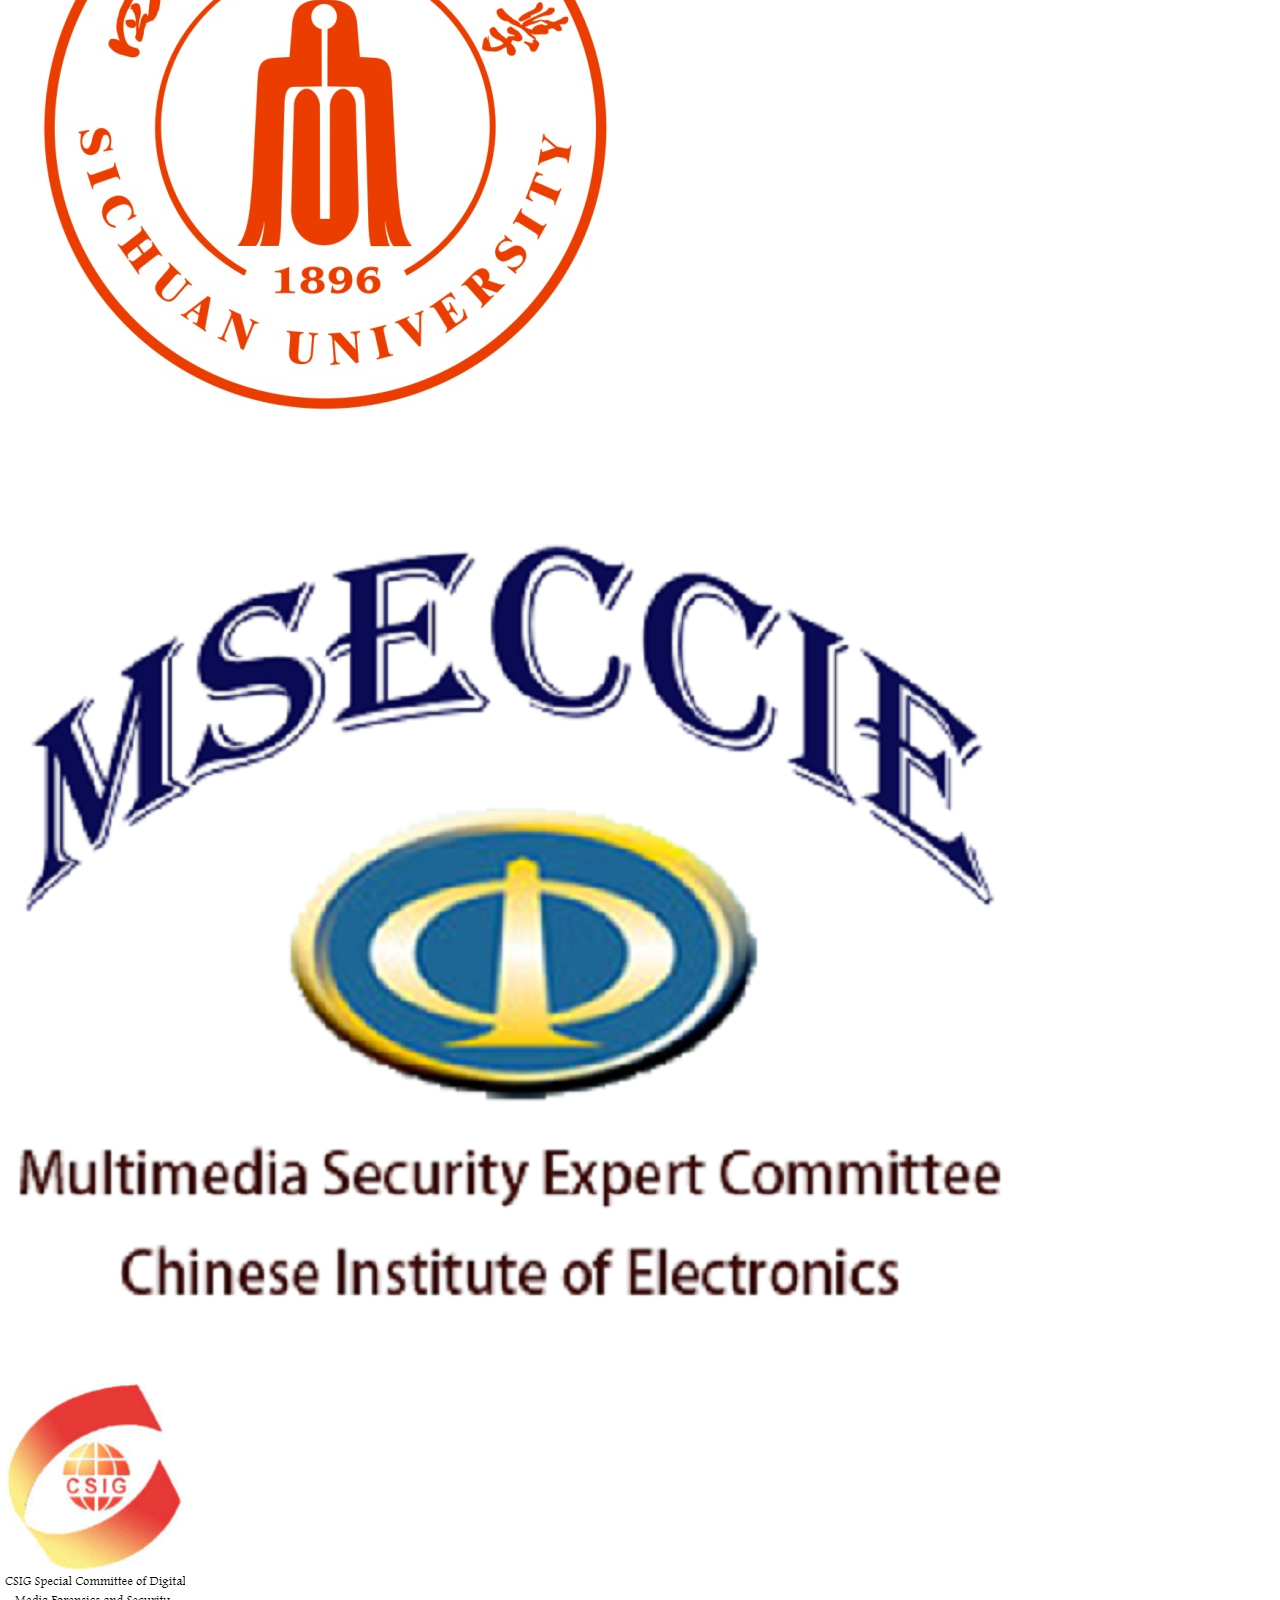
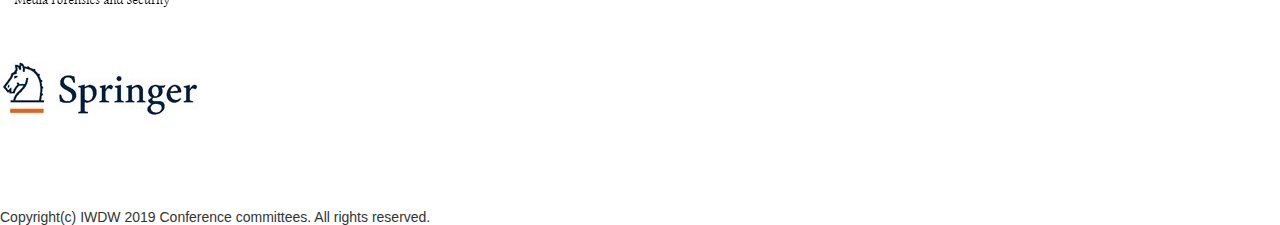
<file: venueIn.html>
<!DOCTYPE HTML>

<head>
	<meta charset="UTF-8">
	<title>IWDW2019</title>
	<link rel="stylesheet" href="css/style.css" type="text/css"/>
	<script type="text/javascript" src="js/jquery-1.4.2.min.js"></script>
	<script type="text/javascript" src="js/ddsmoothmenu.js"></script>
	<script type="text/javascript" src="js/jquery.Xslider.js"></script>

	<script src="js/iwdw_2019.js"></script>
	<script type="text/javascript">
		ddsmoothmenu.init({

			mainmenuid: "smoothmenu1", //menu DIV id
			
			orientation: 'h', //Horizontal or vertical menu: Set to "h" or "v"
			
			classname: 'nav'

		});
		$(document).ready(function(){
			// 焦点图片淡隐淡现
			$(".slider").Xslider({
				affect:'fade',
				ctag: 'div'
			});
		});
	</script>

	<style>
		.text p{
			text-align: justify;
		}
	</style>
</head>
<body id="location">
	<div id="main">
	<div class="body-wrapper">
		<div class="theme-title"></div>
		
		<div id="table">
		<div id="table-row">

			<!--导航栏-->
			<div class="navbox"></div>
			<div class="content-home">
				<div class ="textbox">
				<h1>Venue Information</h1>
				<hr class="line">
				<div class="text indentation float">	
					<img src="images/chengdu.png" />
					<p>As the capital of Sichuan Province, Chengdu is an important industrial, 
					commercial and financial center in Southwestern China. Located in one of the richest agricultural plains, 
					Chengdu has an area of 12,300 square km with a population of about 10 million distributed among eight districts, 
					four outlying cities and eight counties. About 3.5 million people reside in the downtown.</p>
				<p>'Becoming a Capital' in Chinese, Chengdu is renowned as one of the 24 well-known historical cities in China. 
					The ancestors of the Shu people (in ancient times, Sichuan province was called Shu Kingdom) lived in Chengdu more than 3,700 years ago.
					About 2,300 years ago, Kai Ming, the ninth king of the ancient Shu Kingdom moved his capital to today's Chengdu.
					It was at that time that Chengdu got its present name. In 256BC, the famous irrigation systems -- Dujiangyan was
					built by the local people under the guidance of the Shu County Governor Bing Li and his son. Since then the Chengdu
					plain has never had any flood or drought disasters and its farm and handicraft industries have prospered.
					The Chengdu plain has hence been referred to as the "Kingdom of Heaven". After that, Chengdu had become the
					state capital of Sichuan, and an important political, economic, cultural and military center in Southwestern China.
					During the Han Dynasty (206-220AD), Chengdu, as one of the 5 famous cities, was known as the "City of Brocade,"
					and becoming so prosperous that it gained the nickname "Storehouse of Heaven." It was the Capital of the Shu-Han
					Kingdom in the Three Kingdoms period (220-280AD), where the famous Martial Marquis  Zhuge Liang was the Prime Minister.
					It was the best commercial city second to Yangzhou only in Tang Dynasty (618-907AD).
					Under the Five Dynasties (907-960AD), the local warlord planted so much hibiscus on the city walls (since destroyed) that
					it was well known as the "City of Hibiscus." Chengdu was also the second largest cosmopolitan city of the North Song 
					Dynasty (960-1127AD) next to its capital city Bianjing (Kaifeng), where Jiaozi, the earliest paper currency in the world, 
					was first circulated. Because of its special economic strength and geographic location in Southwestern China, Chengdu has also been an important political
					center in the region. At least seven local separatist governments were organized in Chengdu. During these 2,300 years, Chengdu has never changed its name
					or location despite many upheavals, and it has always been the capital of Sichuan province.</p>
				<p>Over the 2310 years, numerous famous statesmen, writers, and artists were born or bred in Chengdu area including Laozi (Lao Tzu), Li Bing, Sima Xiangru,
					Zhuo Wenjun, Zhuge Liang, Li Bai, Du Fu, Xue Tao, Wang Jian, Lu You, Su Xun, Su Shi, Shu Zhe, Ba Jin, Ai Wu, Sha Ding, Guo Moruo, Liu Shahe, Xu Beihong, and Zhang Daqian.</p>
				<p>By far, Chengdu has experienced great modernization, with many things to explore, such as the Beijing-style boulevards, tea house,
					flea markets, pedlar markets, commercial districts, underground shopping malls. In addition, the indoor food markets and the countless tiny 
					restaurants specializing in spicy Sichuan cuisine, all these will make you feel it one of the most intriguing cities in China. Chengdu is also a gateway to mysterious Tibet.</p>
				<p>In recent years, Chengdu also emerges as a high-tech center in western China. See a feature article in the June issue of the IEEE Spectrum on
					China's Tech Revolution where Chengdu is extensively reported.</p>
				
				</div>
				<!-- <hr width="100%" noshade class="line-gray"/> -->
				</div>
			</div>
		</div>
		</div>
	</div>
	</div>

	<div id='bottom'>
		<div class="sponsors"></div>
		<footer class="footer"></footer>
	</div>
</body>
</html>
</file>
<file: css/fading-circle.css>
/*
 *  Usage:
 *
      <div class="sk-fading-circle">
        <div class="sk-circle1 sk-circle"></div>
        <div class="sk-circle2 sk-circle"></div>
        <div class="sk-circle3 sk-circle"></div>
        <div class="sk-circle4 sk-circle"></div>
        <div class="sk-circle5 sk-circle"></div>
        <div class="sk-circle6 sk-circle"></div>
        <div class="sk-circle7 sk-circle"></div>
        <div class="sk-circle8 sk-circle"></div>
        <div class="sk-circle9 sk-circle"></div>
        <div class="sk-circle10 sk-circle"></div>
        <div class="sk-circle11 sk-circle"></div>
        <div class="sk-circle12 sk-circle"></div>
      </div>
 *
 */
.sk-fading-circle {
  margin: 40px auto;
  width: 40px;
  height: 40px;
  position: relative; }
  .sk-fading-circle .sk-circle {
    width: 100%;
    height: 100%;
    position: absolute;
    left: 0;
    top: 0; }
  .sk-fading-circle .sk-circle:before {
    content: '';
    display: block;
    margin: 0 auto;
    width: 15%;
    height: 15%;
    background-color: #333;
    border-radius: 100%;
    -webkit-animation: sk-circleFadeDelay 1.2s infinite ease-in-out both;
            animation: sk-circleFadeDelay 1.2s infinite ease-in-out both; }
  .sk-fading-circle .sk-circle2 {
    -webkit-transform: rotate(30deg);
        -ms-transform: rotate(30deg);
            transform: rotate(30deg); }
  .sk-fading-circle .sk-circle3 {
    -webkit-transform: rotate(60deg);
        -ms-transform: rotate(60deg);
            transform: rotate(60deg); }
  .sk-fading-circle .sk-circle4 {
    -webkit-transform: rotate(90deg);
        -ms-transform: rotate(90deg);
            transform: rotate(90deg); }
  .sk-fading-circle .sk-circle5 {
    -webkit-transform: rotate(120deg);
        -ms-transform: rotate(120deg);
            transform: rotate(120deg); }
  .sk-fading-circle .sk-circle6 {
    -webkit-transform: rotate(150deg);
        -ms-transform: rotate(150deg);
            transform: rotate(150deg); }
  .sk-fading-circle .sk-circle7 {
    -webkit-transform: rotate(180deg);
        -ms-transform: rotate(180deg);
            transform: rotate(180deg); }
  .sk-fading-circle .sk-circle8 {
    -webkit-transform: rotate(210deg);
        -ms-transform: rotate(210deg);
            transform: rotate(210deg); }
  .sk-fading-circle .sk-circle9 {
    -webkit-transform: rotate(240deg);
        -ms-transform: rotate(240deg);
            transform: rotate(240deg); }
  .sk-fading-circle .sk-circle10 {
    -webkit-transform: rotate(270deg);
        -ms-transform: rotate(270deg);
            transform: rotate(270deg); }
  .sk-fading-circle .sk-circle11 {
    -webkit-transform: rotate(300deg);
        -ms-transform: rotate(300deg);
            transform: rotate(300deg); }
  .sk-fading-circle .sk-circle12 {
    -webkit-transform: rotate(330deg);
        -ms-transform: rotate(330deg);
            transform: rotate(330deg); }
  .sk-fading-circle .sk-circle2:before {
    -webkit-animation-delay: -1.1s;
            animation-delay: -1.1s; }
  .sk-fading-circle .sk-circle3:before {
    -webkit-animation-delay: -1s;
            animation-delay: -1s; }
  .sk-fading-circle .sk-circle4:before {
    -webkit-animation-delay: -0.9s;
            animation-delay: -0.9s; }
  .sk-fading-circle .sk-circle5:before {
    -webkit-animation-delay: -0.8s;
            animation-delay: -0.8s; }
  .sk-fading-circle .sk-circle6:before {
    -webkit-animation-delay: -0.7s;
            animation-delay: -0.7s; }
  .sk-fading-circle .sk-circle7:before {
    -webkit-animation-delay: -0.6s;
            animation-delay: -0.6s; }
  .sk-fading-circle .sk-circle8:before {
    -webkit-animation-delay: -0.5s;
            animation-delay: -0.5s; }
  .sk-fading-circle .sk-circle9:before {
    -webkit-animation-delay: -0.4s;
            animation-delay: -0.4s; }
  .sk-fading-circle .sk-circle10:before {
    -webkit-animation-delay: -0.3s;
            animation-delay: -0.3s; }
  .sk-fading-circle .sk-circle11:before {
    -webkit-animation-delay: -0.2s;
            animation-delay: -0.2s; }
  .sk-fading-circle .sk-circle12:before {
    -webkit-animation-delay: -0.1s;
            animation-delay: -0.1s; }

@-webkit-keyframes sk-circleFadeDelay {
  0%, 39%, 100% {
    opacity: 0; }
  40% {
    opacity: 1; } }

@keyframes sk-circleFadeDelay {
  0%, 39%, 100% {
    opacity: 0; }
  40% {
    opacity: 1; } }
</file>
<file: css/style.css>
*{
    margin: 0;
    padding: 0;
    border: 0;
}

html,body {
	display: block;
	border: 0;
	padding: 0;
	margin: 0;
	position: relative;
	color:#333;
	background: #fff;
	
	width: 100%;
	height: 100%;
	min-height: 100%;	
	font-family: Tahoma,Geneva,sans-serif;
	font-size: 14px;	
}

h1{
	font-size: 21px;
}

p {
	margin-top: 1em;
	margin-bottom: 1em;
}
table{
	margin-top: 1em;
}

a,img{
	border:0;
}
a:hover{
	text-decoration:none;
}

h2 strong{ 
	font-size:20px; 
	font-weight:bolder;
}
h3 strong{
	font-size:18px;	
	color:#006DA2;
}	

table{
	width:90%;
	border-bottom: 1px solid #8A8A8A;
	margin-bottom:15px;
}

#main{
	min-height: 100%;
	height: auto !important;
	height: 100%;
	margin: 0 auto 17px;
}


div#main, .body-wrapper{
	width:88%;
	height:auto; 
	margin:auto;	
}

.text{
	line-height:2em;
	word-break: keep-all;
	padding-left: 2em;
}

.text p {
    text-align: justify;
}

/*首行缩进,两端对齐*/
.indentation {
	padding-left: 0;
	text-indent: 2em;
	text-align: justify;
}
.no-indentation {
	line-height:2em;
	word-break: keep-all;
	text-align: justify;
}
/*文本环绕*/
.float img, .float_left{
	float: left;
}
.float_right {
	float: right;
}

.content-home h1 h2{
	display:inline;	
}

.content-home {
	display:table-cell; 
	vertical-align: top;
}

.textbox {
	margin-bottom: 2em;
}


.text table {
	border: 1px solid #8A8A8A;
	padding-left:3%;
}



.content img{
	float:left; 
	width:145px;
}
.content table h3{
	font-weight:bolder;
	font-size:1.5em;
}
.content object{
	margin:10px 15px;
}

/* navbox */
.navbox,
.nav li.current a,
.nav li.selected a span,
.nav li a.selected,
.nav li a.selected span{
	background: #6483d8;
}
.navbox{
	display:table-cell;
	vertical-align: top;
	position:relative;
	background: #FFF;
	width:22%;
  /* height: */
  min-height:49px;
	background-position:0 -138px;
	background-repeat:repeat-x;
	z-index:99;
  list-style-type:none;	
}

#table-row {
	display:table-row;
}
#table{
	display: table;
	width: 100%;
}
.nav{
	/* width:960px; */
	margin:0 auto;
	/* text-align: justify; */
}
.nav li{
	/*display: inline-block;*/
	/*float:left;*/
	height:49px;
	background-position:100% -99px;
	/*padding:0 3px 0 2px;*/
	position:relative;
	list-style-type: none;
}
.nav li.last{
	background:none;
}
.nav li a{
	float:left;
	display:block;
	padding:0 0 0 4px;
	height:49px;
	overflow:hidden;
}
.nav li a span{
	float:left;
	display:block;
	/*padding:0 4px 0 0;*/
	line-height:49px;
	font-size:16px;
	color:#fff;
	font-weight: 500;
	cursor:pointer;
	width:119px;
	text-align:left;
}
.nav li.selected a,
.nav li a.selected{
	background-position:0 -60px;
	text-decoration:none;
}
.nav li.selected,
.nav li.selected a span,
.nav li.selected a,
.nav li a span:hover{
	background-position:100% -60px;
	background-color: #2828ab;
	/*2828ab*/
}
.nav li.selected .submenu{
	display:block;
}
.nav li .submenu{
	display:none;
	position:absolute;
	top:0;
	left:0;
}
.nav li .submenu{
	border-style:solid;
	border-width:0px 1px 1px 1px;
	border-color:#ddd;
	/*padding:0 5px 5px 5px;*/	
	background:#fff;
}
.nav li .submenu{
	-moz-border-radius:0 0 3px 3px;
	-webkit-border-radius:0 0 3px 3px;
	border-radius:0 0 3px 3px;
	-moz-box-shadow:0 5px 5px #D3D3D3;
	-webkit-box-shadow:0 5px 5px #D3D3D3;
	box-shadow:0 5px 5px #D3D3D3;
}
.nav li .submenu li{
	float:none;
	padding:0;
	background:none;
	height:auto;
	border-bottom:dotted 1px #BEBEBE;
}
.nav li .submenu li.last{
	border:none;
}
.nav li .submenu li a{
	float:none;
	padding:0;
	text-align:center;
	height:28px;
	font-weight:600;
	color:#006DA2;
	line-height:28px;
	background:none;
}
.nav li .submenu li a:hover{
	background:#408080;
	font-weight:800; 
	color:#FFF;
}

/*logo图像*/
.head-img, .head-img img{
	width: 100%;
}
.theme-title{
	margin-bottom: 1em;
	width:100%;
	height:auto;	
	cursor: pointer;
}
.theme-title .logo{
	width:70%;
	height:300px; 
	float:left;
	position:relative; 
}
.logo img{
	width: 100%;
	height: 100%;
}

.theme-title .slider{ 
	width:30%;
	height:300px;
	background-color:#C6F;
	position:relative;
	float:right;
}
.conbox, .conbox, .conbox div, .conbox img{ 
	width: 100%; 
	height: 100%;
}
.switcher{
	position:absolute;
	bottom:5px;
	right:5px;
	float:right;
	z-index:9; 
	background-color:transparent;
}
.switcher a{
	text-decoration:none;
	border:1px solid #005784;
	cursor:pointer;
	float:left;
	font-family:arial;
	height: 1.5em;
	/*line-height:1em;*/
	width: 1.5em;
	margin: 0 1.5em;
	text-align:center;
	color:#1E1E1E;
	border-radius:5px;
}
.switcher a.cur,.switcher a:hover{
	background:#005784;
	border:1px solid #005784;
	height:1.5em;
	/*line-height:1.5em;*/
	width: 1.5em;	
	color:#fff;
	font-weight:800;
}

.line{
	height:3px;
	width:100%;
	border-width:0;
	/* color: #0032c1; */
	background-color: #244ebf;
	position:relative;
	margin-bottom:15px;
}

.line-gray{
	height:1px;
	width:100%;
	border-width:0;
	color:#BCBCBC;
	background-color:#BCBCBC;
	margin:15px 0px;
}




	

.regist table{
	border: 1px solid #8A8A8A;
}
	
.regist table td{ 
	padding:10px !important;
}


.blue{
	color:#004aaa;
}
	
#trans-img img{
	margin:0 10px;
	width:auto;
}
	
.red{
	color:#FF2F2F
}
.right{ 
	float:right !important;
}
.left{ 
	float:left !important;
}
.accormado h4{
	margin-top:20px;
}
.texdo{ 
	text-decoration:underline;
}
.accormado table{ 
	border:none !important;
}

.sight h4{ 
	margin-top:60px;
}

#hotle-img {
	margin-top:20px;
}
#site_nav{
	position:fixed;
	width:290px; 
	padding:0px 10px;
	padding-bottom:8px; 
	height:250px;  
	background:#005784; 
	overflow-y:auto; 
	bottom:0; 
	right:0px;
	z-index:999; 
	border-radius:10px;
} 
	
#site_nav *{
	color:#FFF;
}

#site_nav  { 
	font-size:15px;
	line-height:1.8em; 
	margin-top:10px;
	margin-left:5px;
}
#site_nav button{
	width:75px; 
	height:30px; 
	font-size:14px;
	background:#004164; 
	border:none;
	float:right;
	border-radius:8px;
	margin-bottom:2px;
	cursor:pointer;
}

#site_nav button:hover{ 
	background:#002940;
}
#site_nav .line{ 
	margin-bottom:5px;
}
.knote table tr td img{
	width:120px; 
	height:auto;
}
.knote table{ 
	border-bottom:none;
}

.knote  { 
	font-size:12px;
}

a {
	color:blue;
}
</file>
<file: css/specific.css>
/*新增-覆盖旧CSS*/
.nav ul,
.nav ul li,
.nav ul li a,
.nav ul li a span {
	margin: 0;
	padding: 0;
	border: 0;
}
.nav ul li,
.nav ul li a,
.nav ul li a span {
	width: 100%;
}

nav li .submenu,
nav li .submenu li{
	margin: 0;
	padding: 0;
	border: 0;
	/*display: inline-block;*/
	text-align: center;
	width: 100%;
}

.submenu{
	display: none;
}

/*导航栏里的<a>设置display:block*/

div.nav {
	float: left;	/*不能继承*/
	margin-right: 5%;		
	width: 90%;
	background: #6483d8;
}
div.nav * {
	width: 100%;	/*不能继承*/
}


div.nav ul li a{	
	display: block;		
}

div.nav ul li a span {
	padding-left: 2%;
}



ul.prework li {
	padding-bottom: 1em;
}
div.papers li{
	list-style-type: decimal;
	padding-bottom: 1em;	
}

.nodot li{
	list-style-type: none;
}

.inline > p{
	margin-top: 1em;
	margin-bottom: 0;
}

.float-right{
	float: right;
	margin-left: 0.5em;
}

.clear-float{
	clear: both;
}

#sub-logimg {
	display: none;
}

/*图像集处理*/
div.theme-title, div.theme-title *{
	margin: 0;
	padding: 0;
}
div.theme-title {
	margin-bottom: 1em;
}

/*酒店图像*/
#xiangyu-img, #shiwai-img {
	width: 35%;
}


/* 页脚 底部 */
#bottom{
	width: 100%;
	font-weight:600;
	font-size:12px;
	background-color:#FBFBFB;
	/*margin-top:25px;	
	padding-bottom:25px;*/
	margin-left:auto;
	margin-right:auto;
}

.sponsors{    
    padding: 0 20%;
    background-color: #FFF;
}
.sponsors > ul {
	text-align:justify;
}
.sponsors li {
    display: inline-block;
    list-style-type: none;
    /* padding-right: 5em; */
    width: 12%;
}
.sponsors img {
    width: 100%;
}
/* li#springerlogo */
#springerlogo {
    width: 15%;
}

footer{
	width: 100%;
	height: 15px;
	/*position: absolute;
	margin-top:25px;*/
	padding:15px 0 27px 0;
	background: #BCBCBC;
	color:#666;
	text-align: center;
}


.home table{
	border: 1px solid #8A8A8A;
	padding-left:3%;
}
</file>
